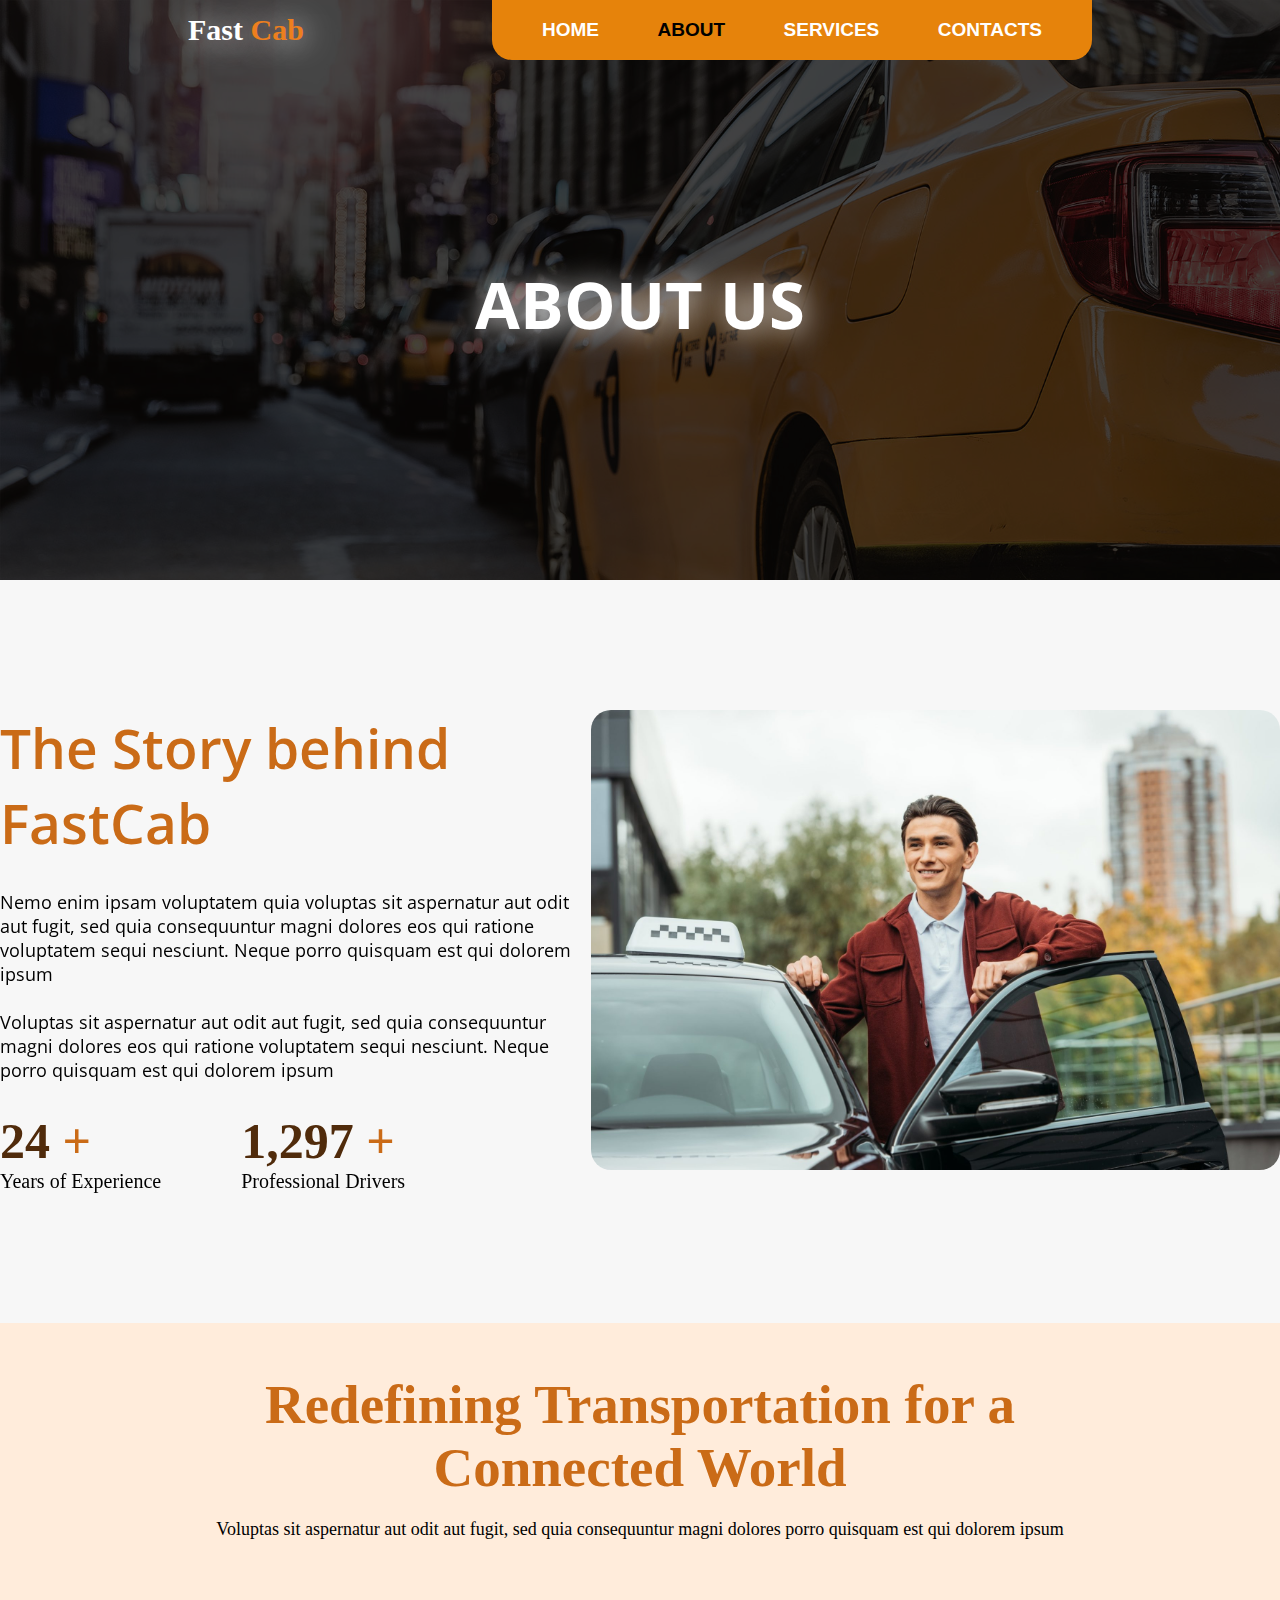
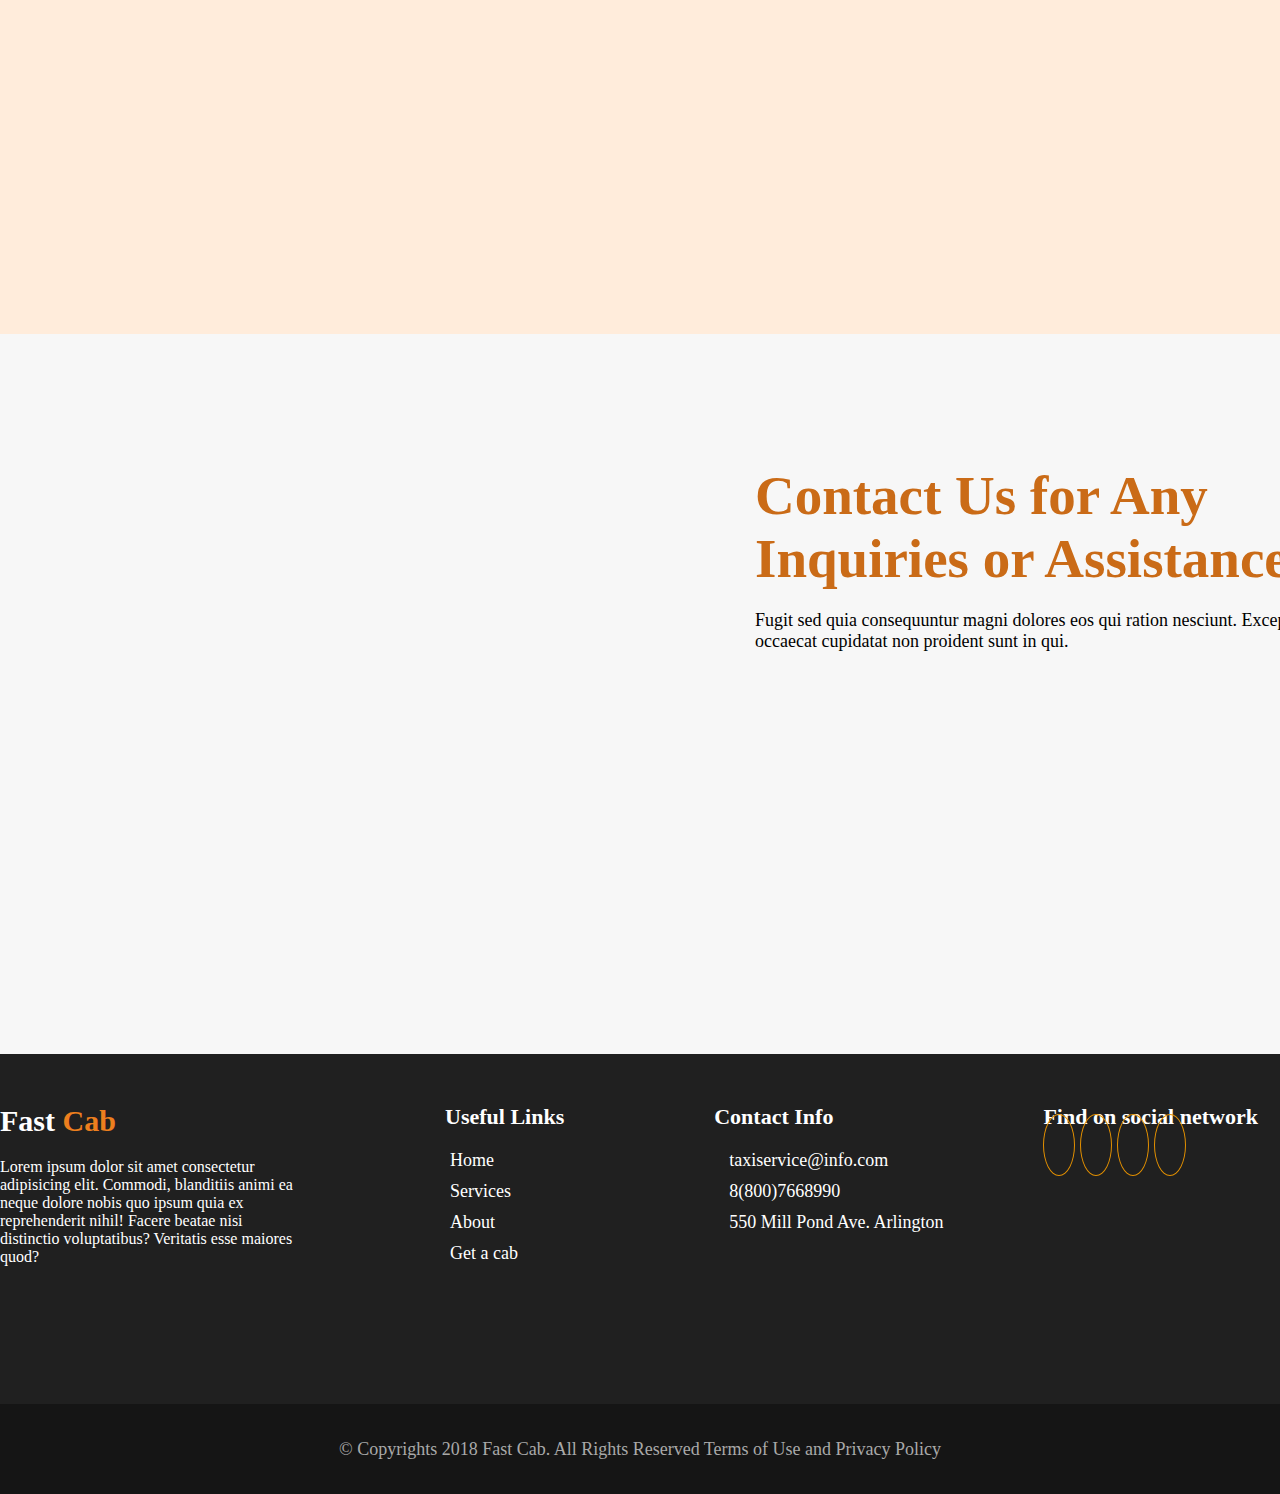
<file: about.html>
<!DOCTYPE html>
<html lang="en">
  <head>
    <meta charset="UTF-8" />
    <meta name="viewport" content="width=device-width, initial-scale=1.0" />
    <title>Fast Cab</title>
    <!-- jquery cdn link -->
    <script src="https://ajax.googleapis.com/ajax/libs/jquery/3.7.1/jquery.min.js"></script>
    <!-- Boostrap css link -->
    <link
      rel="stylesheet"
      href="https://cdn.jsdelivr.net/npm/bootstrap@4.6.2/dist/css/bootstrap.min.css"
      integrity="sha384-xOolHFLEh07PJGoPkLv1IbcEPTNtaed2xpHsD9ESMhqIYd0nLMwNLD69Npy4HI+N"
      crossorigin="anonymous"
    />
    <!-- Bootstrap js bundle link -->
    <script
      src="https://cdn.jsdelivr.net/npm/jquery@3.5.1/dist/jquery.slim.min.js"
      integrity="sha384-DfXdz2htPH0lsSSs5nCTpuj/zy4C+OGpamoFVy38MVBnE+IbbVYUew+OrCXaRkfj"
      crossorigin="anonymous"
    ></script>
    <script
      src="https://cdn.jsdelivr.net/npm/bootstrap@4.6.2/dist/js/bootstrap.bundle.min.js"
      integrity="sha384-Fy6S3B9q64WdZWQUiU+q4/2Lc9npb8tCaSX9FK7E8HnRr0Jz8D6OP9dO5Vg3Q9ct"
      crossorigin="anonymous"
    ></script>
    <!-- Font awesome cdn link -->
    <link
      rel="stylesheet"
      href="https://cdnjs.cloudflare.com/ajax/libs/font-awesome/6.5.2/css/all.min.css"
      integrity="sha512-SnH5WK+bZxgPHs44uWIX+LLJAJ9/2PkPKZ5QiAj6Ta86w+fsb2TkcmfRyVX3pBnMFcV7oQPJkl9QevSCWr3W6A=="
      crossorigin="anonymous"
      referrerpolicy="no-referrer"
    />
    <!-- Google fonts cdn link -->
    <link
      href="https://fonts.googleapis.com/css2?family=Noto+Sans:ital,wght@0,100..900;1,100..900&display=swap"
      rel="stylesheet"
    />
    <link
      href="https://fonts.googleapis.com/css2?family=Open+Sans:ital,wght@0,300..800;1,300..800&display=swap"
      rel="stylesheet"
    />
    <link
      href="https://fonts.googleapis.com/css2?family=Changa:wght@200..800&family=Open+Sans:ital,wght@0,300..800;1,300..800&display=swap"
      rel="stylesheet"
    />
    <link
      href="https://fonts.googleapis.com/css2?family=DM+Sans:ital,opsz,wght@0,9..40,100..1000;1,9..40,100..1000&display=swap"
      rel="stylesheet"
    />
    <!-- AOS css link -->
    <link href="https://unpkg.com/aos@2.3.1/dist/aos.css" rel="stylesheet">
    <!-- External css link -->
    <link rel="stylesheet" href="./about.css" />
  </head>
  <body>
    <!-- header starts -->
    <header class="banner">
      <!-- navbar starts -->
      <nav>
        <div class="main-nav">
          <div class="wrapper">
            <div class="main-nav-content">
              <a href="./index.html" class="company-logo-link">
                <div href="" class="company-logo">
                  <i class="fa-solid fa-taxi"></i>
                  <span class="logo-text"
                    >Fast <span class="logo-text-highlighted">Cab</span></span
                  >
                </div>
              </a>
              <ul class="navbar-navigation">
                <li class="nav-list">
                  <a href="./index.html" class="nav-link">HOME</a>
                </li>
                <li class="nav-list">
                  <a href="#" class="nav-link active-link">ABOUT</a>
                </li>
                <li class="nav-list">
                  <a href="./services.html" class="nav-link">SERVICES</a>
                </li>
                <li class="nav-list">
                  <a href="./contact.html" class="nav-link">CONTACTS</a>
                </li>
              </ul>
              <i class="fa-solid fa-bars navbar-bar-icon"></i>
            </div>
          </div>
        </div>
      </nav>
      <!-- navbar ends -->
      <!-- banner starts -->
      <div class="wrapper">
        <div class="banner-content">
          <h2>About Us</h2>
        </div>
      </div>

      <!-- banner ends -->
    </header>
    <!-- header ends -->

    <main>
      <!-- about story section starts -->
      <section>
        <div class="about-story-sec">
          <div class="wrapper">
            <div class="about-story-sec-content">
              <div class="about-story-sec-content-text" data-aos="fade-right"  data-aos-duration="1000">
                <h2>The Story behind FastCab</h2>
                <p>
                  Nemo enim ipsam voluptatem quia voluptas sit aspernatur aut
                  odit aut fugit, sed quia consequuntur magni dolores eos qui
                  ratione voluptatem sequi nesciunt. Neque porro quisquam est
                  qui dolorem ipsum <br /><br />
                  Voluptas sit aspernatur aut odit aut fugit, sed quia
                  consequuntur magni dolores eos qui ratione voluptatem sequi
                  nesciunt. Neque porro quisquam est qui dolorem ipsum
                </p>
                <div class="about-story-details">
                  <div class="about-story-experience">
                    <span class="about-story-experience-year"
                      >24 <span>+</span></span
                    >
                    <span class="about-story-experience-para"
                      >Years of Experience</span
                    >
                  </div>
                  <div class="about-story-drivers">
                    <span class="about-story-drivers-no"
                      >1,297 <span>+</span></span
                    >
                    <span class="about-story-drivers-para"
                      >Professional Drivers</span
                    >
                  </div>
                </div>
              </div>
              <img src="./about image.jpg" alt="about_story_image" data-aos="fade-up"  data-aos-duration="1000"/>
            </div>
          </div>
        </div>
      </section>
      <!-- about story section ends -->

      <!-- about transportation section starts -->
      <section>
        <div class="about-transportation-sec">
          <div class="wrapper">
            <div class="about-transportation-sec-content">
              <h2>Redefining Transportation for a Connected World</h2>
              <p>
                Voluptas sit aspernatur aut odit aut fugit, sed quia
                consequuntur magni dolores porro quisquam est qui dolorem ipsum
              </p>
              <div class="about-transportation-sec-row">
                <div class="about-transportation-sec-row-col" data-aos="flip-right" data-aos-duration="600">
                  <div><i class="fa-regular fa-compass"></i></div>
                  <h3>Our Vision</h3>
                  <p>
                    Sed adipisci velit, sed quia non numquam eius modi tempora
                    consequuntur magni
                  </p>
                </div>
                <div class="about-transportation-sec-row-col" data-aos="flip-right" data-aos-duration="1500">
                  <div><i class="fa-regular fa-flag"></i></div>
                  <h3>Our Misson</h3>
                  <p>
                    Sed adipisci velit, sed quia non numquam eius modi tempora
                    consequuntur magni
                  </p>
                </div>
                <div class="about-transportation-sec-row-col3" data-aos="zoom-in" data-aos-duration="800">
                  <div class="about-progress-content">
                    <span class="about-progress-name"> Safety Ride</span>
                    <div class="about-progress-bg">
                      <div class="about-progress1"></div>
                      <span>92%</span>
                    </div>
                  </div>
                  <div class="about-progress-content">
                    <span class="about-progress-name"> Quality Service</span>
                    <div class="about-progress-bg">
                      <div class="about-progress2"></div>
                      <span>89%</span>
                    </div>
                  </div>
                  <div class="about-progress-content">
                    <span class="about-progress-name">Happy Passenger</span>
                    <div class="about-progress-bg">
                      <div class="about-progress3"></div>
                      <span>95%</span>
                    </div>
                  </div>
                  <div class="about-progress-content">
                    <span class="about-progress-name">Affordable Pricing</span>
                    <div class="about-progress-bg">
                      <div class="about-progress4"></div>
                      <span>86%</span>
                    </div>
                  </div>
                </div>
              </div>
            </div>
          </div>
        </div>
      </section>
      <!-- about transportation section ends -->

      <!-- inquiries section starts -->
      <section>
        <div class="inquiries-sec">
          <div class="wrapper">
            <div class="inquiries-sec-content">
              <img
                src="./inquries section image.jpeg"
                alt="inquries-image"
                data-aos="fade-right"  data-aos-duration="1000"
              />
              <div>
                <h2>Contact Us for Any Inquiries or Assistance</h2>
                <p>
                  Fugit sed quia consequuntur magni dolores eos qui ration
                  nesciunt. Excepteur sint occaecat cupidatat non proident sunt
                  in qui.
                </p>
                <div class="inquiries-sec-card-content" data-aos="fade-up"  data-aos-duration="1000">
                  <div class="inquiries-sec-card">
                    <div><i class="fa-regular fa-building"></i></div>
                    <h3>Our Office</h3>
                    <p>550 Mill Pond Ave. Arlington</p>
                  </div>
                  <div class="inquiries-sec-card">
                    <div><i class="fa-solid fa-phone"></i></div>
                    <h3>Contact Info</h3>
                    <p>8(800)7668990</p>
                    <p>taxiservice@info.com</p>
                  </div>
                </div>
              </div>
            </div>
          </div>
        </div>
      </section>
      <!-- inquiries section ends -->
    </main>

    <!-- footer starts -->
    <footer>
      <div class="footer">
        <div class="wrapper">
          <div class="footer-content">
            <div class="footer-col1">
              <a href="./index.html" class="company-logo-link"
                ><div href="" class="footer-company-logo">
                  <i class="fa-solid fa-taxi"></i>
                  <span class="logo-text"
                    >Fast <span class="logo-text-highlighted">Cab</span></span
                  >
                </div></a
              >
              <p class="footer-col1-para">
                Lorem ipsum dolor sit amet consectetur adipisicing elit.
                Commodi, blanditiis animi ea neque dolore nobis quo ipsum quia
                ex reprehenderit nihil! Facere beatae nisi distinctio
                voluptatibus? Veritatis esse maiores quod?
              </p>
            </div>
            <ul class="footer-col2">
              <li class="footer-link-heading"><span>Useful Links</span></li>
              <li class="footer-link-list">
                <a href="./index.html" class="footer-col2-link">Home</a>
              </li>
              <li class="footer-link-list">
                <a href="./services.html" class="footer-col2-link">Services</a>
              </li>
              <li class="footer-link-list">
                <a href="./about.html" class="footer-col2-link">About</a>
              </li>
              <li class="footer-link-list">
                <a href="./cab_book.html" class="footer-col2-link">Get a cab</a>
              </li>
            </ul>
            <ul class="footer-col3">
              <li class="footer-link-heading"><span>Contact Info</span></li>
              <li class="footer-link-list">
                <a href="#" class="footer-col2-link"
                  ><i class="fa-solid fa-envelope footer-col2-link-icon"></i
                  >taxiservice@info.com</a
                >
              </li>
              <li class="footer-link-list">
                <a href="#" class="footer-col2-link"
                  ><i class="fa-solid fa-phone footer-col2-link-icon"></i
                  >8(800)7668990</a
                >
              </li>
              <li class="footer-link-list">
                <a href="#" class="footer-col2-link"
                  ><i class="fa-solid fa-location-dot footer-col2-link-icon"></i
                  >550 Mill Pond Ave. Arlington</a
                >
              </li>
            </ul>
            <div class="footer-col4">
              <span class="footer-link-heading">Find on social network</span>
              <div class="footer-col4-links-content">
                <a href="#"
                  ><i class="fa-brands fa-facebook footer-col4-link"></i
                ></a>
                <a href="#"
                  ><i class="fa-brands fa-instagram footer-col4-link"></i
                ></a>
                <a href="#"
                  ><i class="fa-brands fa-twitter footer-col4-link"></i
                ></a>
                <a href="#"
                  ><i class="fa-brands fa-pinterest footer-col4-link"></i
                ></a>
              </div>
            </div>
          </div>
        </div>
        <div class="footer-bottom-color">
          <div class="wrapper">
            <span class="footer-copyright">
              © Copyrights 2018 Fast Cab. All Rights Reserved Terms of Use and
              Privacy Policy
            </span>
          </div>
        </div>
      </div>
    </footer>
    <!-- footer ends -->

    <script src="script.js"></script>
    <!-- aos links -->
    <script src="https://unpkg.com/aos@2.3.1/dist/aos.js"></script>
    <script>
      AOS.init();
    </script>
  </body>
</html>
</file>
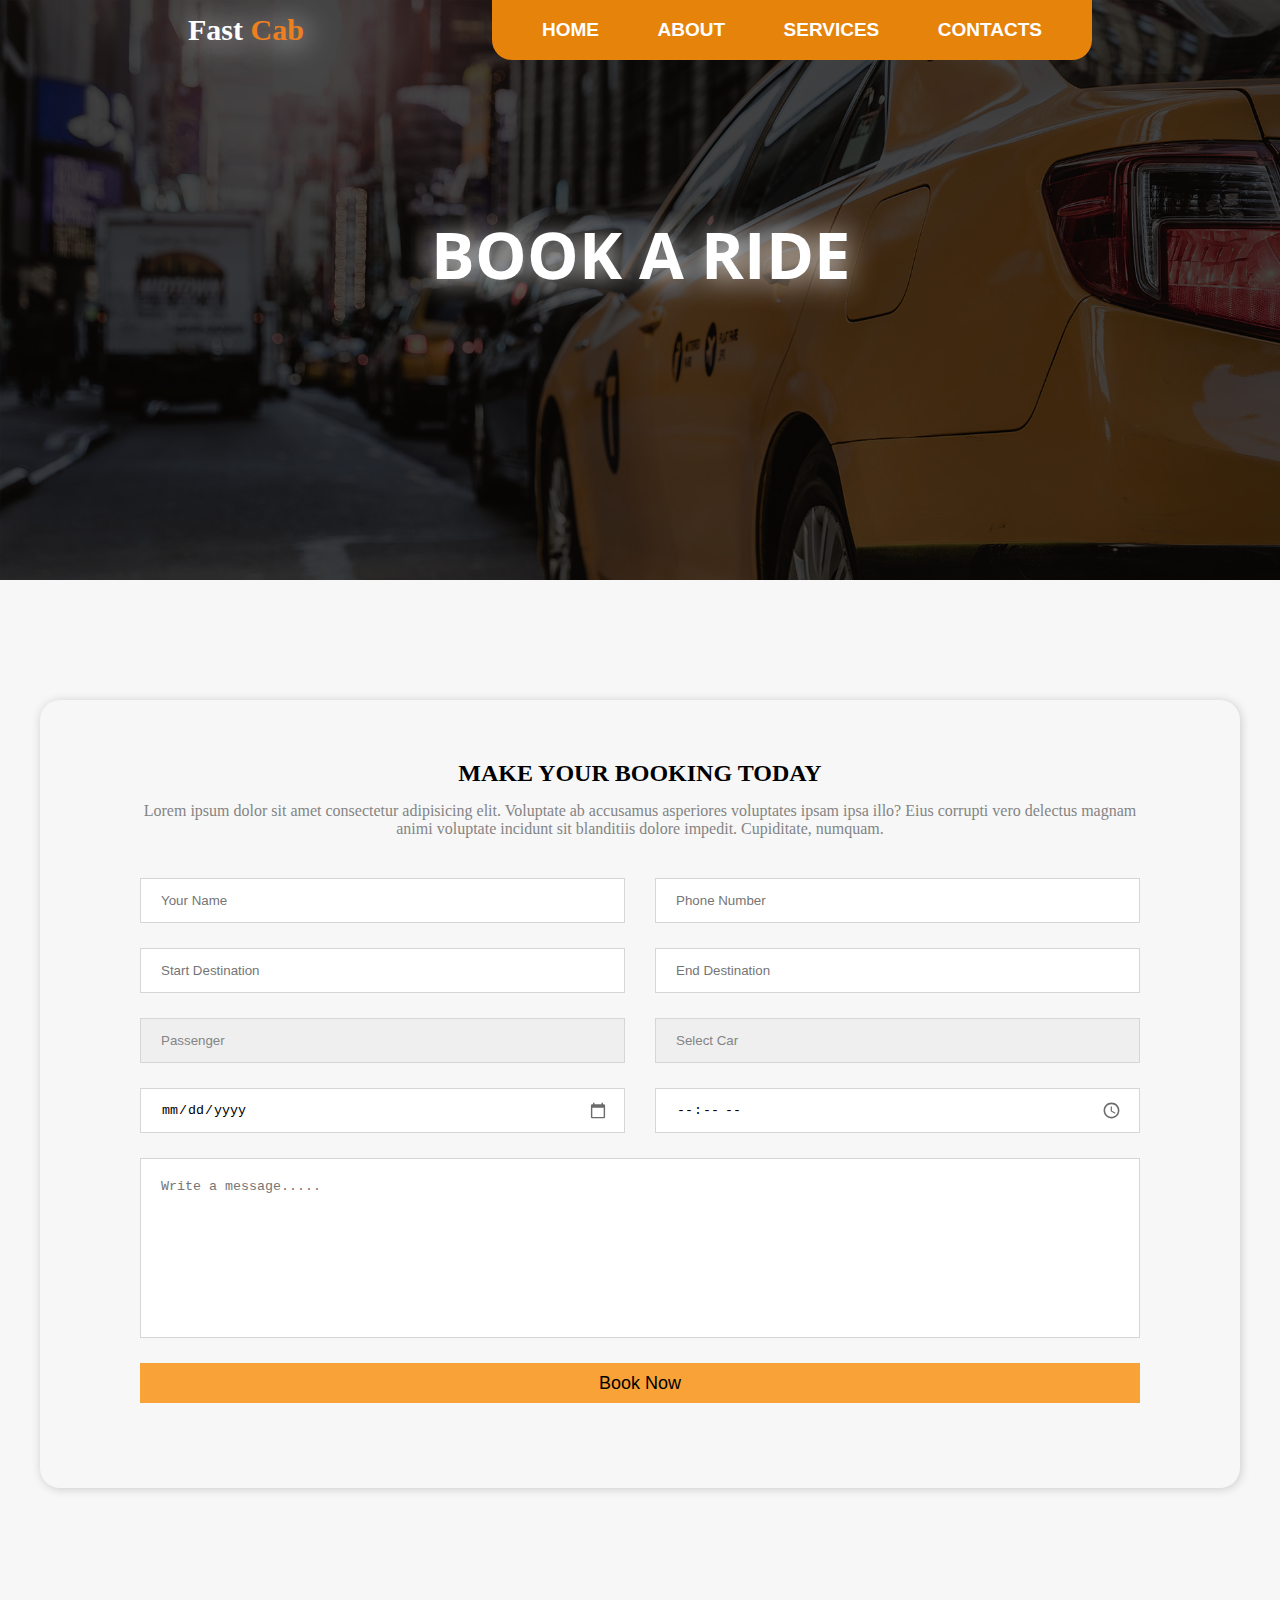
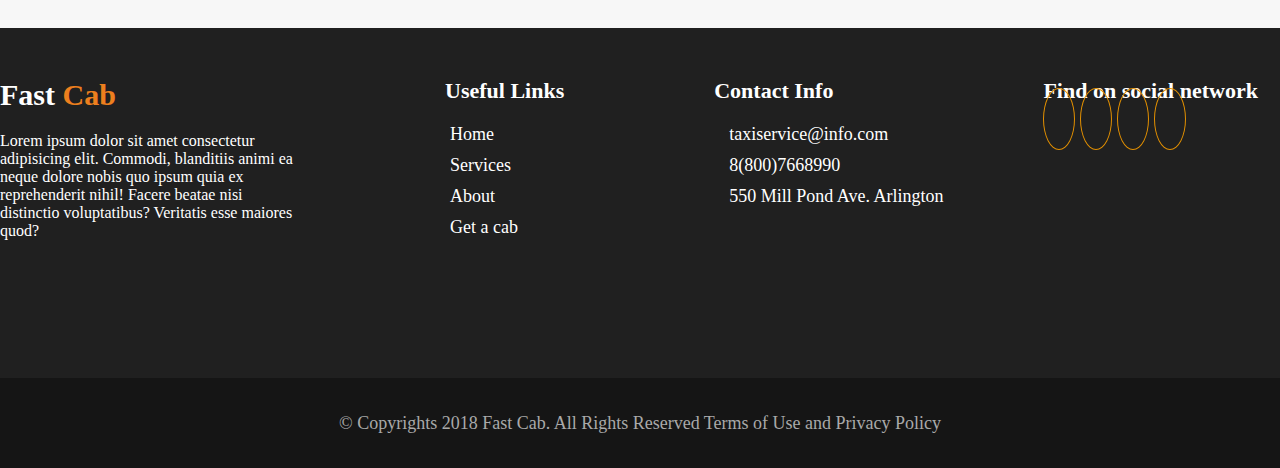
<file: cab_book.html>
<!DOCTYPE html>
<html lang="en">
  <head>
    <meta charset="UTF-8" />
    <meta name="viewport" content="width=device-width, initial-scale=1.0" />
    <title>Fast Cab / Cab Booking</title>
    <!-- jquery cdn link -->
    <script src="https://ajax.googleapis.com/ajax/libs/jquery/3.7.1/jquery.min.js"></script>
    <!-- Boostrap css link -->
    <link
      rel="stylesheet"
      href="https://cdn.jsdelivr.net/npm/bootstrap@4.6.2/dist/css/bootstrap.min.css"
      integrity="sha384-xOolHFLEh07PJGoPkLv1IbcEPTNtaed2xpHsD9ESMhqIYd0nLMwNLD69Npy4HI+N"
      crossorigin="anonymous"
    />
    <!-- Bootstrap js bundle link -->
    <script
      src="https://cdn.jsdelivr.net/npm/jquery@3.5.1/dist/jquery.slim.min.js"
      integrity="sha384-DfXdz2htPH0lsSSs5nCTpuj/zy4C+OGpamoFVy38MVBnE+IbbVYUew+OrCXaRkfj"
      crossorigin="anonymous"
    ></script>
    <script
      src="https://cdn.jsdelivr.net/npm/bootstrap@4.6.2/dist/js/bootstrap.bundle.min.js"
      integrity="sha384-Fy6S3B9q64WdZWQUiU+q4/2Lc9npb8tCaSX9FK7E8HnRr0Jz8D6OP9dO5Vg3Q9ct"
      crossorigin="anonymous"
    ></script>
    <!-- Font awesome cdn link -->
    <link
      rel="stylesheet"
      href="https://cdnjs.cloudflare.com/ajax/libs/font-awesome/6.5.2/css/all.min.css"
      integrity="sha512-SnH5WK+bZxgPHs44uWIX+LLJAJ9/2PkPKZ5QiAj6Ta86w+fsb2TkcmfRyVX3pBnMFcV7oQPJkl9QevSCWr3W6A=="
      crossorigin="anonymous"
      referrerpolicy="no-referrer"
    />
    <!-- Google fonts cdn link -->
    <link
      href="https://fonts.googleapis.com/css2?family=Noto+Sans:ital,wght@0,100..900;1,100..900&display=swap"
      rel="stylesheet"
    />
    <link
      href="https://fonts.googleapis.com/css2?family=Open+Sans:ital,wght@0,300..800;1,300..800&display=swap"
      rel="stylesheet"
    />
    <link
      href="https://fonts.googleapis.com/css2?family=Changa:wght@200..800&family=Open+Sans:ital,wght@0,300..800;1,300..800&display=swap"
      rel="stylesheet"
    />
    <link
      href="https://fonts.googleapis.com/css2?family=DM+Sans:ital,opsz,wght@0,9..40,100..1000;1,9..40,100..1000&display=swap"
      rel="stylesheet"
    />    
    <!-- AOS css link -->
    <link href="https://unpkg.com/aos@2.3.1/dist/aos.css" rel="stylesheet">
    <!-- External css link -->
    <link rel="stylesheet" href="./cab_book.css" />
  </head>
  <body>
    <!-- header starts -->
    <header class="banner">
      <!-- navbar starts -->
      <nav>
        <div class="main-nav">
          <div class="wrapper">
            <div class="main-nav-content">
              <a href="./index.html" class="company-logo-link">
                <div href="" class="company-logo">
                  <i class="fa-solid fa-taxi"></i>
                  <span class="logo-text"
                    >Fast <span class="logo-text-highlighted">Cab</span></span
                  >
                </div>
              </a>
              <ul class="navbar-navigation">
                <li class="nav-list">
                  <a href="./index.html" class="nav-link">HOME</a>
                </li>
                <li class="nav-list">
                  <a href="./about.html" class="nav-link">ABOUT</a>
                </li>
                <li class="nav-list">
                  <a href="./services.html" class="nav-link">SERVICES</a>
                </li>
                <li class="nav-list">
                  <a href="./contact.html" class="nav-link">CONTACTS</a>
                </li>
              </ul>
              <i class="fa-solid fa-bars navbar-bar-icon"></i>
            </div>
          </div>
        </div>
      </nav>
      <!-- navbar ends -->
      <!-- banner starts -->
      <div class="wrapper">
        <div class="banner-content">
          <h2>Book A Ride</h2>
        </div>
      </div>
      <!-- banner ends -->
    </header>
    <!-- header ends -->

    <main>
      <!-- booking section starts -->
      <section>
        <div class="cab-book-sec">
          <div class="wrapper">
            <div class="cab-book-sec-bg">
              <div class="cab-book-sec-content">
                <h2>MAKE YOUR BOOKING TODAY</h2>
                <p>
                  Lorem ipsum dolor sit amet consectetur adipisicing elit.
                  Voluptate ab accusamus asperiores voluptates ipsam ipsa illo?
                  Eius corrupti vero delectus magnam animi voluptate incidunt
                  sit blanditiis dolore impedit. Cupiditate, numquam.
                </p>
                <form action="#" method="post">
                  <div class="input-content-row">
                    <div class="input-content">
                      <input type="text" placeholder="Your Name" />
                      <i class="fa-solid fa-user"></i>
                    </div>
                    <div class="input-content">
                      <input type="number" placeholder="Phone Number" />
                      <i class="fa-solid fa-phone"></i>
                    </div>
                  </div>
                  <div class="input-content-row">
                    <div class="input-content">
                      <input type="text" placeholder="Start Destination" />
                      <i class="fa-solid fa-location-dot"></i>
                    </div>
                    <div class="input-content">
                      <input type="text" placeholder="End Destination" />
                      <i class="fa-solid fa-location-dot"></i>
                    </div>
                  </div>
                  <div class="input-content-row">
                    <div class="input-content">
                      <select name="" id="">
                        <optgroup label="Passenger">
                          <option value="" hidden selected>Passenger</option>
                          <option value="">Passenger 1</option>
                          <option value="">Passenger 2</option>
                          <option value="">Passenger 3</option>
                          <option value="">Passenger 4</option>
                        </optgroup>
                      </select>
                      <i class="fa-solid fa-angle-down"></i>
                    </div>
                    <div class="input-content">
                      <select name="" id="">
                        <optgroup label="Select Car">
                          <option value="" hidden selected>Select Car</option>
                          <option value="">AC</option>
                          <option value="">NON-AC</option>
                        </optgroup>
                      </select>
                      <i class="fa-solid fa-angle-down"></i>
                    </div>
                  </div>
                  <div class="input-content-row">
                    <div class="input-content">
                      <input type="date" placeholder="Select Date" />
                    </div>
                    <div class="input-content">
                      <input type="time" placeholder="Select Time" />
                    </div>
                  </div>
                  <textarea
                    name=""
                    id=""
                    cols="30"
                    rows="10"
                    placeholder="Write a message....."
                  ></textarea>
                  <input type="submit" value="Book Now" class="submit-btn" />
                </form>
              </div>
            </div>
          </div>
        </div>
      </section>
      <!-- booking section starts -->
    </main>

    <!-- footer starts -->
    <footer>
      <div class="footer">
        <div class="wrapper">
          <div class="footer-content">
            <div class="footer-col1">
              <a href="./index.html" class="company-logo-link"
                ><div href="" class="footer-company-logo">
                  <i class="fa-solid fa-taxi"></i>
                  <span class="logo-text"
                    >Fast <span class="logo-text-highlighted">Cab</span></span
                  >
                </div></a
              >
              <p class="footer-col1-para">
                Lorem ipsum dolor sit amet consectetur adipisicing elit.
                Commodi, blanditiis animi ea neque dolore nobis quo ipsum quia
                ex reprehenderit nihil! Facere beatae nisi distinctio
                voluptatibus? Veritatis esse maiores quod?
              </p>
            </div>
            <ul class="footer-col2">
              <li class="footer-link-heading"><span>Useful Links</span></li>
              <li class="footer-link-list">
                <a href="./index.html" class="footer-col2-link">Home</a>
              </li>
              <li class="footer-link-list">
                <a href="./services.html" class="footer-col2-link">Services</a>
              </li>
              <li class="footer-link-list">
                <a href="./about.html" class="footer-col2-link">About</a>
              </li>
              <li class="footer-link-list">
                <a href="./cab_book.html" class="footer-col2-link">Get a cab</a>
              </li>
            </ul>
            <ul class="footer-col3">
              <li class="footer-link-heading"><span>Contact Info</span></li>
              <li class="footer-link-list">
                <a href="#" class="footer-col2-link"
                  ><i class="fa-solid fa-envelope footer-col2-link-icon"></i
                  >taxiservice@info.com</a
                >
              </li>
              <li class="footer-link-list">
                <a href="#" class="footer-col2-link"
                  ><i class="fa-solid fa-phone footer-col2-link-icon"></i
                  >8(800)7668990</a
                >
              </li>
              <li class="footer-link-list">
                <a href="#" class="footer-col2-link"
                  ><i class="fa-solid fa-location-dot footer-col2-link-icon"></i
                  >550 Mill Pond Ave. Arlington</a
                >
              </li>
            </ul>
            <div class="footer-col4">
              <span class="footer-link-heading">Find on social network</span>
              <div class="footer-col4-links-content">
                <a href="#"
                  ><i class="fa-brands fa-facebook footer-col4-link"></i
                ></a>
                <a href="#"
                  ><i class="fa-brands fa-instagram footer-col4-link"></i
                ></a>
                <a href="#"
                  ><i class="fa-brands fa-twitter footer-col4-link"></i
                ></a>
                <a href="#"
                  ><i class="fa-brands fa-pinterest footer-col4-link"></i
                ></a>
              </div>
            </div>
          </div>
        </div>
        <div class="footer-bottom-color">
          <div class="wrapper">
            <span class="footer-copyright">
              © Copyrights 2018 Fast Cab. All Rights Reserved Terms of Use and
              Privacy Policy
            </span>
          </div>
        </div>
      </div>
    </footer>
    <!-- footer ends -->

    <script src="./script.js"></script>
    <!-- aos links -->
    <script src="https://unpkg.com/aos@2.3.1/dist/aos.js"></script>
    <script>
      AOS.init();
    </script>
  </body>
</html>
</file>
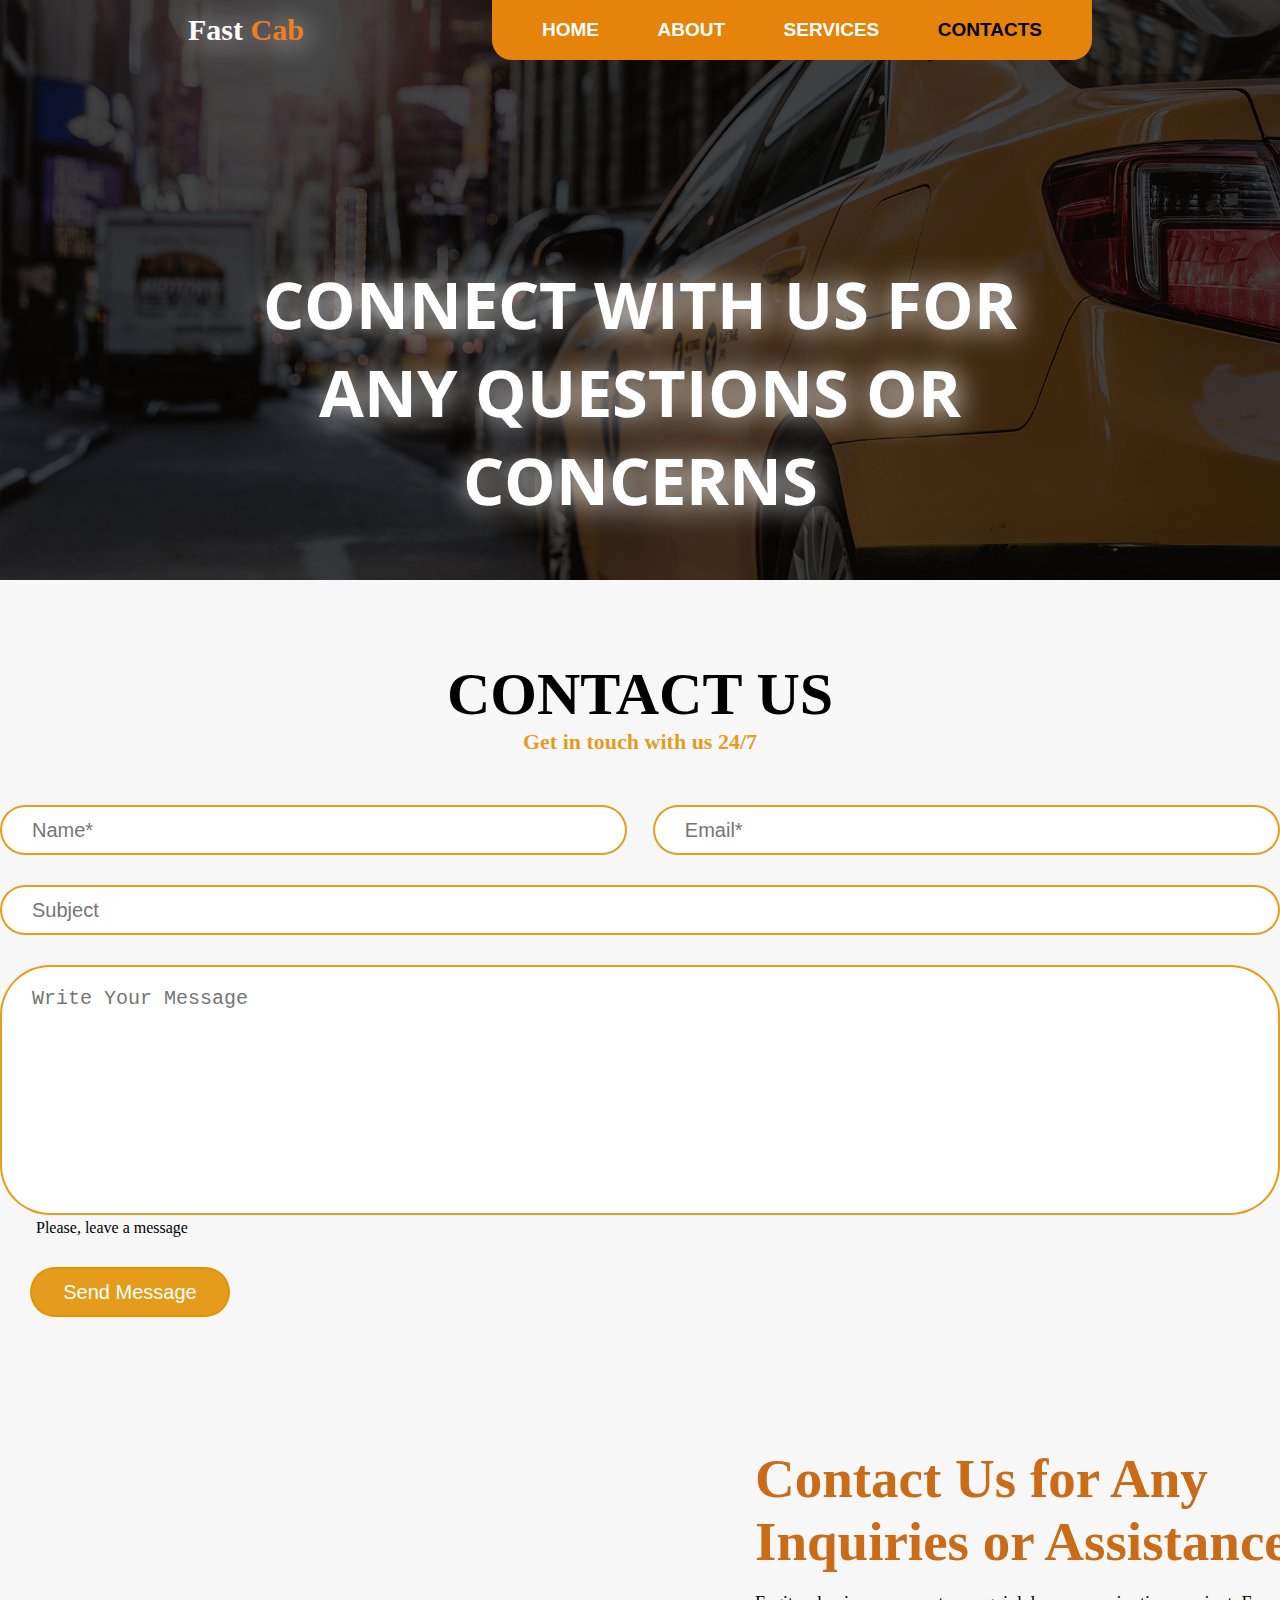
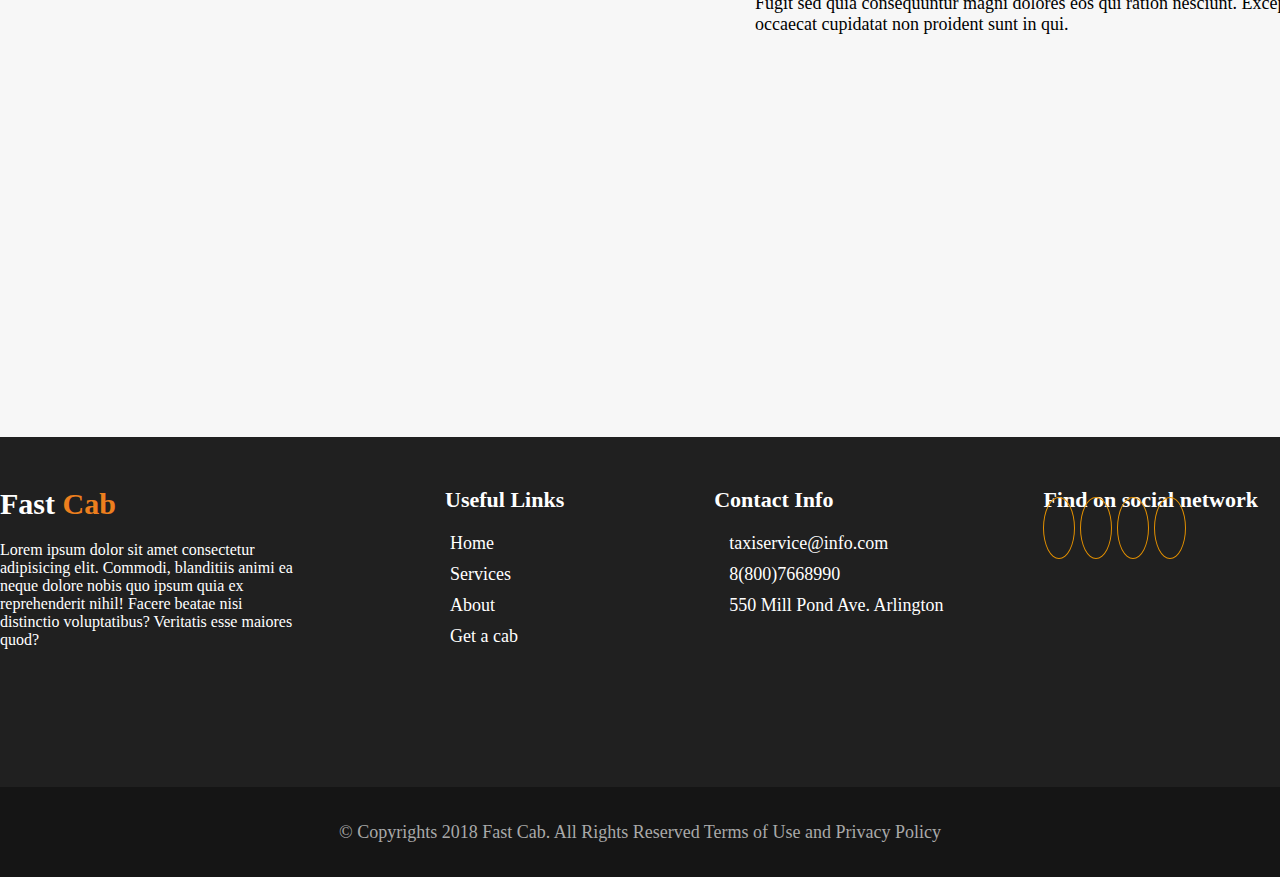
<file: contact.html>
<!DOCTYPE html>
<html lang="en">
  <head>
    <meta charset="UTF-8" />
    <meta name="viewport" content="width=device-width, initial-scale=1.0" />
    <title>FastCab - Contact</title>
    <!-- jquery cdn link -->
    <script src="https://ajax.googleapis.com/ajax/libs/jquery/3.7.1/jquery.min.js"></script>
    <!-- Boostrap css link -->
    <link
      rel="stylesheet"
      href="https://cdn.jsdelivr.net/npm/bootstrap@4.6.2/dist/css/bootstrap.min.css"
      integrity="sha384-xOolHFLEh07PJGoPkLv1IbcEPTNtaed2xpHsD9ESMhqIYd0nLMwNLD69Npy4HI+N"
      crossorigin="anonymous"
    />
    <!-- Bootstrap js bundle link -->
    <script
      src="https://cdn.jsdelivr.net/npm/jquery@3.5.1/dist/jquery.slim.min.js"
      integrity="sha384-DfXdz2htPH0lsSSs5nCTpuj/zy4C+OGpamoFVy38MVBnE+IbbVYUew+OrCXaRkfj"
      crossorigin="anonymous"
    ></script>
    <script
      src="https://cdn.jsdelivr.net/npm/bootstrap@4.6.2/dist/js/bootstrap.bundle.min.js"
      integrity="sha384-Fy6S3B9q64WdZWQUiU+q4/2Lc9npb8tCaSX9FK7E8HnRr0Jz8D6OP9dO5Vg3Q9ct"
      crossorigin="anonymous"
    ></script>
    <!-- Font awesome cdn link -->
    <link
      rel="stylesheet"
      href="https://cdnjs.cloudflare.com/ajax/libs/font-awesome/6.5.2/css/all.min.css"
      integrity="sha512-SnH5WK+bZxgPHs44uWIX+LLJAJ9/2PkPKZ5QiAj6Ta86w+fsb2TkcmfRyVX3pBnMFcV7oQPJkl9QevSCWr3W6A=="
      crossorigin="anonymous"
      referrerpolicy="no-referrer"
    />
    <!-- Google fonts cdn link -->
    <link
      href="https://fonts.googleapis.com/css2?family=Noto+Sans:ital,wght@0,100..900;1,100..900&display=swap"
      rel="stylesheet"
    />
    <link
      href="https://fonts.googleapis.com/css2?family=Open+Sans:ital,wght@0,300..800;1,300..800&display=swap"
      rel="stylesheet"
    />
    <link
      href="https://fonts.googleapis.com/css2?family=Changa:wght@200..800&family=Open+Sans:ital,wght@0,300..800;1,300..800&display=swap"
      rel="stylesheet"
    />
    <link
      href="https://fonts.googleapis.com/css2?family=DM+Sans:ital,opsz,wght@0,9..40,100..1000;1,9..40,100..1000&display=swap"
      rel="stylesheet"
    />
    <!-- AOS css link -->
    <link href="https://unpkg.com/aos@2.3.1/dist/aos.css" rel="stylesheet">
    <!-- External css link -->
    <link rel="stylesheet" href="./contact.css" />
  </head>
  <body>
    <!-- header starts -->
    <header class="banner">
      <!-- navbar starts -->
      <nav>
        <div class="main-nav">
          <div class="wrapper">
            <div class="main-nav-content">
              <a href="./index.html" class="company-logo-link">
                <div href="" class="company-logo">
                  <i class="fa-solid fa-taxi"></i>
                  <span class="logo-text"
                    >Fast <span class="logo-text-highlighted">Cab</span></span
                  >
                </div>
              </a>
              <ul class="navbar-navigation">
                <li class="nav-list">
                  <a href="index.html" class="nav-link">HOME</a>
                </li>
                <li class="nav-list">
                  <a href="./about.html" class="nav-link">ABOUT</a>
                </li>
                <li class="nav-list">
                  <a href="./services.html" class="nav-link">SERVICES</a>
                </li>
                <li class="nav-list">
                  <a href="#" class="nav-link active-link">CONTACTS</a>
                </li>
              </ul>
              <i class="fa-solid fa-bars navbar-bar-icon"></i>
            </div>
          </div>
        </div>
      </nav>
      <!-- navbar ends -->
      <!-- banner starts -->
      <div class="wrapper">
        <div class="banner-content">
          <h2>Connect with Us for Any Questions or Concerns</h2>
        </div>
      </div>
      <!-- banner ends -->
    </header>
    <!-- header ends -->

    <main>
      <!-- contact section starts -->
      <section>
        <div class="contact">
          <div class="wrapper">
            <div class="contact-content">
              <h2>CONTACT US</h2>
              <p>Get in touch with us 24/7</p>
              <form action="#" method="post" class="form">
                <div class="form-row1">
                  <input type="text" placeholder="Name*" class="form-name" />
                  <input type="email" placeholder="Email*" class="form-email" />
                </div>
                <input
                  type="text"
                  placeholder="Subject"
                  class="form-subject"
                /><br />
                <textarea
                  name=""
                  id=""
                  cols="30"
                  rows="10"
                  placeholder="Write Your Message"
                  class="form-message"
                ></textarea>
                <span class="form-request-para">Please, leave a message</span
                ><br />
                <input type="submit" value="Send Message" id="submit" />
              </form>
            </div>
          </div>
        </div>
      </section>
      <!-- contact section ends -->

      <!-- inquiries section starts -->
      <section>
        <div class="inquiries-sec">
          <div class="wrapper">
            <div class="inquiries-sec-content">
              <img src="./inquries section image.jpeg" alt="" data-aos="fade-right"  data-aos-duration="1000" />
              <div>
                <h2>Contact Us for Any Inquiries or Assistance</h2>
                <p>
                  Fugit sed quia consequuntur magni dolores eos qui ration
                  nesciunt. Excepteur sint occaecat cupidatat non proident sunt
                  in qui.
                </p>
                <div class="inquiries-sec-card-content" data-aos="fade-up"  data-aos-duration="1000">
                  <div class="inquiries-sec-card">
                    <div><i class="fa-regular fa-building"></i></div>
                    <h3>Our Office</h3>
                    <p>550 Mill Pond Ave. Arlington</p>
                  </div>
                  <div class="inquiries-sec-card">
                    <div><i class="fa-solid fa-phone"></i></div>
                    <h3>Contact Info</h3>
                    <p>8(800)7668990</p>
                    <p>taxiservice@info.com</p>
                  </div>
                </div>
              </div>
            </div>
          </div>
        </div>
      </section>
      <!-- inquiries section ends -->
    </main>

    <!-- footer starts -->
    <footer>
      <div class="footer">
        <div class="wrapper">
          <div class="footer-content">
            <div class="footer-col1">
              <a href="./index.html" class="company-logo-link"
                ><div href="" class="footer-company-logo">
                  <i class="fa-solid fa-taxi"></i>
                  <span class="logo-text"
                    >Fast <span class="logo-text-highlighted">Cab</span></span
                  >
                </div></a
              >
              <p class="footer-col1-para">
                Lorem ipsum dolor sit amet consectetur adipisicing elit.
                Commodi, blanditiis animi ea neque dolore nobis quo ipsum quia
                ex reprehenderit nihil! Facere beatae nisi distinctio
                voluptatibus? Veritatis esse maiores quod?
              </p>
            </div>
            <ul class="footer-col2">
              <li class="footer-link-heading"><span>Useful Links</span></li>
              <li class="footer-link-list">
                <a href="./index.html" class="footer-col2-link">Home</a>
              </li>
              <li class="footer-link-list">
                <a href="./services.html" class="footer-col2-link">Services</a>
              </li>
              <li class="footer-link-list">
                <a href="./about.html" class="footer-col2-link">About</a>
              </li>
              <li class="footer-link-list">
                <a href="./cab_book.html" class="footer-col2-link">Get a cab</a>
              </li>
            </ul>
            <ul class="footer-col3">
              <li class="footer-link-heading"><span>Contact Info</span></li>
              <li class="footer-link-list">
                <a href="#" class="footer-col2-link"
                  ><i class="fa-solid fa-envelope footer-col2-link-icon"></i
                  >taxiservice@info.com</a
                >
              </li>
              <li class="footer-link-list">
                <a href="#" class="footer-col2-link"
                  ><i class="fa-solid fa-phone footer-col2-link-icon"></i
                  >8(800)7668990</a
                >
              </li>
              <li class="footer-link-list">
                <a href="#" class="footer-col2-link"
                  ><i class="fa-solid fa-location-dot footer-col2-link-icon"></i
                  >550 Mill Pond Ave. Arlington</a
                >
              </li>
            </ul>
            <div class="footer-col4">
              <span class="footer-link-heading">Find on social network</span>
              <div class="footer-col4-links-content">
                <a href="#"
                  ><i class="fa-brands fa-facebook footer-col4-link"></i
                ></a>
                <a href="#"
                  ><i class="fa-brands fa-instagram footer-col4-link"></i
                ></a>
                <a href="#"
                  ><i class="fa-brands fa-twitter footer-col4-link"></i
                ></a>
                <a href="#"
                  ><i class="fa-brands fa-pinterest footer-col4-link"></i
                ></a>
              </div>
            </div>
          </div>
        </div>
        <div class="footer-bottom-color">
          <div class="wrapper">
            <span class="footer-copyright">
              © Copyrights 2018 Fast Cab. All Rights Reserved Terms of Use and
              Privacy Policy
            </span>
          </div>
        </div>
      </div>
    </footer>
    <!-- footer ends -->

    <script src="./script.js"></script>
    <!-- aos links -->
    <script src="https://unpkg.com/aos@2.3.1/dist/aos.js"></script>
    <script>
      AOS.init();
    </script>
  </body>
</html>
</file>
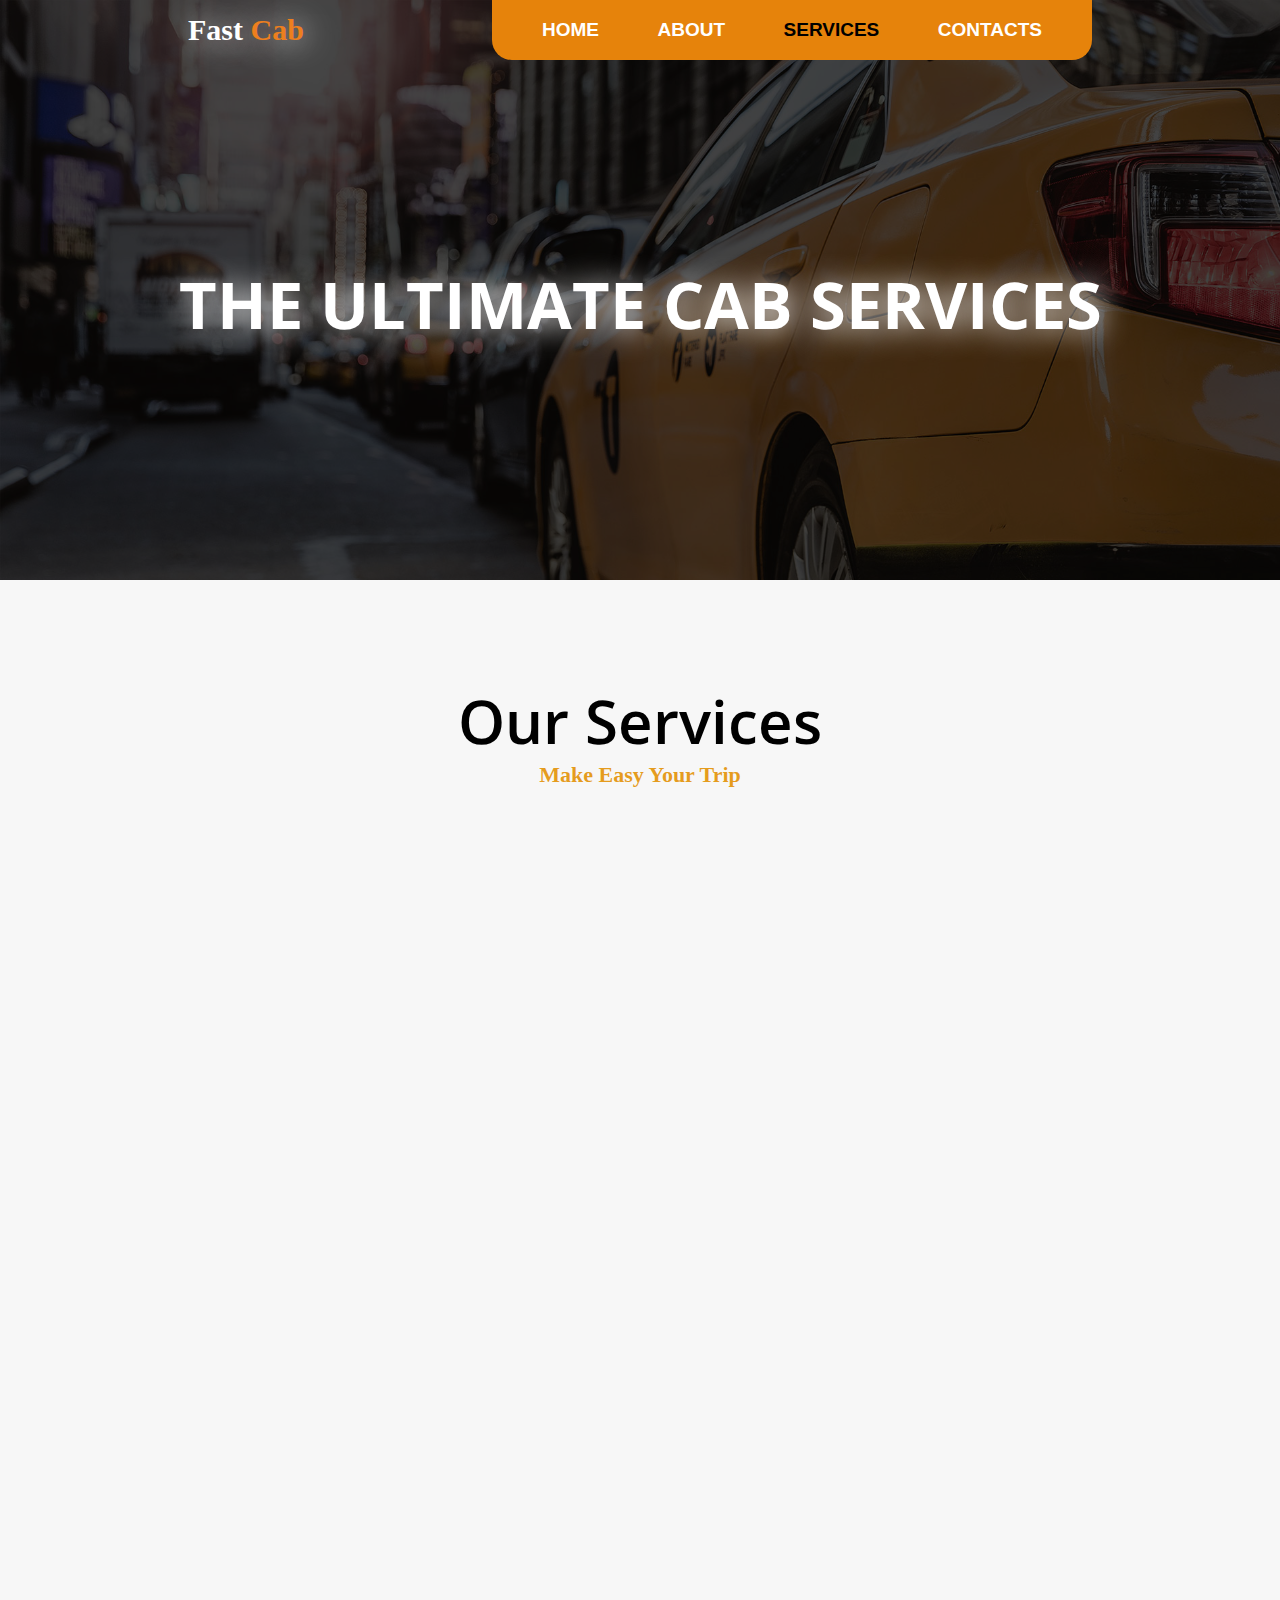
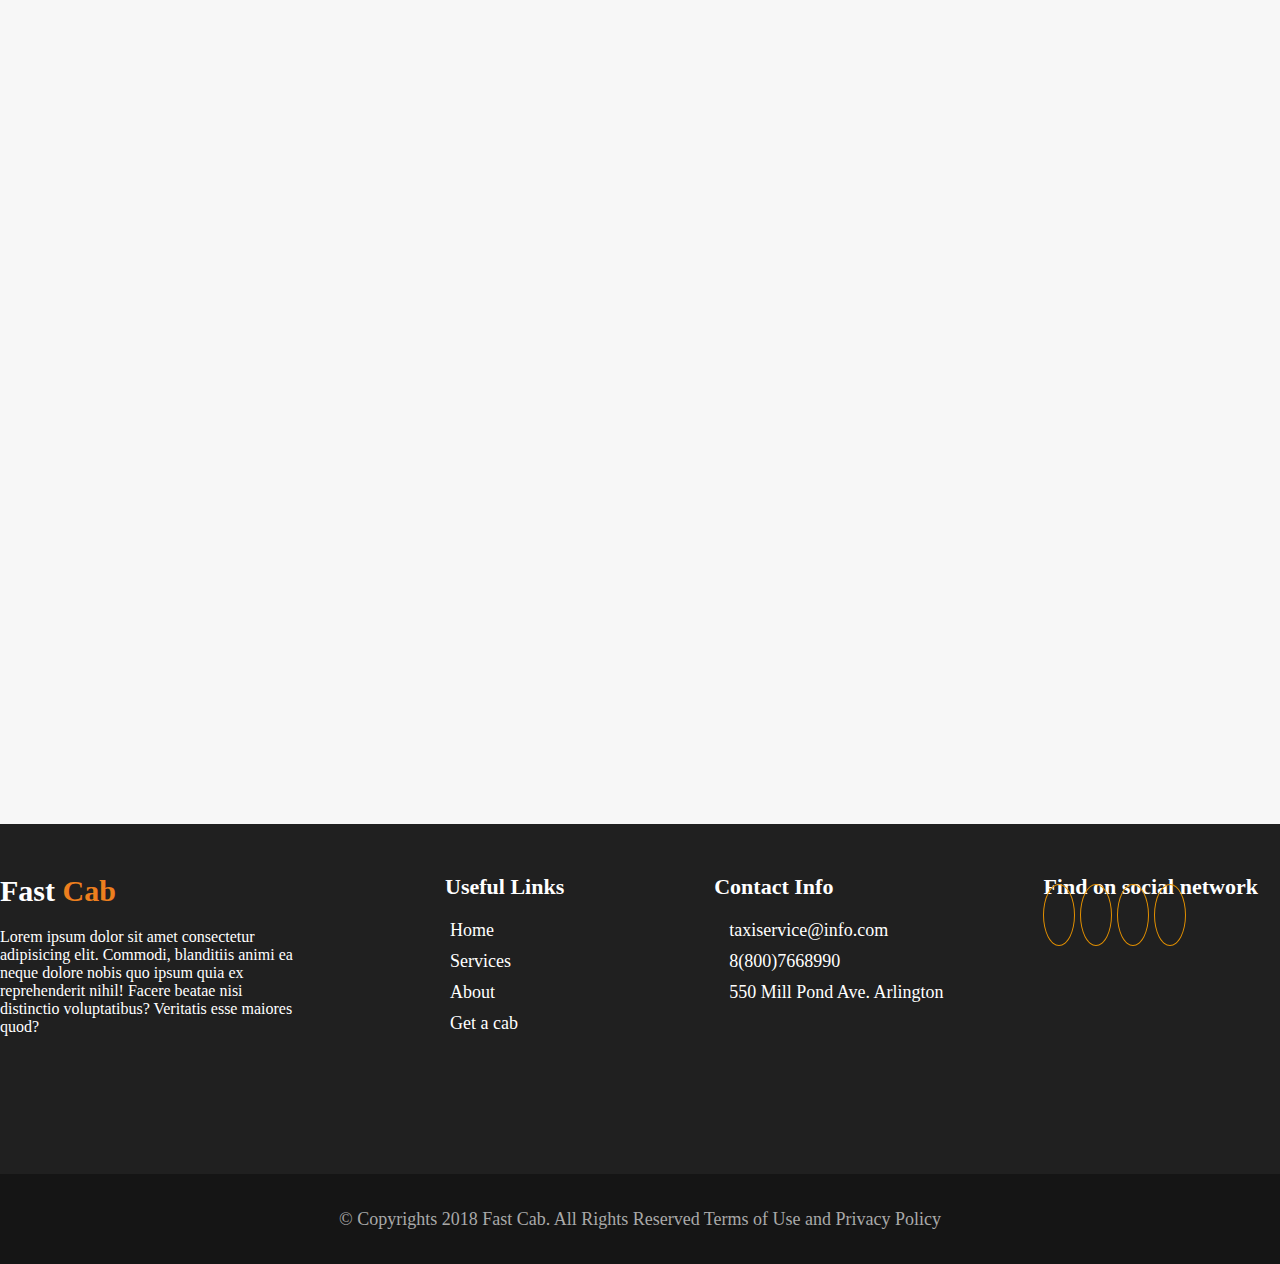
<file: services.html>
<!DOCTYPE html>
<html lang="en">
  <head>
    <meta charset="UTF-8" />
    <meta name="viewport" content="width=device-width, initial-scale=1.0" />
    <title>Fast Cab - Services</title>
    <!-- jquery cdn link -->
    <script src="https://ajax.googleapis.com/ajax/libs/jquery/3.7.1/jquery.min.js"></script>
    <!-- Boostrap css link -->
    <link
      rel="stylesheet"
      href="https://cdn.jsdelivr.net/npm/bootstrap@4.6.2/dist/css/bootstrap.min.css"
      integrity="sha384-xOolHFLEh07PJGoPkLv1IbcEPTNtaed2xpHsD9ESMhqIYd0nLMwNLD69Npy4HI+N"
      crossorigin="anonymous"
    />
    <!-- Bootstrap js bundle link -->
    <script
      src="https://cdn.jsdelivr.net/npm/jquery@3.5.1/dist/jquery.slim.min.js"
      integrity="sha384-DfXdz2htPH0lsSSs5nCTpuj/zy4C+OGpamoFVy38MVBnE+IbbVYUew+OrCXaRkfj"
      crossorigin="anonymous"
    ></script>
    <script
      src="https://cdn.jsdelivr.net/npm/bootstrap@4.6.2/dist/js/bootstrap.bundle.min.js"
      integrity="sha384-Fy6S3B9q64WdZWQUiU+q4/2Lc9npb8tCaSX9FK7E8HnRr0Jz8D6OP9dO5Vg3Q9ct"
      crossorigin="anonymous"
    ></script>
    <!-- Font awesome cdn link -->
    <link
      rel="stylesheet"
      href="https://cdnjs.cloudflare.com/ajax/libs/font-awesome/6.5.2/css/all.min.css"
      integrity="sha512-SnH5WK+bZxgPHs44uWIX+LLJAJ9/2PkPKZ5QiAj6Ta86w+fsb2TkcmfRyVX3pBnMFcV7oQPJkl9QevSCWr3W6A=="
      crossorigin="anonymous"
      referrerpolicy="no-referrer"
    />
    <!-- Google fonts cdn link -->
    <link
      href="https://fonts.googleapis.com/css2?family=Noto+Sans:ital,wght@0,100..900;1,100..900&display=swap"
      rel="stylesheet"
    />
    <link
      href="https://fonts.googleapis.com/css2?family=Open+Sans:ital,wght@0,300..800;1,300..800&display=swap"
      rel="stylesheet"
    />
    <link
      href="https://fonts.googleapis.com/css2?family=Changa:wght@200..800&family=Open+Sans:ital,wght@0,300..800;1,300..800&display=swap"
      rel="stylesheet"
    />
    <link
      href="https://fonts.googleapis.com/css2?family=DM+Sans:ital,opsz,wght@0,9..40,100..1000;1,9..40,100..1000&display=swap"
      rel="stylesheet"
    />
    <!-- AOS css link -->
    <link href="https://unpkg.com/aos@2.3.1/dist/aos.css" rel="stylesheet" />
    <!-- External css link -->
    <link rel="stylesheet" href="./services.css" />
  </head>

  <body>
    <!-- header starts -->
    <header class="banner">
      <!-- navbar starts -->
      <nav>
        <div class="main-nav">
          <div class="wrapper">
            <div class="main-nav-content">
              <a href="./index.html" class="company-logo-link">
                <div href="" class="company-logo">
                  <i class="fa-solid fa-taxi"></i>
                  <span class="logo-text"
                    >Fast <span class="logo-text-highlighted">Cab</span></span
                  >
                </div>
              </a>
              <ul class="navbar-navigation">
                <li class="nav-list">
                  <a href="./index.html" class="nav-link">HOME</a>
                </li>
                <li class="nav-list">
                  <a href="./about.html" class="nav-link">ABOUT</a>
                </li>
                <li class="nav-list">
                  <a href="./services.html" class="nav-link active-link"
                    >SERVICES</a
                  >
                </li>
                <li class="nav-list">
                  <a href="./contact.html" class="nav-link">CONTACTS</a>
                </li>
              </ul>
              <i class="fa-solid fa-bars navbar-bar-icon"></i>
            </div>
          </div>
        </div>
      </nav>
      <!-- navbar ends -->
      <!-- banner starts -->
      <div class="wrapper">
        <div class="banner-content">
          <h2>The Ultimate Cab Services</h2>
        </div>
      </div>

      <!-- banner ends -->
    </header>
    <!-- header ends -->

    <main>
      <!-- services section starts -->
      <section>
        <div class="services">
          <div class="wrapper">
            <div class="services-content">
              <h2>Our Services</h2>
              <h3 class="services-content-sub-heading">Make Easy Your Trip</h3>
              <div class="services-card-content">
                <div
                  class="services-card"
                  data-aos="flip-left"
                  data-aos-duration="400"
                >
                  <div class="services-card-icon-bg">
                    <i class="fa-solid fa-user services-card-icon"></i>
                  </div>
                  <h3>PRIVATE DRIVER</h3>
                  <p>
                    Enjoy the best customer service from our professional
                    drivers.
                  </p>
                </div>
                <div
                  class="services-card"
                  data-aos="flip-left"
                  data-aos-duration="800"
                >
                  <div class="services-card-icon-bg">
                    <i
                      class="fa-solid fa-plane services-card-icon services-card-icon2"
                    ></i>
                  </div>
                  <h3>AIRPORT TRANSFER</h3>
                  <p>
                    Comfortable transfer services from airport to any chosen
                    address.
                  </p>
                </div>
                <div
                  class="services-card"
                  data-aos="flip-left"
                  data-aos-duration="1200"
                >
                  <div class="services-card-icon-bg">
                    <i class="fa-solid fa-suitcase services-card-icon"></i>
                  </div>
                  <h3>BAGGAGE TRANSFER</h3>
                  <p>
                    If you need to collect your baggage, we are ready to help
                    you.
                  </p>
                </div>
                <div
                  class="services-card"
                  data-aos="flip-left"
                  data-aos-duration="400"
                >
                  <div class="services-card-icon-bg">
                    <i class="fa-regular fa-clock"></i>
                  </div>
                  <h3>HOURLY RENTALS</h3>
                  <p>
                    Enjoy the best customer service from our professional
                    drivers.
                  </p>
                </div>
                <div
                  class="services-card"
                  data-aos="flip-left"
                  data-aos-duration="800"
                >
                  <div class="services-card-icon-bg">
                    <i class="fa-solid fa-calendar-days"></i>
                  </div>
                  <h3>SCHEDULED RIDES</h3>
                  <p>
                    Comfortable transfer services from airport to any chosen
                    address.
                  </p>
                </div>
                <div
                  class="services-card"
                  data-aos="flip-left"
                  data-aos-duration="1200"
                >
                  <div class="services-card-icon-bg">
                    <i class="fa-solid fa-users"></i>
                  </div>
                  <h3>RIDE SHARING</h3>
                  <p>
                    If you need to collect your baggage, we are ready to help
                    you.
                  </p>
                </div>
              </div>
            </div>
          </div>
        </div>
      </section>
      <!-- services section ends -->

      <!-- trip section starts -->
      <section>
        <div class="trip-sec">
          <div class="wrapper">
            <div class="trip-sec-content">
              <div
                class="trip-sec-col"
                data-aos="fade-right"
                data-aos-duration="1200"
              >
                <h2>
                  Join the Ride Revolution Start Your Trip with FastCab Now
                </h2>
                <p>
                  Fugit sed quia consequuntur magni dolores eos qui ratione
                  voluptatem sequi nesciunt unde omnis iste
                </p>
                <div class="download-links">
                  <a href="#"><img src="./playstore.png" alt="" /></a>
                  <a href="#"><img src="./app store.png" alt="" /></a>
                </div>
              </div>
              <div>
                <div class="trip-sec-image-row">
                  <img
                    src="./trip short image 2.jpg"
                    alt=""
                    class="trip-sec-image-row-image"
                    data-aos="zoom-in"
                    data-aos-duration="1200"
                  />
                  <img
                    src="./trip short image.jpg"
                    alt=""
                    class="trip-sec-image-row-image"
                    data-aos="zoom-in"
                    data-aos-duration="1200"
                  />
                </div>
                <img
                  src="./trip big image.png"
                  alt=""
                  class="trip-sec-big-image"
                  data-aos="zoom-in"
                  data-aos-duration="1200"
                />
              </div>
            </div>
          </div>
        </div>
      </section>
      <!-- trip section ends -->
    </main>

    <!-- footer starts -->
    <footer>
      <div class="footer">
        <div class="wrapper">
          <div class="footer-content">
            <div class="footer-col1">
              <a href="./index.html" class="company-logo-link"
                ><div href="" class="footer-company-logo">
                  <i class="fa-solid fa-taxi"></i>
                  <span class="logo-text"
                    >Fast <span class="logo-text-highlighted">Cab</span></span
                  >
                </div></a
              >
              <p class="footer-col1-para">
                Lorem ipsum dolor sit amet consectetur adipisicing elit.
                Commodi, blanditiis animi ea neque dolore nobis quo ipsum quia
                ex reprehenderit nihil! Facere beatae nisi distinctio
                voluptatibus? Veritatis esse maiores quod?
              </p>
            </div>
            <ul class="footer-col2">
              <li class="footer-link-heading"><span>Useful Links</span></li>
              <li class="footer-link-list">
                <a href="./index.html" class="footer-col2-link">Home</a>
              </li>
              <li class="footer-link-list">
                <a href="./services.html" class="footer-col2-link">Services</a>
              </li>
              <li class="footer-link-list">
                <a href="./about.html" class="footer-col2-link">About</a>
              </li>
              <li class="footer-link-list">
                <a href="./cab_book.html" class="footer-col2-link">Get a cab</a>
              </li>
            </ul>
            <ul class="footer-col3">
              <li class="footer-link-heading"><span>Contact Info</span></li>
              <li class="footer-link-list">
                <a href="#" class="footer-col2-link"
                  ><i class="fa-solid fa-envelope footer-col2-link-icon"></i
                  >taxiservice@info.com</a
                >
              </li>
              <li class="footer-link-list">
                <a href="#" class="footer-col2-link"
                  ><i class="fa-solid fa-phone footer-col2-link-icon"></i
                  >8(800)7668990</a
                >
              </li>
              <li class="footer-link-list">
                <a href="#" class="footer-col2-link"
                  ><i class="fa-solid fa-location-dot footer-col2-link-icon"></i
                  >550 Mill Pond Ave. Arlington</a
                >
              </li>
            </ul>
            <div class="footer-col4">
              <span class="footer-link-heading">Find on social network</span>
              <div class="footer-col4-links-content">
                <a href="#"
                  ><i class="fa-brands fa-facebook footer-col4-link"></i
                ></a>
                <a href="#"
                  ><i class="fa-brands fa-instagram footer-col4-link"></i
                ></a>
                <a href="#"
                  ><i class="fa-brands fa-twitter footer-col4-link"></i
                ></a>
                <a href="#"
                  ><i class="fa-brands fa-pinterest footer-col4-link"></i
                ></a>
              </div>
            </div>
          </div>
        </div>
        <div class="footer-bottom-color">
          <div class="wrapper">
            <span class="footer-copyright">
              © Copyrights 2018 Fast Cab. All Rights Reserved Terms of Use and
              Privacy Policy
            </span>
          </div>
        </div>
      </div>
    </footer>
    <!-- footer ends -->

    <script src="./script.js"></script>
    <!-- aos links -->
    <script src="https://unpkg.com/aos@2.3.1/dist/aos.js"></script>
    <script>
      AOS.init();
    </script>
  </body>
</html>
</file>
<file: about.css>
*{
    margin: 0;
    padding: 0;
    list-style: none;
    text-decoration: none;
    box-sizing: border-box;
    
}
.active-link{
    color: black!important;
}
body{
    overflow-x: hidden;
    background-color: rgb(247, 247, 247);
}
.wrapper{
    max-width: 1440px;
    margin: 0 auto;
}
/* header starts */
.banner{
    height: 580px;
    width: 100%;
    background-image: url(./other\ page\ bg.jpg);
    background-attachment: fixed;
    background-color: rgba(0, 0, 0, 0.729);
    background-blend-mode: multiply;
    background-size: cover;
    background-position: 0px 0px;
    background-repeat: no-repeat;
}
/* navbar starts */
.main-nav-content{
    display: flex;
    align-items: center;
    justify-content: space-evenly;
    height: 60px;
}
.company-logo{
    font-size: 30px;
    font-weight: 700;
    color: white;
    text-shadow: 2px 2px 30px white;
}
.logo-text-highlighted{
    color: rgb(237, 127, 30);
}
.company-logo-link:hover{
    text-decoration: none;
}
.navbar-navigation{
    padding: 0px 50px;
    border-radius: 0px 0px 20px 20px;
    height: 60px;
    width: 600px;
    display: flex;
    align-items: center;
    justify-content: space-between;
    margin-bottom: 0px;
    background-color:rgb(230, 131, 11);
}
.nav-link{
    color: white;
    font-size: 19px;
    font-family: Arial, Helvetica, sans-serif;
    /* transform: skewX(45deg); */
    font-weight: 600;
}
.nav-link:hover{
    color: black;
}
.navbar-bar-icon{
    display: none;
}

/* navbar ends */

/* banner starts */
.banner-content{
    width: 100%;
    display: flex;
    justify-content: center;
}
.banner-content h2{
    text-align: center;
    margin: 200px 0px 35px 0px;
    color: white;
    font-family: "Open Sans", sans-serif;
    font-size: 65px;
    width: 480px;
    text-transform: uppercase;
    text-shadow: 2px 2px 30px white;
}

/* banner ends */
/* header ends */



/* about story section starts */
.about-story-sec{
    margin-top: 130px;
}
.about-story-sec-content{
    display: flex;
    justify-content: space-between;
}
.about-story-sec-content img{
    height: 460px;
    border-radius: 20px;
}
.about-story-sec-content h2{
    font-size: 55px;
    font-family: "Open Sans", sans-serif;
    color: rgb(202, 107, 23);
    font-weight: 600;
}
.about-story-sec-content p{
    width: 580px;
    margin: 30px 0px;
    font-size: 18px;
    font-family: "Open Sans", sans-serif;
}
.about-story-details{
    display: flex;
}
.about-story-experience, .about-story-drivers{
    display: flex;
    flex-direction: column;
    margin-right: 80px;
}
.about-story-experience-year, .about-story-drivers-no{
    font-size: 50px;
    font-weight: 600;
    color: rgb(80, 43, 11);
}
.about-story-experience-year span, .about-story-drivers-no span{
    color: rgb(202, 107, 23);
}
.about-story-experience-para, .about-story-drivers-para{
    font-size: 20px;
}
/* about story section ends */



/* about transportation section starts*/
.about-transportation-sec{
    margin-top: 130px;
    background-color: rgb(255, 236, 219);
}
.about-transportation-sec-content{
    padding: 50px 0px;
    display: flex;
    flex-direction: column;
    align-items: center;
}
.about-transportation-sec-content h2{
    font-size: 55px;
    width: 770px;
    text-align: center;
    color: rgb(202, 107, 23);
}
.about-transportation-sec-content p{
    margin: 20px 0px 60px 0px;
    width: auto;
    font-size: 18px;
}
.about-transportation-sec-row{
    display: flex;
}
.about-transportation-sec-row-col{
    margin-right: 60px;
    padding: 30px;
    border-radius: 20px;
    height: 280px;
    width: 400px;
    border: 1px solid rgb(237, 127, 30);
}
.about-transportation-sec-row-col:hover{
    background-color: rgb(237, 127, 30);
    color: white;
    transition: 0.2s!important;
}
.about-transportation-sec-row-col div{
    margin-bottom: 20px;
    height: 60px;
    width: 60px;
    border-radius: 50%;
    background-color: white;
    display: flex;
    flex-direction: column;
    justify-content: center;
    align-items: center;
}
.about-transportation-sec-row-col i{
    font-size: 20px;
    color: rgb(202, 107, 23);
}
.about-progress-content{
    margin-bottom: 40px;
}
.about-progress-name{
    font-size: 18px;
    font-weight: 600;
}
.about-progress-bg{
    margin-top: 5px;
    height: 5px;
    width: 300px;
    background-color: white;
    border-radius: 5px;
    position: relative;
}
.about-progress1{
    background-color: rgb(237, 127, 30);
    width: 92%;
    height: 100%;
    border-radius: 5px 0px 0px 5px;
}
.about-progress2{
    background-color: rgb(237, 127, 30);
    width: 89%;
    height: 100%;
    border-radius: 5px 0px 0px 5px;
}
.about-progress3{
    background-color: rgb(237, 127, 30);
    width: 95%;
    height: 100%;
    border-radius: 5px 0px 0px 5px;
}
.about-progress4{
    background-color: rgb(237, 127, 30);
    width: 86%;
    height: 100%;
    border-radius: 5px 0px 0px 5px;
}
.about-progress-bg span{
    position: absolute;
    top: -9.5px;
    right: -50px;
    font-size: 18px;
    font-weight: 400;
}
/* about transportation section ends*/



/* inquiries section starts*/
.inquiries-sec{
 margin-top: 130px;   
}
.inquiries-sec-content{
    display: flex;
}
.inquiries-sec-content img{
    height: 450px;
    margin-right: 80px;
    width: auto;
    border-radius: 20px;
}
.inquiries-sec-content h2{
    font-size: 55px;
    width: 600px;
    text-align: left;
    color: rgb(202, 107, 23);
}
.inquiries-sec-content p{
    margin: 20px 0px 40px 0px;
    width: auto;
    font-size: 18px;
}
.inquiries-sec-card-content{
    display: flex;
}
.inquiries-sec-card{
    margin-right: 100px;
}
.inquiries-sec-card div{
    height: 60px;
    width: 60px;
    display: flex;
    justify-content: center;
    align-items: center;
    border-radius: 50%;
    background-color: rgb(255, 236, 219);
    color: rgb(202, 107, 23);
    margin-bottom: 10px;
}
.inquiries-sec-card h3{
    margin-bottom: 20px;
}
.inquiries-sec-card p{
    margin: 5px 0px;
}
/* inquiries section ends*/


/* footer section starts */
.footer{
    margin-top: 140px;
    height: 440px;
    background-color: rgb(32, 32, 32);
    position: relative;
}
.footer-content{
    display: flex;
}
.footer-link-heading{
    font-size: 22px;
    color: white;
    font-weight: 600;
    transform: translateX(-5px);
    padding-bottom: 20px;
}
.footer-bottom-color{
    height: 90px;
    width: 100%;
    background-color: rgba(21, 21, 21);
    bottom: 0px;
    position: absolute;
}
.footer-company-logo{
    padding-top: 50px;
    font-size: 30px;
    font-weight: 700;
    color: white;
}
.footer-col1-para{
    padding-top: 20px;
    color: white;
    width: 300px;
}
.footer-col2{
    margin-left: 150px;
    padding-top: 50px;
    display: flex;
    flex-direction: column;
    color: white;
}
.footer-col2-links-content{
    padding-top: 20px;
    display: flex;
    flex-direction: column;
}
.footer-link-list{
    margin-bottom: 10px;
}
.footer-col2-link{
    color: white;
    margin-bottom: 10px;
    font-size: 18px;
}
.footer-col2-link:hover{
    color: rgba(227, 144, 0);
    text-decoration: none;
}
.footer-col3{
    margin-left: 150px;
    padding-top: 50px;
}
.footer-col2-link-icon{
    color: rgba(227, 144, 0);
    margin-right: 10px;
}
.footer-col4{
    padding-top: 50px;
    margin-left: 100px;
}
.footer-col4-link:hover{
    margin-top: 20px;
    border: 1px solid transparent;
    color: white;
    background-color: rgba(227, 144, 0);
    padding: 15px;
    font-size: 27px;
    border-radius: 50%;
    margin-right: 5px;
}
.footer-col4-link{
    margin-top: 20px;
    color:  rgba(227, 144, 0);
    background-color: transparent;
    border: 1px solid rgba(227, 144, 0);
    padding: 15px;
    font-size: 27px;
    border-radius: 50%;
    margin-right: 5px;
}
.footer-copyright{
    height: 90px;
    display: flex;
    justify-content: center;
    align-items: center;
    color: rgb(169, 169, 169);
    font-size: 18px;
}
/* footer section ends */



/* media quries */
/* xs screen starts */
@media (max-width: 576.98px){
    .wrapper{
        max-width: 100%;
        margin: 0 auto;
    }
    /* header starts */
    .banner{
        height: auto;
        padding: 0px 0px 40px 0px;
        background-image: url(./other\ page\ bg.jpg);
        background-color: rgba(0, 0, 0, 0.712);
        background-blend-mode: multiply;
        background-size: 100% 100%;
        background-position: 0px 0px;
        background-repeat: no-repeat;
    }
    /* navbar starts */
    .main-nav-content{
        display: flex;
        flex-direction: column;
        align-items: center;
        justify-content: space-evenly;
        height: auto;
        position: relative;
    }
    .company-logo{
        position: absolute;
        transform: translateX(0px);
        font-size: 25px;
        font-weight: 700;
        color: white;
        text-shadow: 2px 2px 30px white;
        top: 10px;
        left: 30px;
    }
    .logo-text-highlighted{
        color: rgb(237, 127, 30);
    
    }
    .navbar-navigation{
        z-index: 1;
        transition: 0.3s;
        left: -100vw;
        position: absolute;
        top: 0px;
        padding: 0px 0px;
        border-radius: 0px 0px 0px 0px;
        height: 100vh;
        width: 100%;
        display: flex;
        flex-direction: column;
        align-items: center;
        justify-content: space-evenly;
        margin-bottom: 0px;
        background-color:rgb(230, 131, 11);
        
    }
    .navbar-navigation-toggle{
        transition: 0.3s;
        left: 0vw;        
    }
    .nav-link{
        color: white;
        font-size: 19px;
        font-family: Arial, Helvetica, sans-serif;
        /* transform: skewX(45deg); */
        font-weight: 600;
        margin-top: 30px;
    }
    .nav-link:hover{
        color: black;
    }
    .navbar-bar-icon{
        z-index: 5;
        top: 15px;
        right: 20px;
        font-size: 25px;
        color: white;
        display: block;
        position: absolute;
    }
    /* navbar ends */
    
    /* banner starts */
    .banner-content{
        width: 100%;
        display: flex;
        justify-content: center;
    }
    .banner-content h2{
        text-align: center;
        margin: 200px 0px 35px 0px;
        color: white;
        font-family: "Open Sans", sans-serif;
        font-size: 55px;
        width: 480px;
        text-transform: uppercase;
        text-shadow: 2px 2px 30px white;
    }

    /* banner ends */
    /* header ends */



    /* about story section starts */

    .about-story-sec{
        margin: 0px;
        padding: 60px 0px 40px 0px;
    }
    .about-story-sec-content{
        padding: 0px 20px;
        display: flex;
        flex-direction: column;
        justify-content: space-between;
    }
    .about-story-sec-content img{
        margin-top: 50px;
        height: 250px;
        border-radius: 20px;
    }
    .about-story-sec-content h2{
        font-size: 44px;
        font-family: "Open Sans", sans-serif;
        color: rgb(202, 107, 23);
        font-weight: 600;
    }
    .about-story-sec-content p{
        width: auto;
        margin: 30px 0px;
        font-size: 18px;
        font-family: "Open Sans", sans-serif;
    }
    .about-story-details{
        display: flex;
    }
    .about-story-experience, .about-story-drivers{
        display: flex;
        flex-direction: column;
        margin-right: 80px;
    }
    .about-story-experience-year, .about-story-drivers-no{
        font-size: 32px;
        font-weight: 600;
        color: rgb(80, 43, 11);
    }
    .about-story-experience-year span, .about-story-drivers-no span{
        color: rgb(202, 107, 23);
    }
    .about-story-experience-para, .about-story-drivers-para{
        font-size: 20px;
    }
    /* about story section ends */



    /* about transportation section starts*/
    .about-transportation-sec{
        margin-top: 13px;
        margin: 0px;
        background-color: rgb(255, 236, 219);
        
    }
    .about-transportation-sec-content{
        padding: 50px 20px 0px 20px;
        display: flex;
        flex-direction: column;
        align-items: center;
    }
    .about-transportation-sec-content h2{
        font-size: 44px;
        width: auto;
        text-align: center;
        color: rgb(202, 107, 23);
    }
    .about-transportation-sec-content p{
        margin: 20px 0px 0px 0px;
        width: auto;
        text-align: center;
        font-size: 18px;
    }
    .about-transportation-sec-row{
        margin: 0px;
        padding: 40px 0px;
        display: flex;
        flex-direction: column;
    }
    .about-transportation-sec-row-col{
        margin: 20px 0px;
        padding: 30px;
        border-radius: 20px;
        height: 280px;
        width: 100%;
        border: 1px solid rgb(237, 127, 30);
    }
    .about-transportation-sec-row-col p{
        text-align: left;
    }
    .about-transportation-sec-row-col3{
        margin-top: 40px;
    }
    .about-transportation-sec-row-col:hover{
        background-color: rgb(237, 127, 30);
        color: white;
        transition: 0.2s;
    }
    .about-transportation-sec-row-col div{
        margin-bottom: 20px;
        height: 60px;
        width: 60px;
        border-radius: 50%;
        background-color: white;
        display: flex;
        flex-direction: column;
        justify-content: center;
        align-items: center;
    }
    .about-transportation-sec-row-col i{
        font-size: 20px;
        color: rgb(202, 107, 23);
    }
    .about-progress-content{
        margin-bottom: 40px;
    }
    .about-progress-name{
        font-size: 18px;
        font-weight: 600;
    }
    .about-progress-bg{
        margin-top: 5px;
        height: 5px;
        width: 84%;
        background-color: white;
        border-radius: 5px;
        position: relative;
    }
    .about-progress1{
        background-color: rgb(237, 127, 30);
        width: 92%;
        height: 100%;
        border-radius: 5px 0px 0px 5px;
    }
    .about-progress2{
        background-color: rgb(237, 127, 30);
        width: 89%;
        height: 100%;
        border-radius: 5px 0px 0px 5px;
    }
    .about-progress3{
        background-color: rgb(237, 127, 30);
        width: 95%;
        height: 100%;
        border-radius: 5px 0px 0px 5px;
    }
    .about-progress4{
        background-color: rgb(237, 127, 30);
        width: 86%;
        height: 100%;
        border-radius: 5px 0px 0px 5px;
    }
    .about-progress-bg span{
        position: absolute;
        top: -9.5px;
        right: -50px;
        font-size: 18px;
        font-weight: 400;
    }
    /* about transportation section ends*/



    /* inquiries section starts*/
    .inquiries-sec{
     margin-top: 50px;   
    }
    .inquiries-sec-content{
        padding: 0px 20px;
        display: flex;
        flex-direction: column-reverse;
    }
    .inquiries-sec-content img{
        height: 280px;
        margin-right: 0px;
        width: auto;
        border-radius: 20px;
    }
    .inquiries-sec-content h2{
        font-size: 44px;
        width: auto;
        text-align: center;
        color: rgb(202, 107, 23);
    }
    .inquiries-sec-content p{
        margin: 20px 0px 40px 0px;
        width: auto;
        text-align: center;
        font-size: 18px;
    }
    .inquiries-sec-card-content{
        display: flex;
        justify-content: space-between;
    }
    .inquiries-sec-card{
        margin-bottom: 50px;
        margin-right: 0px;
        display: flex;
        flex-direction: column;
        align-items: center;
    }
    .inquiries-sec-card div{
        height: 60px;
        width: 60px;
        display: flex;
        justify-content: center;
        align-items: center;
        border-radius: 50%;
        background-color: rgb(255, 236, 219);
        color: rgb(202, 107, 23);
        margin-bottom: 10px;
    }
    .inquiries-sec-card h3{
        margin-bottom: 10px;
        font-size: 20px;
    }
    .inquiries-sec-card p{
        margin: 0px 0px;
        font-size: 15px;
    }
    /* inquiries section ends*/
    
    /* footer section starts */
    .footer{
        margin-top: 60px;
        height: auto;
        background-color: rgb(32, 32, 32);
        position: relative;
    }
    .footer-content{
        display: flex;
        flex-direction: column;
        align-items: center;
    }
    .footer-content h3{
        color: white;
        transform: translateX(0px);
    }
    .footer-bottom-color{
        height: 90px;
        width: 100%;
        background-color: rgba(21, 21, 21);
        bottom: 0px;
        position: absolute;
    }
    .footer-company-logo{
        padding-top: 50px;
        font-size: 30px;
        font-weight: 700;
        color: white;
    }
    .footer-col1-para{
        padding-top: 20px;
        color: white;
        width: 300px;
        text-align: center;
    }
    .footer-col2{
        margin-left: 0px;
        padding-top: 50px;
        display: flex;
        flex-direction: column;
        color: white;
        align-items: center;
    }
    .footer-col2-links-content{
        padding-top: 20px;
        display: flex;
        flex-direction: column;
        align-items: center;
    }
    .footer-col2-link{
        color: white;
        margin-bottom: 10px;
        font-size: 18px;
    }
    .footer-col2-link:hover{
        color: rgba(227, 144, 0);
        text-decoration: none;
    }
    .footer-col3{
        display: flex;
        flex-direction: column;
        align-items: center;
        margin-left: 0px;
        padding-top: 50px;
    }
    .footer-col2-link-icon{
        color: rgba(227, 144, 0);
        margin-right: 10px;
    }
    .footer-col4{
        padding-top: 50px;
        padding-bottom: 120px;
        margin-left: 0px;
        display: flex;
        flex-direction: column;
        align-items: center;
    }
    .footer-col4-link{
        margin-top: 20px;
        color: white;
        background-color: rgba(227, 144, 0);
        padding: 15px;
        font-size: 27px;
        border-radius: 50%;
        margin-right: 5px;
    }
    .footer-copyright{
        height: 90px;
        padding: 0px 20px;
        display: flex;
        justify-content: center;
        align-items: center;
        color: rgb(169, 169, 169);
        font-size: 14px;
    }
    .footer-term{
        color: rgb(114, 114, 114);
        margin: 0px 5px;
    }
    .footer-term:hover{
        color: rgba(227, 144, 0);
        margin: 0px 5px;
        text-decoration: none;
    }
    /* footer section ends */
}
/* xs screen ends */


/* sm screen starts */
@media (min-width: 576px) and (max-width: 767.98px){
    .wrapper{
        max-width: 540px;
        margin: 0 auto;
    }
    /* header starts */
    .banner{
        height: auto;
        padding: 0px 0px 40px 0px;
        background-image: url(./other\ page\ bg.jpg);
        background-color: rgba(0, 0, 0, 0.712);
        background-blend-mode: multiply;
        background-size: 100% 100%;
        background-position: 0px 0px;
        background-repeat: no-repeat;
    }
    /* navbar starts */
    .main-nav{
        position: relative;
    }
    .main-nav-content{
        display: flex;
        flex-direction: column;
        align-items: center;
        justify-content: space-evenly;
        height: auto;
    }
    .company-logo{
        position: absolute;
        transform: translateX(0px);
        font-size: 25px;
        font-weight: 700;
        color: white;
        text-shadow: 2px 2px 30px white;
        top: 10px;
        left: 30px;
    }
    .logo-text-highlighted{
        color: rgb(237, 127, 30);
    
    }
    .navbar-navigation{
        z-index: 1;
        transition: 0.3s;
        left: -100vw;
        position: absolute;
        top: 0px;
        padding: 0px 0px;
        border-radius: 0px 0px 0px 0px;
        height: 100vh;
        width: 100%;
        display: flex;
        flex-direction: column;
        align-items: center;
        justify-content: space-evenly;
        margin-bottom: 0px;
        background-color:rgb(230, 131, 11);
        
    }
    .navbar-navigation-toggle{
        transition: 0.3s;
        left: 0vw;        
    }
    .nav-link{
        color: white;
        font-size: 19px;
        font-family: Arial, Helvetica, sans-serif;
        /* transform: skewX(45deg); */
        font-weight: 600;
        margin-top: 30px;
    }
    .nav-link:hover{
        color: black;
    }
    .navbar-bar-icon{
        z-index: 5;
        top: 15px;
        right: 20px;
        font-size: 25px;
        color: white;
        display: block;
        position: absolute;
    }
    /* navbar ends */
    
    /* banner starts */
    .banner-content{
        width: 100%;
        display: flex;
        justify-content: center;
    }
    .banner-content h2{
        text-align: center;
        margin: 200px 0px 35px 0px;
        color: white;
        font-family: "Open Sans", sans-serif;
        font-size: 65px;
        width: 480px;
        text-transform: uppercase;
        text-shadow: 2px 2px 30px white;
    }

    /* banner ends */
    /* header ends */


    /* about story section starts */
    .about-story-sec{
        margin: 0px;
        padding: 60px 0px 40px 0px;
    }
    .about-story-sec-content{
        padding: 0px 20px;
        display: flex;
        flex-direction: column;
        justify-content: space-between;
    }
    .about-story-sec-content img{
        margin-top: 50px;
        height: 340px;
        border-radius: 20px;
    }
    .about-story-sec-content h2{
        font-size: 44px;
        font-family: "Open Sans", sans-serif;
        color: rgb(202, 107, 23);
        font-weight: 600;
    }
    .about-story-sec-content p{
        width: auto;
        margin: 30px 0px;
        font-size: 18px;
        font-family: "Open Sans", sans-serif;
    }
    .about-story-details{
        display: flex;
    }
    .about-story-experience, .about-story-drivers{
        display: flex;
        flex-direction: column;
        margin-right: 80px;
    }
    .about-story-experience-year, .about-story-drivers-no{
        font-size: 40px;
        font-weight: 600;
        color: rgb(80, 43, 11);
    }
    .about-story-experience-year span, .about-story-drivers-no span{
        color: rgb(202, 107, 23);
    }
    .about-story-experience-para, .about-story-drivers-para{
        font-size: 20px;
    }
    /* about story section ends */



    /* about transportation section starts*/
    .about-transportation-sec{
        margin-top: 13px;
        margin: 0px;
        background-color: rgb(255, 236, 219);
        
    }
    .about-transportation-sec-content{
        padding: 50px 20px 0px 20px;
        display: flex;
        flex-direction: column;
        align-items: center;
    }
    .about-transportation-sec-content h2{
        font-size: 44px;
        width: auto;
        text-align: center;
        color: rgb(202, 107, 23);
    }
    .about-transportation-sec-content p{
        margin: 20px 0px 0px 0px;
        width: auto;
        text-align: center;
        font-size: 18px;
    }
    .about-transportation-sec-row{
        margin: 0px;
        padding: 40px 0px;
        display: flex;
        flex-direction: column;
    }
    .about-transportation-sec-row-col{
        margin: 20px 0px;
        padding: 30px;
        border-radius: 20px;
        height: 320px;
        width: 100%;
        border: 1px solid rgb(237, 127, 30);
    }
    .about-transportation-sec-row-col p{
        text-align: left;
        font-size: 23px;
    }
    .about-transportation-sec-row-col3{
        margin-top: 40px;
    }
    .about-transportation-sec-row-col:hover{
        background-color: rgb(237, 127, 30);
        color: white;
        transition: 0.2s;
    }
    .about-transportation-sec-row-col div{
        margin-bottom: 20px;
        height: 60px;
        width: 60px;
        border-radius: 50%;
        background-color: white;
        display: flex;
        flex-direction: column;
        justify-content: center;
        align-items: center;
    }
    .about-transportation-sec-row-col i{
        font-size: 20px;
        color: rgb(202, 107, 23);
    }
    .about-progress-content{
        margin-bottom: 40px;
    }
    .about-progress-name{
        font-size: 18px;
        font-weight: 600;
    }
    .about-progress-bg{
        margin-top: 5px;
        height: 5px;
        width: 84%;
        background-color: white;
        border-radius: 5px;
        position: relative;
    }
    .about-progress1{
        background-color: rgb(237, 127, 30);
        width: 92%;
        height: 100%;
        border-radius: 5px 0px 0px 5px;
    }
    .about-progress2{
        background-color: rgb(237, 127, 30);
        width: 89%;
        height: 100%;
        border-radius: 5px 0px 0px 5px;
    }
    .about-progress3{
        background-color: rgb(237, 127, 30);
        width: 95%;
        height: 100%;
        border-radius: 5px 0px 0px 5px;
    }
    .about-progress4{
        background-color: rgb(237, 127, 30);
        width: 86%;
        height: 100%;
        border-radius: 5px 0px 0px 5px;
    }
    .about-progress-bg span{
        position: absolute;
        top: -9.5px;
        right: -50px;
        font-size: 18px;
        font-weight: 400;
    }
    /* about transportation section ends*/



    /* inquiries section starts*/
    .inquiries-sec{
     margin-top: 50px;   
    }
    .inquiries-sec-content{
        padding: 0px 20px;
        display: flex;
        flex-direction: column-reverse;
    }
    .inquiries-sec-content img{
        height: 350px;
        margin-right: 0px;
        width: auto;
        border-radius: 20px;
    }
    .inquiries-sec-content h2{
        font-size: 44px;
        width: auto;
        text-align: center;
        color: rgb(202, 107, 23);
    }
    .inquiries-sec-content p{
        margin: 20px 0px 40px 0px;
        width: auto;
        text-align: center;
        font-size: 18px;
    }
    .inquiries-sec-card-content{
        display: flex;
        justify-content: space-between;
    }
    .inquiries-sec-card{
        margin-bottom: 50px;
        margin-right: 0px;
        display: flex;
        flex-direction: column;
        align-items: center;
    }
    .inquiries-sec-card div{
        height: 60px;
        width: 60px;
        display: flex;
        justify-content: center;
        align-items: center;
        border-radius: 50%;
        background-color: rgb(255, 236, 219);
        color: rgb(202, 107, 23);
        margin-bottom: 10px;
    }
    .inquiries-sec-card h3{
        margin-bottom: 10px;
        font-size: 25px;
    }
    .inquiries-sec-card p{
        margin: 0px 0px;
        font-size: 18px;
    }
    /* inquiries section ends*/
    
    /* footer section starts */
    .footer{
        margin-top: 60px;
        height: auto;
        background-color: rgb(32, 32, 32);
        position: relative;
    }
    .footer-content{
        display: flex;
        flex-direction: column;
        align-items: center;
    }
    .footer-content h3{
        color: white;
        transform: translateX(0px);
    }
    .footer-bottom-color{
        height: 90px;
        width: 100%;
        background-color: rgba(21, 21, 21);
        bottom: 0px;
        position: absolute;
    }
    .footer-company-logo{
        padding-top: 50px;
        font-size: 30px;
        font-weight: 700;
        color: white;
    }
    .footer-col1-para{
        padding-top: 20px;
        color: white;
        width: 300px;
        text-align: center;
    }
    .footer-col2{
        margin-left: 0px;
        padding-top: 50px;
        display: flex;
        flex-direction: column;
        color: white;
        align-items: center;
    }
    .footer-col2-links-content{
        padding-top: 20px;
        display: flex;
        flex-direction: column;
        align-items: center;
    }
    .footer-col2-link{
        color: white;
        margin-bottom: 10px;
        font-size: 18px;
    }
    .footer-col2-link:hover{
        color: rgba(227, 144, 0);
        text-decoration: none;
    }
    .footer-col3{
        display: flex;
        flex-direction: column;
        align-items: center;
        margin-left: 0px;
        padding-top: 50px;
    }
    .footer-col2-link-icon{
        color: rgba(227, 144, 0);
        margin-right: 10px;
    }
    .footer-col4{
        padding-top: 50px;
        padding-bottom: 120px;
        margin-left: 0px;
        display: flex;
        flex-direction: column;
        align-items: center;
    }
    .footer-col4-link{
        margin-top: 20px;
        color: white;
        background-color: rgba(227, 144, 0);
        padding: 15px;
        font-size: 27px;
        border-radius: 50%;
        margin-right: 5px;
    }
    .footer-copyright{
        height: 90px;
        padding: 0px 20px;
        display: flex;
        justify-content: center;
        align-items: center;
        color: rgb(169, 169, 169);
        font-size: 14px;
    }
    .footer-term{
        color: rgb(114, 114, 114);
        margin: 0px 5px;
    }
    .footer-term:hover{
        color: rgba(227, 144, 0);
        margin: 0px 5px;
        text-decoration: none;
    }
    /* footer section ends */
}
/* sm screen ends */


/* md screen starts */
@media (min-width: 768px) and (max-width: 991.98px){
    .wrapper{
        max-width: 720px;
        margin: 0 auto;
    }
    /* header starts */
    .banner{
        height: auto;
        padding: 0px 0px 40px 0px;
        background-image: url(./other\ page\ bg.jpg);
        background-color: rgba(0, 0, 0, 0.712);
        background-blend-mode: multiply;
        background-size: 100% 100%;
        background-position: 0px 0px;
        background-repeat: no-repeat;
    }
    /* navbar starts */
    .main-nav{
        position: relative;
    }
    .main-nav-content{
        display: flex;
        flex-direction: column;
        align-items: center;
        justify-content: space-evenly;
        height: auto;
    }
    .company-logo{
        position: absolute;
        transform: translateX(0px);
        font-size: 25px;
        font-weight: 700;
        color: white;
        text-shadow: 2px 2px 30px white;
        top: 10px;
        left: 30px;
    }
    .logo-text-highlighted{
        color: rgb(237, 127, 30);
    
    }
    .navbar-navigation{
        z-index: 1;
        transition: 0.3s;
        left: -100vw;
        position: absolute;
        top: 0px;
        padding: 0px 0px;
        border-radius: 0px 0px 0px 0px;
        height: 100vh;
        width: 100%;
        display: flex;
        flex-direction: column;
        align-items: center;
        justify-content: space-evenly;
        margin-bottom: 0px;
        background-color:rgb(230, 131, 11);
        
    }
    .navbar-navigation-toggle{
        transition: 0.3s;
        left: 0vw;        
    }
    .nav-link{
        color: white;
        font-size: 19px;
        font-family: Arial, Helvetica, sans-serif;
        /* transform: skewX(45deg); */
        font-weight: 600;
        margin-top: 30px;
    }
    .nav-link:hover{
        color: black;
    }
    .navbar-bar-icon{
        z-index: 5;
        top: 15px;
        right: 20px;
        font-size: 25px;
        color: white;
        display: block;
        position: absolute;
    }
    /* navbar ends */
    
    /* banner starts */
    .banner-content{
        width: 100%;
        display: flex;
        justify-content: center;
    }
    .banner-content h2{
        text-align: center;
        margin: 200px 0px 35px 0px;
        color: white;
        font-family: "Open Sans", sans-serif;
        font-size: 65px;
        width: 480px;
        text-transform: uppercase;
        text-shadow: 2px 2px 30px white;
    }

    /* banner ends */
    /* header ends */


    /* about story section starts */
    .about-story-sec{
        margin: 0px;
        padding: 60px 0px 40px 0px;
    }
    .about-story-sec-content{
        padding: 0px 20px;
        display: flex;
        flex-direction: column;
        justify-content: space-between;
    }
    .about-story-sec-content img{
        margin-top: 50px;
        height: 450px;
        border-radius: 20px;
    }
    .about-story-sec-content h2{
        font-size: 44px;
        font-family: "Open Sans", sans-serif;
        color: rgb(202, 107, 23);
        font-weight: 600;
    }
    .about-story-sec-content p{
        width: auto;
        margin: 30px 0px;
        font-size: 18px;
        font-family: "Open Sans", sans-serif;
    }
    .about-story-details{
        display: flex;
    }
    .about-story-experience, .about-story-drivers{
        display: flex;
        flex-direction: column;
        margin-right: 80px;
    }
    .about-story-experience-year, .about-story-drivers-no{
        font-size: 40px;
        font-weight: 600;
        color: rgb(80, 43, 11);
    }
    .about-story-experience-year span, .about-story-drivers-no span{
        color: rgb(202, 107, 23);
    }
    .about-story-experience-para, .about-story-drivers-para{
        font-size: 20px;
    }
    /* about story section ends */



    /* about transportation section starts*/
    .about-transportation-sec{
        margin-top: 13px;
        margin: 0px;
        background-color: rgb(255, 236, 219);
        
    }
    .about-transportation-sec-content{
        padding: 50px 20px 0px 20px;
        display: flex;
        flex-direction: column;
        align-items: center;
    }
    .about-transportation-sec-content h2{
        font-size: 50px;
        width: auto;
        text-align: center;
        color: rgb(202, 107, 23);
    }
    .about-transportation-sec-content p{
        margin: 20px 0px 0px 0px;
        width: auto;
        text-align: center;
        font-size: 18px;
    }
    .about-transportation-sec-row{
        margin: 0px;
        padding: 40px 0px;
        display: flex;
        flex-direction: column;
    }
    .about-transportation-sec-row-col{
        margin: 20px 0px;
        padding: 30px;
        border-radius: 20px;
        height: 400px;
        width: 100%;
        border: 1px solid rgb(237, 127, 30);
    }
    .about-transportation-sec-row-col h3{
        font-size: 40px;
    }
    .about-transportation-sec-row-col p{
        text-align: left;
        font-size: 25px;
    }
    .about-transportation-sec-row-col3{
        margin-top: 40px;
    }
    .about-transportation-sec-row-col:hover{
        background-color: rgb(237, 127, 30);
        color: white;
        transition: 0.2s;
    }
    .about-transportation-sec-row-col div{
        margin-bottom: 20px;
        height: 60px;
        width: 60px;
        border-radius: 50%;
        background-color: white;
        display: flex;
        flex-direction: column;
        justify-content: center;
        align-items: center;
    }
    .about-transportation-sec-row-col i{
        font-size: 20px;
        color: rgb(202, 107, 23);
    }
    .about-progress-content{
        margin-bottom: 40px;
    }
    .about-progress-name{
        font-size: 18px;
        font-weight: 600;
    }
    .about-progress-bg{
        margin-top: 5px;
        height: 5px;
        width: 93%;
        background-color: white;
        border-radius: 5px;
        position: relative;
    }
    .about-progress1{
        background-color: rgb(237, 127, 30);
        width: 92%;
        height: 100%;
        border-radius: 5px 0px 0px 5px;
    }
    .about-progress2{
        background-color: rgb(237, 127, 30);
        width: 89%;
        height: 100%;
        border-radius: 5px 0px 0px 5px;
    }
    .about-progress3{
        background-color: rgb(237, 127, 30);
        width: 95%;
        height: 100%;
        border-radius: 5px 0px 0px 5px;
    }
    .about-progress4{
        background-color: rgb(237, 127, 30);
        width: 86%;
        height: 100%;
        border-radius: 5px 0px 0px 5px;
    }
    .about-progress-bg span{
        position: absolute;
        top: -9.5px;
        right: -50px;
        font-size: 18px;
        font-weight: 400;
    }
    /* about transportation section ends*/



    /* inquiries section starts*/
    .inquiries-sec{
     margin-top: 50px;   
    }
    .inquiries-sec-content{
        padding: 0px 20px;
        display: flex;
        flex-direction: column-reverse;
    }
    .inquiries-sec-content img{
        height: 450px;
        margin-right: 0px;
        width: auto;
        border-radius: 20px;
    }
    .inquiries-sec-content h2{
        font-size: 44px;
        width: auto;
        text-align: center;
        color: rgb(202, 107, 23);
    }
    .inquiries-sec-content p{
        margin: 20px 0px 40px 0px;
        width: auto;
        text-align: center;
        font-size: 18px;
    }
    .inquiries-sec-card-content{
        display: flex;
        justify-content: space-between;
    }
    .inquiries-sec-card{
        margin-bottom: 50px;
        margin-right: 0px;
        display: flex;
        flex-direction: column;
        align-items: center;
    }
    .inquiries-sec-card div{
        height: 60px;
        width: 60px;
        display: flex;
        justify-content: center;
        align-items: center;
        border-radius: 50%;
        background-color: rgb(255, 236, 219);
        color: rgb(202, 107, 23);
        margin-bottom: 10px;
    }
    .inquiries-sec-card h3{
        margin-bottom: 10px;
        font-size: 25px;
    }
    .inquiries-sec-card p{
        margin: 0px 0px;
        font-size: 18px;
    }
    /* inquiries section ends*/
    
    /* footer section starts */
    .footer{
        margin-top: 60px;
        height: auto;
        background-color: rgb(32, 32, 32);
        position: relative;
    }
    .footer-content{
        display: flex;
        flex-direction: column;
        align-items: center;
    }
    .footer-content h3{
        color: white;
        transform: translateX(0px);
    }
    .footer-bottom-color{
        height: 90px;
        width: 100%;
        background-color: rgba(21, 21, 21);
        bottom: 0px;
        position: absolute;
    }
    .footer-col1{
        display: flex;
        flex-direction: column;
        align-items: center;
    }
    .footer-company-logo{
        padding-top: 50px;
        font-size: 30px;
        font-weight: 700;
        color: white;
    }
    .footer-col1-para{
        padding-top: 20px;
        color: white;
        width: 300px;
        text-align: center;
    }
    .footer-col2{
        margin-left: 0px;
        padding-top: 50px;
        display: flex;
        flex-direction: column;
        color: white;
        align-items: center;
    }
    .footer-col2-links-content{
        padding-top: 20px;
        display: flex;
        flex-direction: column;
        align-items: center;
    }
    .footer-col2-link{
        color: white;
        margin-bottom: 10px;
        font-size: 18px;
    }
    .footer-col2-link:hover{
        color: rgba(227, 144, 0);
        text-decoration: none;
    }
    .footer-col3{
        display: flex;
        flex-direction: column;
        align-items: center;
        margin-left: 0px;
        padding-top: 50px;
    }
    .footer-col2-link-icon{
        color: rgba(227, 144, 0);
        margin-right: 10px;
    }
    .footer-col4{
        padding-top: 50px;
        padding-bottom: 120px;
        margin-left: 0px;
        display: flex;
        flex-direction: column;
        align-items: center;
    }
    .footer-col4-link{
        margin-top: 20px;
        color: white;
        background-color: rgba(227, 144, 0);
        padding: 15px;
        font-size: 27px;
        border-radius: 50%;
        margin-right: 5px;
    }
    .footer-copyright{
        height: 90px;
        padding: 0px 20px;
        display: flex;
        justify-content: center;
        align-items: center;
        color: rgb(169, 169, 169);
        font-size: 14px;
    }
    .footer-term{
        color: rgb(114, 114, 114);
        margin: 0px 5px;
    }
    .footer-term:hover{
        color: rgba(227, 144, 0);
        margin: 0px 5px;
        text-decoration: none;
    }
    /* footer section ends */
}
/* md screen ends */


/* lg screen starts */
@media (min-width: 992px) and (max-width: 1199.98px){
    .wrapper{
        max-width: 960px;
        margin: 0 auto;
    }
    /* header starts */
    .banner{
        height: 500px;
        background-image: url(./other\ page\ bg.jpg);
        background-blend-mode: multiply;
        background-size: cover;
        background-position: 0px -80px;
        background-repeat: no-repeat;
        position: relative;
    }
    /* navbar starts */
    .main-nav-content{
        display: flex;
        align-items: center;
        justify-content: space-evenly;
        height: 60px;
    }
    .company-logo{
        font-size: 30px;
        font-weight: 700;
        color: white;
        text-shadow: 2px 2px 30px white;
    }
    .logo-text-highlighted{
        color: rgb(237, 127, 30);
    
    }
    .navbar-navigation{
        padding: 0px 50px;
        border-radius: 0px 0px 20px 20px;
        height: 60px;
        width: 600px;
        display: flex;
        align-items: center;
        justify-content: space-between;
        margin-bottom: 0px;
        background-color:rgb(230, 131, 11);
        /* transform: skewX(-45deg); */
    }
    .nav-link{
        color: white;
        font-size: 19px;
        font-family: Arial, Helvetica, sans-serif;
        /* transform: skewX(45deg); */
        font-weight: 600;
    }
    .nav-link:hover{
        color: black;
    }
    .navbar-bar-icon{
        display: none;
    }
    /* navbar ends */
    
    /* banner starts */
    .banner-content{
        width: 100%;
        display: flex;
        justify-content: center;
    }
    .banner-content h2{
        text-align: center;
        margin: 200px 0px 35px 0px;
        color: white;
        font-family: "Open Sans", sans-serif;
        font-size: 65px;
        width: 480px;
        text-transform: uppercase;
        text-shadow: 2px 2px 30px white;
    }
    /* banner ends */
    /* header ends */


    /* about story section starts */
    .about-story-sec{
        margin-top: 130px;
    }
    .about-story-sec-content{
        padding: 0px 20px;
        display: flex;
        flex-direction: column;
        align-items: center;
        text-align: center;
        justify-content: space-between;
    }
    .about-story-sec-content-text{
        display: flex;
        flex-direction: column;
        align-items: center;
    }
    .about-story-sec-content img{
        margin-top: 80px;
        height: auto;
        width: 100%;
        border-radius: 20px;
    }
    .about-story-sec-content h2{
        font-size: 55px;
        font-family: "Open Sans", sans-serif;
        color: rgb(202, 107, 23);
        font-weight: 600;
    }
    .about-story-sec-content p{
        width: 100%;
        margin: 30px 0px;
        font-size: 20px;
        font-family: "Open Sans", sans-serif;
    }
    .about-story-details{
        display: flex;
    }
    .about-story-experience, .about-story-drivers{
        display: flex;
        flex-direction: column;
        margin: 0px 60px;
    }
    .about-story-experience-year, .about-story-drivers-no{
        font-size: 50px;
        font-weight: 600;
        color: rgb(80, 43, 11);
    }
    .about-story-experience-year span, .about-story-drivers-no span{
        color: rgb(202, 107, 23);
    }
    .about-story-experience-para, .about-story-drivers-para{
        font-size: 20px;
    }
    /* about story section ends */



    /* about transportation section starts*/
    .about-transportation-sec{
        margin-top: 130px;
        background-color: rgb(255, 236, 219);
    }
    .about-transportation-sec-content{
        padding: 50px 0px;
        display: flex;
        flex-direction: column;
        align-items: center;
    }
    .about-transportation-sec-content h2{
        font-size: 55px;
        width: 770px;
        text-align: center;
        color: rgb(202, 107, 23);
    }
    .about-transportation-sec-content p{
        margin: 20px 0px 60px 0px;
        width: auto;
        font-size: 18px;
    }
    .about-transportation-sec-row{
        width: 100%;
        display: flex;
        justify-content: start;
    }
    .about-transportation-sec-row-col{
        margin-right: 40px;
        padding: 14px;
        border-radius: 20px;
        height: 260px;
        width: 310px;
        border: 1px solid rgb(237, 127, 30);
    }
    .about-transportation-sec-row-col:hover{
        background-color: rgb(237, 127, 30);
        color: white;
        transition: 0.2s;
    }
    .about-transportation-sec-row-col div{
        margin-bottom: 20px;
        height: 60px;
        width: 60px;
        border-radius: 50%;
        background-color: white;
        display: flex;
        flex-direction: column;
        justify-content: center;
        align-items: center;
    }
    .about-transportation-sec-row-col i{
        font-size: 20px;
        color: rgb(202, 107, 23);
    }
    .about-transportation-sec-row-col3{
        width: auto;
    }
    .about-progress-content{
        margin-bottom: 30px;
    }
    .about-progress-name{
        font-size: 18px;
        font-weight: 600;
    }
    .about-progress-bg{
        margin-top: 5px;
        height: 5px;
        width: 200px;
        background-color: white;
        border-radius: 5px;
        position: relative;
    }
    .about-progress1{
        background-color: rgb(237, 127, 30);
        width: 92%;
        height: 100%;
        border-radius: 5px 0px 0px 5px;
    }
    .about-progress2{
        background-color: rgb(237, 127, 30);
        width: 89%;
        height: 100%;
        border-radius: 5px 0px 0px 5px;
    }
    .about-progress3{
        background-color: rgb(237, 127, 30);
        width: 95%;
        height: 100%;
        border-radius: 5px 0px 0px 5px;
    }
    .about-progress4{
        background-color: rgb(237, 127, 30);
        width: 86%;
        height: 100%;
        border-radius: 5px 0px 0px 5px;
    }
    .about-progress-bg span{
        position: absolute;
        top: -9.5px;
        right: -50px;
        font-size: 18px;
        font-weight: 400;
    }
    /* about transportation section ends*/



    /* inquiries section starts*/
    .inquiries-sec{
    margin-top: 130px;   
    }
    .inquiries-sec-content{
        padding: 0px 20px;
        display: flex;
        flex-direction: column-reverse;
        align-items: center;
    }
    .inquiries-sec-content img{
        margin-top: 70px;
        height: auto;
        margin-right: 0px;
        width: 100%;
        border-radius: 20px;
    }
    .inquiries-sec-content h2{
        font-size: 55px;
        width: auto;
        text-align: center;
        color: rgb(202, 107, 23);
    }
    .inquiries-sec-content p{
        margin: 20px 0px 40px 0px;
        width: auto;
        text-align: center;
        font-size: 20px;
    }
    .inquiries-sec-card-content{
        display: flex;
        justify-content: center;
    }
    .inquiries-sec-card{
        margin-right: 100px;
        display: flex;
        flex-direction: column;
        align-items: center;
    }
    .inquiries-sec-card div{
        height: 60px;
        width: 60px;
        display: flex;
        justify-content: center;
        align-items: center;
        border-radius: 50%;
        background-color: rgb(255, 236, 219);
        color: rgb(202, 107, 23);
        margin-bottom: 10px;
    }
    .inquiries-sec-card h3{
        margin-bottom: 20px;
    }
    .inquiries-sec-card p{
        margin: 5px 0px;
    }
    /* inquiries section ends*/


    /* footer section starts */
    .footer{
        margin-top: 140px;
        height: 440px;
        background-color: rgb(32, 32, 32);
        position: relative;
    }
    .footer-content{
        display: flex;
    }
    .footer-link-heading{
        font-size: 22px;
        color: white;
        font-weight: 600;
        transform: translateX(-5px);
        padding-bottom: 20px;
    }
    .footer-bottom-color{
        height: 90px;
        width: 100%;
        background-color: rgba(21, 21, 21);
        bottom: 0px;
        position: absolute;
    }
    .footer-company-logo{
        padding-top: 50px;
        font-size: 30px;
        font-weight: 700;
        color: white;
    }
    .footer-col1-para{
        padding-top: 20px;
        color: white;
        font-size: 14px;
        width: 200px;
    }
    .footer-col2{
        margin-left: 60px;
        padding-top: 50px;
        width: 200px;
        display: flex;
        flex-direction: column;
        color: white;
    }
    .footer-col2-links-content{
        padding-top: 20px;
        display: flex;
        flex-direction: column;
    }
    .footer-link-list{
        margin-bottom: 10px;
    }
    .footer-col2-link{
        color: white;
        margin-bottom: 10px;
        font-size: 18px;
    }
    .footer-col2-link:hover{
        color: rgba(227, 144, 0);
        text-decoration: none;
    }
    .footer-col3{
        width: 350px;
        margin-left: 40px;
        padding-top: 50px;
    }
    .footer-col2-link-icon{
        color: rgba(227, 144, 0);
        margin-right: 10px;
    }
    .footer-col4{
        padding-top: 50px;
        margin-left: 50px;
    }
    .footer-col4-link:hover{
        margin-top: 20px;
        border: 1px solid transparent;
        color: white;
        background-color: rgba(227, 144, 0);
    }
    .footer-col4-link{
        margin-top: 20px;
        color:  rgba(227, 144, 0);
        background-color: transparent;
        border: 1px solid rgba(227, 144, 0);
        padding: 7px;
        font-size: 20px;
        border-radius: 50%;
        margin-right: 5px;
    }
    .footer-copyright{
        height: 90px;
        display: flex;
        justify-content: center;
        align-items: center;
        color: rgb(169, 169, 169);
        font-size: 18px;
    }
    /* footer section ends */
}
/* lg screen ends */
</file>
<file: cab_book.css>
*{
    margin: 0;
    padding: 0;
    list-style: none;
    text-decoration: none;
    box-sizing: border-box;
    
}
body{
    overflow-x: hidden;
    background-color: rgb(247, 247, 247);
}
.wrapper{
    max-width: 1440px;
    margin: 0 auto;
}
/* header starts */
.banner{
    height: 580px;
    background-image: url(./other\ page\ bg.jpg);
    background-attachment: fixed;
    background-color: rgba(0, 0, 0, 0.729);
    background-blend-mode: multiply;
    background-size: cover;
    background-position: 0px 0px;
    background-repeat: no-repeat;
}
/* navbar starts */
/* .main-nav{
    border-radius: 0px 0px 60px 60px;
    background-image: linear-gradient(to right, rgb(237, 183, 30), rgb(207, 135, 14));
    background-color: white;
} */
.main-nav-content{
    display: flex;
    align-items: center;
    justify-content: space-evenly;
    height: 60px;
}
.company-logo{
    font-size: 30px;
    font-weight: 700;
    color: white;
    text-shadow: 2px 2px 30px white;
}
.logo-text-highlighted{
    color: rgb(237, 127, 30);
}
.company-logo-link:hover{
    text-decoration: none;
}
.navbar-navigation{
    padding: 0px 50px;
    border-radius: 0px 0px 20px 20px;
    height: 60px;
    width: 600px;
    display: flex;
    align-items: center;
    justify-content: space-between;
    margin-bottom: 0px;
    background-color:rgb(230, 131, 11);
    /* transform: skewX(-45deg); */
}
.nav-link{
    color: white;
    font-size: 19px;
    font-family: Arial, Helvetica, sans-serif;
    /* transform: skewX(45deg); */
    font-weight: 600;
}
.nav-link:hover{
    color: black;
}
.navbar-bar-icon{
    display: none;
}
/* navbar ends */

/* banner starts */
.banner-content h2{
    text-align:  center;
    margin: 150px 0px 35px 0px;
    color: white;
    font-family: "Open Sans", sans-serif;
    font-size: 65px;
    text-transform: uppercase;
    text-shadow: 2px 2px 30px white;

}
/* banner ends */
/* header ends */


/* booking section starts */
.cab-book-sec{
    margin-top: 100px;
    height: auto;
}
.cab-book-sec-bg{
    width: 100%;
    display: flex;
    justify-content: center;
}
.cab-book-sec-content{
    margin: 20px 0px 0px 0px;
    padding: 60px 0px;
    width: 1200px;
    text-align: center;
    display: flex;
    flex-direction: column;
    align-items: center;
    box-shadow: 1px 1px 10px rgb(202, 202, 202);
    border-radius: 20px;
}
.cab-book-sec-content p{
    margin: 15px 0px 40px 0px;
    width: 1000px;
    text-align: center;
    color: rgb(132, 132, 132);
}
form{
    display: flex;
    flex-direction: column;
    align-items: center;
}
.input-content-row{
    margin-bottom: 25px;
    display: flex;
    justify-content: space-between;
    width: 1000px;
}
.input-content{
    display: flex;
    align-items: center;
    width: 48.5%;
    position: relative;
}
.input-content input,.input-content select{
    padding-left: 20px;
    height: 45px;
    width: 100%;
    border: 1px solid rgb(214, 214, 214);   
}
select{
    appearance: none;
    color: rgb(132, 132, 132);
}
.input-content input::-webkit-inner-spin-button{
    appearance: none;    
}
.input-content input::-webkit-calendar-picker-indicator{
    transform: translateX(-15px);
    font-size: 18px;
    filter: opacity(58%);
}
.input-content i{
    right: 20px;
    position: absolute;
    color: rgb(132, 132, 132);
}
textarea{
    padding: 20px;
    width: 1000px;
    height: 180px;
    border: 1px solid rgb(214, 214, 214);   
    resize: none;
}
.submit-btn{
    transition: 0.2s;
    margin: 25px 0px;
    width: 1000px;
    height: 40px;
    background-color:rgb(249, 162, 56);
    border-style: none;
    font-size: 18px;
}
.submit-btn:hover{
    transition: 0.2s;
    background-color: rgb(47, 47, 47);
    color: white;
}
/* booking section ends */


/* footer section starts */
.footer{
    margin-top: 140px;
    height: 440px;
    background-color: rgb(32, 32, 32);
    position: relative;
}
.footer-content{
    display: flex;
}
.footer-link-heading{
    font-size: 22px;
    color: white;
    font-weight: 600;
    transform: translateX(-5px);
    padding-bottom: 20px;
}
.footer-bottom-color{
    height: 90px;
    width: 100%;
    background-color: rgba(21, 21, 21);
    bottom: 0px;
    position: absolute;
}
.footer-company-logo{
    padding-top: 50px;
    font-size: 30px;
    font-weight: 700;
    color: white;
}
.footer-col1-para{
    padding-top: 20px;
    color: white;
    width: 300px;
}
.footer-col2{
    margin-left: 150px;
    padding-top: 50px;
    display: flex;
    flex-direction: column;
    color: white;
}
.footer-col2-links-content{
    padding-top: 20px;
    display: flex;
    flex-direction: column;
}
.footer-link-list{
    margin-bottom: 10px;
}
.footer-col2-link{
    color: white;
    margin-bottom: 10px;
    font-size: 18px;
}
.footer-col2-link:hover{
    color: rgba(227, 144, 0);
    text-decoration: none;
}
.footer-col3{
    margin-left: 150px;
    padding-top: 50px;
}
.footer-col2-link-icon{
    color: rgba(227, 144, 0);
    margin-right: 10px;
}
.footer-col4{
    padding-top: 50px;
    margin-left: 100px;
}
.footer-col4-link:hover{
    margin-top: 20px;
    border: 1px solid transparent;
    color: white;
    background-color: rgba(227, 144, 0);
    padding: 15px;
    font-size: 27px;
    border-radius: 50%;
    margin-right: 5px;
}
.footer-col4-link{
    margin-top: 20px;
    color:  rgba(227, 144, 0);
    background-color: transparent;
    border: 1px solid rgba(227, 144, 0);
    padding: 15px;
    font-size: 27px;
    border-radius: 50%;
    margin-right: 5px;
}
.footer-copyright{
    height: 90px;
    display: flex;
    justify-content: center;
    align-items: center;
    color: rgb(169, 169, 169);
    font-size: 18px;
}
/* footer section ends */



/* media quries */
/* xs screen starts */
@media (max-width: 576.98px){
    .wrapper{
        max-width: 100%;
        margin: 0 auto;
    }
    /* header starts */
    .banner{
        height: auto;
        padding: 0px 0px 40px 0px;
        background-image: url(./other\ page\ bg.jpg);
        background-color: rgba(0, 0, 0, 0.712);
        background-blend-mode: multiply;
        background-size: 100% 100%;
        background-position: -0px -0px;
        background-repeat: no-repeat;
    }
    /* navbar starts */
    .main-nav{
        position: relative;
    }
    .main-nav-content{
        display: flex;
        flex-direction: column;
        align-items: center;
        justify-content: space-evenly;
        height: auto;
    }
    .company-logo{
        position: absolute;
        transform: translateX(0px);
        font-size: 25px;
        font-weight: 700;
        color: white;
        text-shadow: 2px 2px 30px white;
        top: 10px;
        left: 30px;
    }
    .logo-text-highlighted{
        color: rgb(237, 127, 30);
    
    }
    .navbar-navigation{
        z-index: 1;
        transition: 0.3s;
        left: -100vw;
        position: absolute;
        top: 0px;
        padding: 0px 0px;
        border-radius: 0px 0px 0px 0px;
        height: 100vh;
        width: 100%;
        display: flex;
        flex-direction: column;
        align-items: center;
        justify-content: space-evenly;
        margin-bottom: 0px;
        background-color:rgb(230, 131, 11);
        
    }
    .navbar-navigation-toggle{
        transition: 0.3s;
        left: 0vw;        
    }
    .nav-link{
        color: white;
        font-size: 19px;
        font-family: Arial, Helvetica, sans-serif;
        /* transform: skewX(45deg); */
        font-weight: 600;
        margin-top: 30px;
    }
    .nav-link:hover{
        color: black;
    }
    .navbar-bar-icon{
        z-index: 5;
        top: 15px;
        right: 20px;
        font-size: 25px;
        color: white;
        display: block;
        position: absolute;
    }
    /* navbar ends */
    
    /* banner starts */
    .banner-content{
        width: 100%;
        display: flex;
        justify-content: center;
    }
    .banner-content h2{
        text-align: center;
        margin: 200px 0px 35px 0px;
        color: white;
        font-family: "Open Sans", sans-serif;
        font-size: 55px;
        width: 480px;
        text-transform: uppercase;
        text-shadow: 2px 2px 30px white;
    }
    /* banner ends */
    /* header ends */


    /* booking section starts */
    .cab-book-sec{
        margin-top: 50px;
        height: auto;
    }
    .cab-book-sec-bg{
        width: 100%;
        display: flex;
        justify-content: center;
    }
    .cab-book-sec-content{
        margin: 20px 20px 0px 20px;
        padding: 60px 10px;
        width: auto;
        text-align: center;
        display: flex;
        flex-direction: column;
        align-items: center;
        box-shadow: 1px 1px 10px rgb(202, 202, 202);
        border-radius: 20px;
    }
    .cab-book-sec-content p{
        margin: 15px 0px 40px 0px;
        width: 100%;
        text-align: center;
        color: rgb(132, 132, 132);
    }
    form{
        width: 95%;
        display: flex;
        flex-direction: column;
        align-items: center;
    }
    .input-content-row{
        margin-bottom: 0px;
        display: flex;
        flex-direction: column;
        justify-content: space-between;
        width:100%;
    }
    .input-content{
        margin-bottom: 25px;
        display: flex;
        align-items: center;
        width: 100%;
        position: relative;
    }
    .input-content input,.input-content select{
        padding-left: 20px;
        height: 45px;
        width: 100%;
        border: 1px solid rgb(214, 214, 214);   
    }
    select{
        appearance: none;
        color: rgb(132, 132, 132);
    }
    .input-content input::-webkit-inner-spin-button{
        appearance: none;    
    }
    .input-content input::-webkit-calendar-picker-indicator{
        transform: translateX(-15px);
        font-size: 18px;
        filter: opacity(58%);
    }
    .input-content i{
        right: 20px;
        position: absolute;
        color: rgb(132, 132, 132);
    }
    textarea{
        padding: 20px;
        width: 100%;
        height: 180px;
        border: 1px solid rgb(214, 214, 214);   
        resize: none;
    }
    .submit-btn{
        margin: 25px 0px;
        width: 100%;
        height: 40px;
        background-color:rgb(249, 162, 56);
        border-style: none;
        font-size: 18px;
    }
    .submit-btn:hover{
        transition: 0.2s;
        background-color: rgb(47, 47, 47);
        color: white;
    }
    /* booking section ends */


    
    /* footer section starts */
    .footer{
        margin-top: 60px;
        height: auto;
        background-color: rgb(32, 32, 32);
        position: relative;
    }
    .footer-content{
        display: flex;
        flex-direction: column;
        align-items: center;
    }
    .footer-content h3{
        color: white;
        transform: translateX(0px);
    }
    .footer-bottom-color{
        height: 90px;
        width: 100%;
        background-color: rgba(21, 21, 21);
        bottom: 0px;
        position: absolute;
    }
    .footer-company-logo{
        padding-top: 50px;
        font-size: 30px;
        font-weight: 700;
        color: white;
    }
    .footer-col1-para{
        padding-top: 20px;
        color: white;
        width: 300px;
        text-align: center;
    }
    .footer-col2{
        margin-left: 0px;
        padding-top: 50px;
        display: flex;
        flex-direction: column;
        color: white;
        align-items: center;
    }
    .footer-col2-links-content{
        padding-top: 20px;
        display: flex;
        flex-direction: column;
        align-items: center;
    }
    .footer-col2-link{
        color: white;
        margin-bottom: 10px;
        font-size: 18px;
    }
    .footer-col2-link:hover{
        color: rgba(227, 144, 0);
        text-decoration: none;
    }
    .footer-col3{
        display: flex;
        flex-direction: column;
        align-items: center;
        margin-left: 0px;
        padding-top: 50px;
    }
    .footer-col2-link-icon{
        color: rgba(227, 144, 0);
        margin-right: 10px;
    }
    .footer-col4{
        padding-top: 50px;
        padding-bottom: 120px;
        margin-left: 0px;
        display: flex;
        flex-direction: column;
        align-items: center;
    }
    .footer-col4-link{
        margin-top: 20px;
        color: white;
        background-color: rgba(227, 144, 0);
        padding: 15px;
        font-size: 27px;
        border-radius: 50%;
        margin-right: 5px;
    }
    .footer-copyright{
        height: 90px;
        padding: 0px 20px;
        display: flex;
        justify-content: center;
        align-items: center;
        color: rgb(169, 169, 169);
        font-size: 14px;
    }
    .footer-term{
        color: rgb(114, 114, 114);
        margin: 0px 5px;
    }
    .footer-term:hover{
        color: rgba(227, 144, 0);
        margin: 0px 5px;
        text-decoration: none;
    }
    /* footer section ends */
}
/* xs screen ends */


/* sm screen starts */
@media (min-width: 576px) and (max-width: 767.98px){
    .wrapper{
        max-width: 540px;
        margin: 0 auto;
    }
    /* header starts */
    .banner{
        height: auto;
        padding: 0px 0px 40px 0px;
        background-image: url(./other\ page\ bg.jpg);
        background-color: rgba(0, 0, 0, 0.712);
        background-blend-mode: multiply;
        background-size: 100% 100%;
        background-position: 0px 0px;
        background-repeat: no-repeat;
    }
    /* navbar starts */
    .main-nav{
        position: relative;
    }
    .main-nav-content{
        display: flex;
        flex-direction: column;
        align-items: center;
        justify-content: space-evenly;
        height: auto;
    }
    .company-logo{
        position: absolute;
        transform: translateX(0px);
        font-size: 25px;
        font-weight: 700;
        color: white;
        text-shadow: 2px 2px 30px white;
        top: 10px;
        left: 30px;
    }
    .logo-text-highlighted{
        color: rgb(237, 127, 30);
    
    }
    .navbar-navigation{
        z-index: 1;
        transition: 0.3s;
        left: -100vw;
        position: absolute;
        top: 0px;
        padding: 0px 0px;
        border-radius: 0px 0px 0px 0px;
        height: 100vh;
        width: 100%;
        display: flex;
        flex-direction: column;
        align-items: center;
        justify-content: space-evenly;
        margin-bottom: 0px;
        background-color:rgb(230, 131, 11);
        
    }
    .navbar-navigation-toggle{
        transition: 0.3s;
        left: 0vw;        
    }
    .nav-link{
        color: white;
        font-size: 19px;
        font-family: Arial, Helvetica, sans-serif;
        /* transform: skewX(45deg); */
        font-weight: 600;
        margin-top: 30px;
    }
    .nav-link:hover{
        color: black;
    }
    .navbar-bar-icon{
        z-index: 5;
        top: 15px;
        right: 20px;
        font-size: 25px;
        color: white;
        display: block;
        position: absolute;
    }
    /* navbar ends */
    
    /* banner starts */
    .banner-content{
        width: 100%;
        display: flex;
        justify-content: center;
    }
    .banner-content h2{
        text-align: center;
        margin: 200px 0px 35px 0px;
        color: white;
        font-family: "Open Sans", sans-serif;
        font-size: 55px;
        width: 480px;
        text-transform: uppercase;
        text-shadow: 2px 2px 30px white;
    }
    /* banner ends */
    /* header ends */


    /* booking section starts */
    .cab-book-sec{
        margin-top: 50px;
        height: auto;
    }
    .cab-book-sec-bg{
        width: 100%;
        display: flex;
        justify-content: center;
    }
    .cab-book-sec-content{
        margin: 20px 20px 0px 20px;
        padding: 60px 10px;
        width: auto;
        text-align: center;
        display: flex;
        flex-direction: column;
        align-items: center;
        box-shadow: 1px 1px 10px rgb(202, 202, 202);
        border-radius: 20px;
    }
    .cab-book-sec-content p{
        margin: 15px 0px 40px 0px;
        width: 100%;
        text-align: center;
        color: rgb(132, 132, 132);
    }
    form{
        width: 95%;
        display: flex;
        flex-direction: column;
        align-items: center;
    }
    .input-content-row{
        margin-bottom: 0px;
        display: flex;
        flex-direction: column;
        justify-content: space-between;
        width:100%;
    }
    .input-content{
        margin-bottom: 25px;
        display: flex;
        align-items: center;
        width: 100%;
        position: relative;
    }
    .input-content input,.input-content select{
        padding-left: 20px;
        height: 45px;
        width: 100%;
        border: 1px solid rgb(214, 214, 214);   
    }
    select{
        appearance: none;
        color: rgb(132, 132, 132);
    }
    .input-content input::-webkit-inner-spin-button{
        appearance: none;    
    }
    .input-content input::-webkit-calendar-picker-indicator{
        transform: translateX(-15px);
        font-size: 18px;
        filter: opacity(58%);
    }
    .input-content i{
        right: 20px;
        position: absolute;
        color: rgb(132, 132, 132);
    }
    textarea{
        padding: 20px;
        width: 100%;
        height: 180px;
        border: 1px solid rgb(214, 214, 214);   
        resize: none;
    }
    .submit-btn{
        margin: 25px 0px;
        width: 100%;
        height: 40px;
        background-color:rgb(249, 162, 56);
        border-style: none;
        font-size: 18px;
    }
    .submit-btn:hover{
        transition: 0.2s;
        background-color: rgb(47, 47, 47);
        color: white;
    }
    /* booking section ends */
    
    /* footer section starts */
    .footer{
        margin-top: 60px;
        height: auto;
        background-color: rgb(32, 32, 32);
        position: relative;
    }
    .footer-content{
        display: flex;
        flex-direction: column;
        align-items: center;
    }
    .footer-content h3{
        color: white;
        transform: translateX(0px);
    }
    .footer-bottom-color{
        height: 90px;
        width: 100%;
        background-color: rgba(21, 21, 21);
        bottom: 0px;
        position: absolute;
    }
    .footer-company-logo{
        padding-top: 50px;
        font-size: 30px;
        font-weight: 700;
        color: white;
    }
    .footer-col1-para{
        padding-top: 20px;
        color: white;
        width: 300px;
        text-align: center;
    }
    .footer-col2{
        margin-left: 0px;
        padding-top: 50px;
        display: flex;
        flex-direction: column;
        color: white;
        align-items: center;
    }
    .footer-col2-links-content{
        padding-top: 20px;
        display: flex;
        flex-direction: column;
        align-items: center;
    }
    .footer-col2-link{
        color: white;
        margin-bottom: 10px;
        font-size: 18px;
    }
    .footer-col2-link:hover{
        color: rgba(227, 144, 0);
        text-decoration: none;
    }
    .footer-col3{
        display: flex;
        flex-direction: column;
        align-items: center;
        margin-left: 0px;
        padding-top: 50px;
    }
    .footer-col2-link-icon{
        color: rgba(227, 144, 0);
        margin-right: 10px;
    }
    .footer-col4{
        padding-top: 50px;
        padding-bottom: 120px;
        margin-left: 0px;
        display: flex;
        flex-direction: column;
        align-items: center;
    }
    .footer-col4-link{
        margin-top: 20px;
        color: white;
        background-color: rgba(227, 144, 0);
        padding: 15px;
        font-size: 27px;
        border-radius: 50%;
        margin-right: 5px;
    }
    .footer-copyright{
        height: 90px;
        padding: 0px 20px;
        display: flex;
        justify-content: center;
        align-items: center;
        color: rgb(169, 169, 169);
        font-size: 14px;
    }
    .footer-term{
        color: rgb(114, 114, 114);
        margin: 0px 5px;
    }
    .footer-term:hover{
        color: rgba(227, 144, 0);
        margin: 0px 5px;
        text-decoration: none;
    }
    /* footer section ends */
}
/* sm screen ends */


/* md screen starts */
@media (min-width: 768px) and (max-width: 991.98px){
    .wrapper{
        max-width: 720px;
        margin: 0 auto;
    }
    /* header starts */
    .banner{
        height: auto;
        padding: 0px 0px 40px 0px;
        background-image: url(./other\ page\ bg.jpg);
        background-color: rgba(0, 0, 0, 0.712);
        background-blend-mode: multiply;
        background-size: 100% 100%;
        background-position: 0px 0px;
        background-repeat: no-repeat;
    }
    /* navbar starts */
    .main-nav{
        position: relative;
    }
    .main-nav-content{
        display: flex;
        flex-direction: column;
        align-items: center;
        justify-content: space-evenly;
        height: auto;
    }
    .company-logo{
        position: absolute;
        transform: translateX(0px);
        font-size: 25px;
        font-weight: 700;
        color: white;
        text-shadow: 2px 2px 30px white;
        top: 10px;
        left: 30px;
    }
    .logo-text-highlighted{
        color: rgb(237, 127, 30);
    
    }
    .navbar-navigation{
        z-index: 1;
        transition: 0.3s;
        left: -100vw;
        position: absolute;
        top: 0px;
        padding: 0px 0px;
        border-radius: 0px 0px 0px 0px;
        height: 100vh;
        width: 100%;
        display: flex;
        flex-direction: column;
        align-items: center;
        justify-content: space-evenly;
        margin-bottom: 0px;
        background-color:rgb(230, 131, 11);
        
    }
    .navbar-navigation-toggle{
        transition: 0.3s;
        left: 0vw;        
    }
    .nav-link{
        color: white;
        font-size: 19px;
        font-family: Arial, Helvetica, sans-serif;
        /* transform: skewX(45deg); */
        font-weight: 600;
        margin-top: 30px;
    }
    .nav-link:hover{
        color: black;
    }
    .navbar-bar-icon{
        z-index: 5;
        top: 15px;
        right: 20px;
        font-size: 25px;
        color: white;
        display: block;
        position: absolute;
    }
    /* navbar ends */
    
    /* banner starts */
    .banner-content{
        width: 100%;
        display: flex;
        justify-content: center;
    }
    .banner-content h2{
        text-align: center;
        margin: 200px 0px 35px 0px;
        color: white;
        font-family: "Open Sans", sans-serif;
        font-size: 55px;
        width: 480px;
        text-transform: uppercase;
        text-shadow: 2px 2px 30px white;
    }
    /* banner ends */
    /* header ends */


    /* booking section starts */
    .cab-book-sec{
        margin-top: 50px;
        height: auto;
    }
    .cab-book-sec-bg{
        width: 100%;
        display: flex;
        justify-content: center;
    }
    .cab-book-sec-content{
        margin: 20px 20px 0px 20px;
        padding: 60px 10px;
        width: auto;
        text-align: center;
        display: flex;
        flex-direction: column;
        align-items: center;
        box-shadow: 1px 1px 10px rgb(202, 202, 202);
        border-radius: 20px;
    }
    .cab-book-sec-content p{
        margin: 15px 0px 40px 0px;
        width: 100%;
        text-align: center;
        color: rgb(132, 132, 132);
    }
    form{
        width: 95%;
        display: flex;
        flex-direction: column;
        align-items: center;
    }
    .input-content-row{
        margin-bottom: 0px;
        display: flex;
        flex-direction: column;
        justify-content: space-between;
        width:100%;
    }
    .input-content{
        margin-bottom: 25px;
        display: flex;
        align-items: center;
        width: 100%;
        position: relative;
    }
    .input-content input,.input-content select{
        padding-left: 20px;
        height: 45px;
        width: 100%;
        border: 1px solid rgb(214, 214, 214);   
    }
    select{
        appearance: none;
        color: rgb(132, 132, 132);
    }
    .input-content input::-webkit-inner-spin-button{
        appearance: none;    
    }
    .input-content input::-webkit-calendar-picker-indicator{
        transform: translateX(-15px);
        font-size: 18px;
        filter: opacity(58%);
    }
    .input-content i{
        right: 20px;
        position: absolute;
        color: rgb(132, 132, 132);
    }
    textarea{
        padding: 20px;
        width: 100%;
        height: 180px;
        border: 1px solid rgb(214, 214, 214);   
        resize: none;
    }
    .submit-btn{
        margin: 25px 0px;
        width: 100%;
        height: 40px;
        background-color:rgb(249, 162, 56);
        border-style: none;
        font-size: 18px;
    }
    .submit-btn:hover{
        transition: 0.2s;
        background-color: rgb(47, 47, 47);
        color: white;
    }
    /* booking section ends */
    
    /* footer section starts */
    .footer{
        margin-top: 60px;
        height: auto;
        background-color: rgb(32, 32, 32);
        position: relative;
    }
    .footer-content{
        display: flex;
        flex-direction: column;
        align-items: center;
    }
    .footer-content h3{
        color: white;
        transform: translateX(0px);
    }
    .footer-bottom-color{
        height: 90px;
        width: 100%;
        background-color: rgba(21, 21, 21);
        bottom: 0px;
        position: absolute;
    }
    .footer-company-logo{
        padding-top: 50px;
        font-size: 30px;
        font-weight: 700;
        color: white;
    }
    .footer-col1-para{
        padding-top: 20px;
        color: white;
        width: 300px;
        text-align: center;
    }
    .footer-col2{
        margin-left: 0px;
        padding-top: 50px;
        display: flex;
        flex-direction: column;
        color: white;
        align-items: center;
    }
    .footer-col2-links-content{
        padding-top: 20px;
        display: flex;
        flex-direction: column;
        align-items: center;
    }
    .footer-col2-link{
        color: white;
        margin-bottom: 10px;
        font-size: 18px;
    }
    .footer-col2-link:hover{
        color: rgba(227, 144, 0);
        text-decoration: none;
    }
    .footer-col3{
        display: flex;
        flex-direction: column;
        align-items: center;
        margin-left: 0px;
        padding-top: 50px;
    }
    .footer-col2-link-icon{
        color: rgba(227, 144, 0);
        margin-right: 10px;
    }
    .footer-col4{
        padding-top: 50px;
        padding-bottom: 120px;
        margin-left: 0px;
        display: flex;
        flex-direction: column;
        align-items: center;
    }
    .footer-col4-link{
        margin-top: 20px;
        color: white;
        background-color: rgba(227, 144, 0);
        padding: 15px;
        font-size: 27px;
        border-radius: 50%;
        margin-right: 5px;
    }
    .footer-copyright{
        height: 90px;
        padding: 0px 20px;
        display: flex;
        justify-content: center;
        align-items: center;
        color: rgb(169, 169, 169);
        font-size: 14px;
    }
    .footer-term{
        color: rgb(114, 114, 114);
        margin: 0px 5px;
    }
    .footer-term:hover{
        color: rgba(227, 144, 0);
        margin: 0px 5px;
        text-decoration: none;
    }
    /* footer section ends */
}
/* md screen ends */


/* lg screen starts */
@media (min-width: 992px) and (max-width: 1199.98px){
    .wrapper{
        max-width: 960px;
        margin: 0 auto;
    }
    /* header starts */
    .banner{
        height: 500px;
        background-image: url(./other\ page\ bg.jpg);
        background-blend-mode: multiply;
        background-size: 100% 100%;
        background-position: 0px 0px;
        background-repeat: no-repeat;
        position: relative;
    }
    /* navbar starts */
    .main-nav-content{
        display: flex;
        align-items: center;
        justify-content: space-evenly;
        height: 60px;
    }
    .company-logo{
        font-size: 30px;
        font-weight: 700;
        color: white;
        text-shadow: 2px 2px 30px white;
    }
    .logo-text-highlighted{
        color: rgb(237, 127, 30);
    
    }
    .navbar-navigation{
        padding: 0px 50px;
        border-radius: 0px 0px 20px 20px;
        height: 60px;
        width: 600px;
        display: flex;
        align-items: center;
        justify-content: space-between;
        margin-bottom: 0px;
        background-color:rgb(230, 131, 11);
        /* transform: skewX(-45deg); */
    }
    .nav-link{
        color: white;
        font-size: 19px;
        font-family: Arial, Helvetica, sans-serif;
        /* transform: skewX(45deg); */
        font-weight: 600;
    }
    .nav-link:hover{
        color: black;
    }
    /* navbar ends */
    
    /* banner starts */
    .banner-content{
        width: 100%;
        display: flex;
        justify-content: center;
    }
    .banner-content h2{
        text-align: center;
        margin: 200px 0px 35px 0px;
        color: white;
        font-family: "Open Sans", sans-serif;
        font-size: 65px;
        width: auto;
        text-transform: uppercase;
        text-shadow: 2px 2px 30px white;
    }
    /* banner ends */
    /* header ends */
    
    /* booking section starts */
    .cab-book-sec{
        margin-top: 100px;
        height: auto;
    }
    .cab-book-sec-bg{
        width: 100%;
        display: flex;
        justify-content: center;
    }
    .cab-book-sec-content{
        margin: 20px 20px 0px 20px;
        padding: 60px 20px;
        width: 100%;
        text-align: center;
        display: flex;
        flex-direction: column;
        align-items: center;
        box-shadow: 1px 1px 10px rgb(202, 202, 202);
        border-radius: 20px;
    }
    .cab-book-sec-content p{
        margin: 15px 0px 40px 0px;
        width: 100%;
        text-align: center;
        color: rgb(132, 132, 132);
    }
    form{
        width: 100%;
        display: flex;
        flex-direction: column;
        align-items: center;
    }
    .input-content-row{
        margin-bottom: 25px;
        display: flex;
        justify-content: space-between;
        width: 100%;
    }
    .input-content{
        display: flex;
        align-items: center;
        width: 48.5%;
        position: relative;
    }
    .input-content input,.input-content select{
        padding-left: 20px;
        height: 45px;
        width: 100%;
        border: 1px solid rgb(214, 214, 214);   
    }
    select{
        appearance: none;
        color: rgb(132, 132, 132);
    }
    .input-content input::-webkit-inner-spin-button{
        appearance: none;    
    }
    .input-content input::-webkit-calendar-picker-indicator{
        transform: translateX(-15px);
        font-size: 18px;
        filter: opacity(58%);
    }
    .input-content i{
        right: 20px;
        position: absolute;
        color: rgb(132, 132, 132);
    }
    textarea{
        padding: 20px;
        width: 100%;
        height: 180px;
        border: 1px solid rgb(214, 214, 214);   
        resize: none;
    }
    .submit-btn{
        margin: 25px 0px;
        width: 100%;
        height: 40px;
        background-color:rgb(249, 162, 56);
        border-style: none;
        font-size: 18px;
    }
    .submit-btn:hover{
        transition: 0.2s;
        background-color: rgb(47, 47, 47);
        color: white;
    }
    /* booking section ends */
    
    
   /* footer section starts */
   .footer{
        margin-top: 140px;
        height: 440px;
        background-color: rgb(32, 32, 32);
        position: relative;
    }
    .footer-content{
        display: flex;
    }
    .footer-link-heading{
        font-size: 22px;
        color: white;
        font-weight: 600;
        transform: translateX(-5px);
        padding-bottom: 20px;
    }
    .footer-bottom-color{
        height: 90px;
        width: 100%;
        background-color: rgba(21, 21, 21);
        bottom: 0px;
        position: absolute;
    }
    .footer-company-logo{
        padding-top: 50px;
        font-size: 30px;
        font-weight: 700;
        color: white;
    }
    .footer-col1-para{
        padding-top: 20px;
        color: white;
        font-size: 14px;
        width: 200px;
    }
    .footer-col2{
        margin-left: 60px;
        padding-top: 50px;
        width: 200px;
        display: flex;
        flex-direction: column;
        color: white;
    }
    .footer-col2-links-content{
        padding-top: 20px;
        display: flex;
        flex-direction: column;
    }
    .footer-link-list{
        margin-bottom: 10px;
    }
    .footer-col2-link{
        color: white;
        margin-bottom: 10px;
        font-size: 18px;
    }
    .footer-col2-link:hover{
        color: rgba(227, 144, 0);
        text-decoration: none;
    }
    .footer-col3{
        width: 350px;
        margin-left: 40px;
        padding-top: 50px;
    }
    .footer-col2-link-icon{
        color: rgba(227, 144, 0);
        margin-right: 10px;
    }
    .footer-col4{
        padding-top: 50px;
        margin-left: 50px;
    }
    .footer-col4-link:hover{
        margin-top: 20px;
        border: 1px solid transparent;
        color: white;
        background-color: rgba(227, 144, 0);
    }
    .footer-col4-link{
        margin-top: 20px;
        color:  rgba(227, 144, 0);
        background-color: transparent;
        border: 1px solid rgba(227, 144, 0);
        padding: 7px;
        font-size: 20px;
        border-radius: 50%;
        margin-right: 5px;
    }
    .footer-copyright{
        height: 90px;
        display: flex;
        justify-content: center;
        align-items: center;
        color: rgb(169, 169, 169);
        font-size: 18px;
    }
    /* footer section ends */
}
/* lg screen ends */
</file>
<file: contact.css>
*{
    margin: 0;
    padding: 0;
    list-style: none;
    text-decoration: none;
    box-sizing: border-box;
    
}
body{
    overflow-x: hidden;
    background-color: rgb(247, 247, 247);
}
.active-link{
    color: black!important;
}
.wrapper{
    max-width: 1440px;
    margin: 0 auto;
}

/* header starts */
.banner{
    height: 580px;
    background-image: url(./other\ page\ bg.jpg);
    background-attachment: fixed;
    background-color: rgba(0, 0, 0, 0.729);
    background-blend-mode: multiply;
    background-size: cover;
    background-position: 0px 0px;
    background-repeat: no-repeat;
}
/* navbar starts */
/* .main-nav{
    border-radius: 0px 0px 60px 60px;
    background-image: linear-gradient(to right, rgb(237, 183, 30), rgb(207, 135, 14));
    background-color: white;
} */
.main-nav-content{
    display: flex;
    align-items: center;
    justify-content: space-evenly;
    height: 60px;
}
.company-logo{
    font-size: 30px;
    font-weight: 700;
    color: white;
    text-shadow: 2px 2px 30px white;
}
.logo-text-highlighted{
    color: rgb(237, 127, 30);
}
.company-logo-link:hover{
    text-decoration: none;
}
.navbar-navigation{
    padding: 0px 50px;
    border-radius: 0px 0px 20px 20px;
    height: 60px;
    width: 600px;
    display: flex;
    align-items: center;
    justify-content: space-between;
    margin-bottom: 0px;
    background-color:rgb(230, 131, 11);
    /* transform: skewX(-45deg); */
}
.nav-link{
    color: white;
    font-size: 19px;
    font-family: Arial, Helvetica, sans-serif;
    /* transform: skewX(45deg); */
    font-weight: 600;
}
.nav-link:hover{
    color: black;
}
.navbar-bar-icon{
    display: none;
}
/* navbar ends */

/* banner starts */
.banner-content{
    width: 100%;
    display: flex;
    justify-content: center;
}
.banner-content h2{
    text-align: center;
    margin: 200px 0px 35px 0px;
    color: white;
    font-family: "Open Sans", sans-serif;
    font-size: 65px;
    width: 900px;
    text-transform: uppercase;
    text-shadow: 2px 2px 30px white;
}

/* banner ends */
/* header ends */


/* contact section starts */
.contact-content{
    height: auto;
    margin-top: 80px;
    display: flex;
    flex-direction: column;
    align-items: center;
}
.contact-content h2{
    font-size: 60px;
}
.contact-content p{
    margin-bottom: 50px;
    color: rgba(227, 144, 0, 0.888);
    text-align: center;
    font-size: 22px;
    font-weight: 600;
}
.form{
    width: 100%;
}
.form-row1{
    width: 100%;
    display: flex;
    justify-content: space-between;
}
.form-name{
    height: 50px;
    width: 49%;
    border-radius: 50px;
}
.form-email{
    height: 50px;
    width: 49%;
    border-radius: 50px;
}
.form-subject{
    margin-top: 30px;
    height: 50px;
    width: 100%;
    border-radius: 50px;
}
.form-message{
    margin-top: 30px;
    width: 100%;
    height: 250px;
    border-radius: 50px;
}
.form input{
    border: 2px solid rgba(227, 144, 0, 0.888);
    border-radius: 50px;
    padding-left: 30px;
    font-size: 20px;
}
.form input::placeholder{
    font-size: 20px;
}
.form textarea{
    border: 2px solid rgba(227, 144, 0, 0.888);
    resize: none;
    padding-top: 10px;
    padding-left: 30px;
    font-size: 20px;
    padding-top: 20px;
}
.form-request-para{
    margin-left: 36px;
}
#submit{
    padding-left: 0px;
    margin-left: 30px;
    margin-top: 30px;
    height: 50px;
    width: 200px;
    background-color: rgba(227, 144, 0, 0.888);
    color: white;
}
#submit:hover{
    background-image: linear-gradient(to top,rgb(226, 151, 11),rgb(230, 110, 11) );
}
/* contact section ends */


/* inquiries section starts*/
.inquiries-sec{
    margin-top: 130px;   
}
.inquiries-sec-content{
    display: flex;
}
.inquiries-sec-content img{
    height: 450px;
    margin-right: 80px;
    width: auto;
    border-radius: 20px;
}
.inquiries-sec-content h2{
    font-size: 55px;
    width: 600px;
    text-align: left;
    color: rgb(202, 107, 23);
}
.inquiries-sec-content p{
    margin: 20px 0px 40px 0px;
    width: auto;
    font-size: 18px;
}
.inquiries-sec-card-content{
    display: flex;
}
.inquiries-sec-card{
    margin-right: 100px;
}
.inquiries-sec-card div{
    height: 60px;
    width: 60px;
    display: flex;
    justify-content: center;
    align-items: center;
    border-radius: 50%;
    background-color: rgb(255, 236, 219);
    color: rgb(202, 107, 23);
    margin-bottom: 10px;
}
.inquiries-sec-card h3{
    margin-bottom: 20px;
}
.inquiries-sec-card p{
    margin: 5px 0px;
}
/* inquiries section ends*/   

/* footer section starts */
.footer{
    margin-top: 140px;
    height: 440px;
    background-color: rgb(32, 32, 32);
    position: relative;
}
.footer-content{
    display: flex;
}
.footer-link-heading{
    font-size: 22px;
    color: white;
    font-weight: 600;
    transform: translateX(-5px);
    padding-bottom: 20px;
}
.footer-bottom-color{
    height: 90px;
    width: 100%;
    background-color: rgba(21, 21, 21);
    bottom: 0px;
    position: absolute;
}
.footer-company-logo{
    padding-top: 50px;
    font-size: 30px;
    font-weight: 700;
    color: white;
}
.footer-col1-para{
    padding-top: 20px;
    color: white;
    width: 300px;
}
.footer-col2{
    margin-left: 150px;
    padding-top: 50px;
    display: flex;
    flex-direction: column;
    color: white;
}
.footer-col2-links-content{
    padding-top: 20px;
    display: flex;
    flex-direction: column;
}
.footer-link-list{
    margin-bottom: 10px;
}
.footer-col2-link{
    color: white;
    margin-bottom: 10px;
    font-size: 18px;
}
.footer-col2-link:hover{
    color: rgba(227, 144, 0);
    text-decoration: none;
}
.footer-col3{
    margin-left: 150px;
    padding-top: 50px;
}
.footer-col2-link-icon{
    color: rgba(227, 144, 0);
    margin-right: 10px;
}
.footer-col4{
    padding-top: 50px;
    margin-left: 100px;
}
.footer-col4-link:hover{
    margin-top: 20px;
    border: 1px solid transparent;
    color: white;
    background-color: rgba(227, 144, 0);
    padding: 15px;
    font-size: 27px;
    border-radius: 50%;
    margin-right: 5px;
}
.footer-col4-link{
    margin-top: 20px;
    color:  rgba(227, 144, 0);
    background-color: transparent;
    border: 1px solid rgba(227, 144, 0);
    padding: 15px;
    font-size: 27px;
    border-radius: 50%;
    margin-right: 5px;
}
.footer-copyright{
    height: 90px;
    display: flex;
    justify-content: center;
    align-items: center;
    color: rgb(169, 169, 169);
    font-size: 18px;
}
/* footer section ends */


/* media quries */
/* xs screen starts */
@media (max-width: 576.98px){
    .wrapper{
        max-width: 100%;
        margin: 0 auto;
    }
    /* header starts */
    .banner{
        height: auto;
        padding: 0px 0px 40px 0px;
        background-image: url(./other\ page\ bg.jpg);
        background-color: rgba(0, 0, 0, 0.712);
        background-blend-mode: multiply;
        background-size: 100% 100%;
        background-position: 0px 0px;
        background-repeat: no-repeat;
    }
    /* navbar starts */
    .main-nav-content{
        display: flex;
        flex-direction: column;
        align-items: center;
        justify-content: space-evenly;
        height: auto;
        position: relative;
    }
    .company-logo{
        position: absolute;
        transform: translateX(0px);
        font-size: 25px;
        font-weight: 700;
        color: white;
        text-shadow: 2px 2px 30px white;
        top: 10px;
        left: 30px;
    }
    .logo-text-highlighted{
        color: rgb(237, 127, 30);
    
    }
    .navbar-navigation{
        z-index: 1;
        transition: 0.3s;
        left: -100vw;
        position: absolute;
        top: 0px;
        padding: 0px 0px;
        border-radius: 0px 0px 0px 0px;
        height: 100vh;
        width: 100%;
        display: flex;
        flex-direction: column;
        align-items: center;
        justify-content: space-evenly;
        margin-bottom: 0px;
        background-color:rgb(230, 131, 11);  
    }
    .navbar-navigation-toggle{
        transition: 0.3s;
        left: 0vw;        
    }
    .nav-link{
        color: white;
        font-size: 19px;
        font-family: Arial, Helvetica, sans-serif;
        /* transform: skewX(45deg); */
        font-weight: 600;
        margin-top: 30px;
    }
    .nav-link:hover{
        color: black;
    }
    .navbar-bar-icon{
        z-index: 5;
        top: 15px;
        right: 20px;
        font-size: 25px;
        color: white;
        display: block;
        position: absolute;
    }
    /* navbar ends */
    
    /* banner starts */
    .banner-content{
        width: 100%;
        display: flex;
        justify-content: center;
        padding: 0px 20px;
    }
    .banner-content h2{
        text-align: center;
        margin: 200px 0px 35px 0px;
        color: white;
        font-family: "Open Sans", sans-serif;
        font-size: 46px;
        width: 480px;
        text-transform: uppercase;
        text-shadow: 2px 2px 30px white;
    }

    /* banner ends */
    /* header ends */

    /* contact section starts */
    .contact-content{
        padding: 0px 20px;
        height: auto;
        margin-top: 80px;
        display: flex;
        flex-direction: column;
        align-items: center;
    }
    .contact-content h2{
        font-size: 46px;
    }
    .contact-content p{
        margin-bottom: 50px;
        color: rgba(227, 144, 0, 0.888);
        text-align: center;
        font-size: 22px;
        font-weight: 600;
    }
    .form{
        width: 100%;
    }
    .form-row1{
        width: 100%;
        display: flex;
        flex-direction: column;
        justify-content: space-between;
    }
    .form-name{
        height: 50px;
        width: 100%;
        border-radius: 50px;
    }
    .form-email{
        margin-top: 30px;
        height: 50px;
        width: 100%;
        border-radius: 50px;
    }
    .form-subject{
        margin-top: 30px;
        height: 50px;
        width: 100%;
        border-radius: 50px;
    }
    .form-message{
        margin-top: 30px;
        width: 100%;
        height: 250px;
        border-radius: 50px;
    }
    .form input{
        border: 2px solid rgba(227, 144, 0, 0.888);
        border-radius: 50px;
        padding-left: 30px;
        font-size: 20px;
    }
    .form input::placeholder{
        font-size: 20px;
    }
    .form textarea{
        border: 2px solid rgba(227, 144, 0, 0.888);
        resize: none;
        padding-top: 10px;
        padding-left: 30px;
        font-size: 20px;
        padding-top: 20px;
    }
    .form-request-para{
        margin-left: 36px;
    }
    #submit{
        padding-left: 0px;
        margin-left: 30px;
        margin-top: 30px;
        height: 50px;
        width: 200px;
        background-color: rgba(227, 144, 0, 0.888);
        color: white;
    }
    #submit:hover{
        background-image: linear-gradient(to top,rgb(226, 151, 11),rgb(230, 110, 11) );
    }
    /* contact section ends */

    /* inquiries section starts*/
    .inquiries-sec{
        margin-top: 50px;   
    }
    .inquiries-sec-content{
        padding: 0px 20px;
        display: flex;
        flex-direction: column-reverse;
    }
    .inquiries-sec-content img{
        height: 280px;
        margin-right: 0px;
        width: auto;
        border-radius: 20px;
    }
    .inquiries-sec-content h2{
        font-size: 44px;
        width: auto;
        text-align: center;
        color: rgb(202, 107, 23);
    }
    .inquiries-sec-content p{
        margin: 20px 0px 40px 0px;
        width: auto;
        text-align: center;
        font-size: 18px;
    }
    .inquiries-sec-card-content{
        display: flex;
        justify-content: space-between;
    }
    .inquiries-sec-card{
        margin-bottom: 50px;
        margin-right: 0px;
        display: flex;
        flex-direction: column;
        align-items: center;
    }
    .inquiries-sec-card div{
        height: 60px;
        width: 60px;
        display: flex;
        justify-content: center;
        align-items: center;
        border-radius: 50%;
        background-color: rgb(255, 236, 219);
        color: rgb(202, 107, 23);
        margin-bottom: 10px;
    }
    .inquiries-sec-card h3{
        margin-bottom: 10px;
        font-size: 20px;
    }
    .inquiries-sec-card p{
        margin: 0px 0px;
        font-size: 15px;
    }
    /* inquiries section ends*/
    
    /* footer section starts */
    .footer{
        margin-top: 60px;
        height: auto;
        background-color: rgb(32, 32, 32);
        position: relative;
    }
    .footer-content{
        display: flex;
        flex-direction: column;
        align-items: center;
    }
    .footer-content h3{
        color: white;
        transform: translateX(0px);
    }
    .footer-bottom-color{
        height: 90px;
        width: 100%;
        background-color: rgba(21, 21, 21);
        bottom: 0px;
        position: absolute;
    }
    .footer-company-logo{
        padding-top: 50px;
        font-size: 30px;
        font-weight: 700;
        color: white;
    }
    .footer-col1-para{
        padding-top: 20px;
        color: white;
        width: 300px;
        text-align: center;
    }
    .footer-col2{
        margin-left: 0px;
        padding-top: 50px;
        display: flex;
        flex-direction: column;
        color: white;
        align-items: center;
    }
    .footer-col2-links-content{
        padding-top: 20px;
        display: flex;
        flex-direction: column;
        align-items: center;
    }
    .footer-col2-link{
        color: white;
        margin-bottom: 10px;
        font-size: 18px;
    }
    .footer-col2-link:hover{
        color: rgba(227, 144, 0);
        text-decoration: none;
    }
    .footer-col3{
        display: flex;
        flex-direction: column;
        align-items: center;
        margin-left: 0px;
        padding-top: 50px;
    }
    .footer-col2-link-icon{
        color: rgba(227, 144, 0);
        margin-right: 10px;
    }
    .footer-col4{
        padding-top: 50px;
        padding-bottom: 120px;
        margin-left: 0px;
        display: flex;
        flex-direction: column;
        align-items: center;
    }
    .footer-col4-link{
        margin-top: 20px;
        color: white;
        background-color: rgba(227, 144, 0);
        padding: 15px;
        font-size: 27px;
        border-radius: 50%;
        margin-right: 5px;
    }
    .footer-copyright{
        height: 90px;
        padding: 0px 20px;
        display: flex;
        justify-content: center;
        align-items: center;
        color: rgb(169, 169, 169);
        font-size: 14px;
    }
    .footer-term{
        color: rgb(114, 114, 114);
        margin: 0px 5px;
    }
    .footer-term:hover{
        color: rgba(227, 144, 0);
        margin: 0px 5px;
        text-decoration: none;
    }
    /* footer section ends */
}
/* xs screen ends */


/* sm screen starts */
@media (min-width: 576px) and (max-width: 767.98px){
    .wrapper{
        max-width: 540px;
        margin: 0 auto;
    }
    /* header starts */
    .banner{
        height: auto;
        padding: 0px 0px 40px 0px;
        background-image: url(./other\ page\ bg.jpg);
        background-color: rgba(0, 0, 0, 0.712);
        background-blend-mode: multiply;
        background-size: 100% 100%;
        background-position: 0px 0px;
        background-repeat: no-repeat;
    }
    /* navbar starts */
    .main-nav{
        position: relative;
    }
    .main-nav-content{
        display: flex;
        flex-direction: column;
        align-items: center;
        justify-content: space-evenly;
        height: auto;
    }
    .company-logo{
        position: absolute;
        transform: translateX(0px);
        font-size: 25px;
        font-weight: 700;
        color: white;
        text-shadow: 2px 2px 30px white;
        top: 10px;
        left: 30px;
    }
    .logo-text-highlighted{
        color: rgb(237, 127, 30);
    
    }
    .navbar-navigation{
        z-index: 1;
        transition: 0.3s;
        left: -100vw;
        position: absolute;
        top: 0px;
        padding: 0px 0px;
        border-radius: 0px 0px 0px 0px;
        height: 100vh;
        width: 100%;
        display: flex;
        flex-direction: column;
        align-items: center;
        justify-content: space-evenly;
        margin-bottom: 0px;
        background-color:rgb(230, 131, 11);
        
    }
    .navbar-navigation-toggle{
        transition: 0.3s;
        left: 0vw;        
    }
    .nav-link{
        color: white;
        font-size: 19px;
        font-family: Arial, Helvetica, sans-serif;
        /* transform: skewX(45deg); */
        font-weight: 600;
        margin-top: 30px;
    }
    .nav-link:hover{
        color: black;
    }
    .navbar-bar-icon{
        z-index: 5;
        top: 15px;
        right: 20px;
        font-size: 25px;
        color: white;
        display: block;
        position: absolute;
    }
    /* navbar ends */
    
    /* banner starts */
    .banner-content{
        width: 100%;
        display: flex;
        justify-content: center;
    }
    .banner-content h2{
        text-align: center;
        margin: 200px 0px 35px 0px;
        color: white;
        font-family: "Open Sans", sans-serif;
        font-size: 65px;
        width: 480px;
        text-transform: uppercase;
        text-shadow: 2px 2px 30px white;
    }

    /* banner ends */
    /* header ends */


    /* contact section starts */
    .contact-content{
        padding: 0px 20px;
        height: auto;
        margin-top: 80px;
        display: flex;
        flex-direction: column;
        align-items: center;
    }
    .contact-content h2{
        font-size: 60px;
    }
    .contact-content p{
        margin-bottom: 50px;
        color: rgba(227, 144, 0, 0.888);
        text-align: center;
        font-size: 22px;
        font-weight: 600;
    }
    .form{
        width: 100%;
    }
    .form-row1{
        width: 100%;
        display: flex;
        flex-direction: column;
        justify-content: space-between;
    }
    .form-name{
        height: 50px;
        width: 100%;
        border-radius: 50px;
    }
    .form-email{
        margin-top: 30px;
        height: 50px;
        width: 100%;
        border-radius: 50px;
    }
    .form-subject{
        margin-top: 30px;
        height: 50px;
        width: 100%;
        border-radius: 50px;
    }
    .form-message{
        margin-top: 30px;
        width: 100%;
        height: 250px;
        border-radius: 50px;
    }
    .form input{
        border: 2px solid rgba(227, 144, 0, 0.888);
        border-radius: 50px;
        padding-left: 30px;
        font-size: 20px;
    }
    .form input::placeholder{
        font-size: 20px;
    }
    .form textarea{
        border: 2px solid rgba(227, 144, 0, 0.888);
        resize: none;
        padding-top: 10px;
        padding-left: 30px;
        font-size: 20px;
        padding-top: 20px;
    }
    .form-request-para{
        margin-left: 36px;
    }
    #submit{
        padding-left: 0px;
        margin-left: 30px;
        margin-top: 30px;
        height: 50px;
        width: 200px;
        background-color: rgba(227, 144, 0, 0.888);
        color: white;
    }
    #submit:hover{
        background-image: linear-gradient(to top,rgb(226, 151, 11),rgb(230, 110, 11) );
    }
    /* contact section ends */


    /* inquiries section starts*/
    .inquiries-sec{
     margin-top: 50px;   
    }
    .inquiries-sec-content{
        padding: 0px 20px;
        display: flex;
        flex-direction: column-reverse;
    }
    .inquiries-sec-content img{
        height: 350px;
        margin-right: 0px;
        width: auto;
        border-radius: 20px;
    }
    .inquiries-sec-content h2{
        font-size: 44px;
        width: auto;
        text-align: center;
        color: rgb(202, 107, 23);
    }
    .inquiries-sec-content p{
        margin: 20px 0px 40px 0px;
        width: auto;
        text-align: center;
        font-size: 18px;
    }
    .inquiries-sec-card-content{
        display: flex;
        justify-content: space-between;
    }
    .inquiries-sec-card{
        margin-bottom: 50px;
        margin-right: 0px;
        display: flex;
        flex-direction: column;
        align-items: center;
    }
    .inquiries-sec-card div{
        height: 60px;
        width: 60px;
        display: flex;
        justify-content: center;
        align-items: center;
        border-radius: 50%;
        background-color: rgb(255, 236, 219);
        color: rgb(202, 107, 23);
        margin-bottom: 10px;
    }
    .inquiries-sec-card h3{
        margin-bottom: 10px;
        font-size: 25px;
    }
    .inquiries-sec-card p{
        margin: 0px 0px;
        font-size: 18px;
    }
    /* inquiries section ends*/
    
    /* footer section starts */
    .footer{
        margin-top: 60px;
        height: auto;
        background-color: rgb(32, 32, 32);
        position: relative;
    }
    .footer-content{
        display: flex;
        flex-direction: column;
        align-items: center;
    }
    .footer-content h3{
        color: white;
        transform: translateX(0px);
    }
    .footer-bottom-color{
        height: 90px;
        width: 100%;
        background-color: rgba(21, 21, 21);
        bottom: 0px;
        position: absolute;
    }
    .footer-company-logo{
        padding-top: 50px;
        font-size: 30px;
        font-weight: 700;
        color: white;
    }
    .footer-col1-para{
        padding-top: 20px;
        color: white;
        width: 300px;
        text-align: center;
    }
    .footer-col2{
        margin-left: 0px;
        padding-top: 50px;
        display: flex;
        flex-direction: column;
        color: white;
        align-items: center;
    }
    .footer-col2-links-content{
        padding-top: 20px;
        display: flex;
        flex-direction: column;
        align-items: center;
    }
    .footer-col2-link{
        color: white;
        margin-bottom: 10px;
        font-size: 18px;
    }
    .footer-col2-link:hover{
        color: rgba(227, 144, 0);
        text-decoration: none;
    }
    .footer-col3{
        display: flex;
        flex-direction: column;
        align-items: center;
        margin-left: 0px;
        padding-top: 50px;
    }
    .footer-col2-link-icon{
        color: rgba(227, 144, 0);
        margin-right: 10px;
    }
    .footer-col4{
        padding-top: 50px;
        padding-bottom: 120px;
        margin-left: 0px;
        display: flex;
        flex-direction: column;
        align-items: center;
    }
    .footer-col4-link{
        margin-top: 20px;
        color: white;
        background-color: rgba(227, 144, 0);
        padding: 15px;
        font-size: 27px;
        border-radius: 50%;
        margin-right: 5px;
    }
    .footer-copyright{
        height: 90px;
        padding: 0px 20px;
        display: flex;
        justify-content: center;
        align-items: center;
        color: rgb(169, 169, 169);
        font-size: 14px;
    }
    .footer-term{
        color: rgb(114, 114, 114);
        margin: 0px 5px;
    }
    .footer-term:hover{
        color: rgba(227, 144, 0);
        margin: 0px 5px;
        text-decoration: none;
    }
    /* footer section ends */
}
/* sm screen ends */


/* md screen starts */
@media (min-width: 768px) and (max-width: 991.98px){
    .wrapper{
        max-width: 720px;
        margin: 0 auto;
    }
    /* header starts */
    .banner{
        height: auto;
        padding: 0px 0px 40px 0px;
        background-image: url(./other\ page\ bg.jpg);
        background-color: rgba(0, 0, 0, 0.712);
        background-blend-mode: multiply;
        background-size: 100% 100%;
        background-position: 0px 0px;
        background-repeat: no-repeat;
    }
    /* navbar starts */
    .main-nav{
        position: relative;
    }
    .main-nav-content{
        display: flex;
        flex-direction: column;
        align-items: center;
        justify-content: space-evenly;
        height: auto;
    }
    .company-logo{
        position: absolute;
        transform: translateX(0px);
        font-size: 25px;
        font-weight: 700;
        color: white;
        text-shadow: 2px 2px 30px white;
        top: 10px;
        left: 30px;
    }
    .logo-text-highlighted{
        color: rgb(237, 127, 30);
    
    }
    .navbar-navigation{
        z-index: 1;
        transition: 0.3s;
        left: -100vw;
        position: absolute;
        top: 0px;
        padding: 0px 0px;
        border-radius: 0px 0px 0px 0px;
        height: 100vh;
        width: 100%;
        display: flex;
        flex-direction: column;
        align-items: center;
        justify-content: space-evenly;
        margin-bottom: 0px;
        background-color:rgb(230, 131, 11);
        
    }
    .navbar-navigation-toggle{
        transition: 0.3s;
        left: 0vw;        
    }
    .nav-link{
        color: white;
        font-size: 19px;
        font-family: Arial, Helvetica, sans-serif;
        /* transform: skewX(45deg); */
        font-weight: 600;
        margin-top: 30px;
    }
    .nav-link:hover{
        color: black;
    }
    .navbar-bar-icon{
        z-index: 5;
        top: 15px;
        right: 20px;
        font-size: 25px;
        color: white;
        display: block;
        position: absolute;
    }
    /* navbar ends */
    
    /* banner starts */
    .banner-content{
        width: 100%;
        display: flex;
        justify-content: center;
    }
    .banner-content h2{
        text-align: center;
        margin: 200px 0px 35px 0px;
        color: white;
        font-family: "Open Sans", sans-serif;
        font-size: 65px;
        width: 480px;
        text-transform: uppercase;
        text-shadow: 2px 2px 30px white;
    }

    /* banner ends */
    /* header ends */


    /* contact section starts */
    .contact-content{
        padding: 0px 20px;
        height: auto;
        margin-top: 80px;
        display: flex;
        flex-direction: column;
        align-items: center;
    }
    .contact-content h2{
        font-size: 60px;
    }
    .contact-content p{
        margin-bottom: 50px;
        color: rgba(227, 144, 0, 0.888);
        text-align: center;
        font-size: 22px;
        font-weight: 600;
    }
    .form{
        width: 100%;
    }
    .form-row1{
        width: 100%;
        display: flex;
        justify-content: space-between;
    }
    .form-name{
        height: 50px;
        width: 49%;
        border-radius: 50px;
    }
    .form-email{
        height: 50px;
        width: 49%;
        border-radius: 50px;
    }
    .form-subject{
        margin-top: 30px;
        height: 50px;
        width: 100%;
        border-radius: 50px;
    }
    .form-message{
        margin-top: 30px;
        width: 100%;
        height: 250px;
        border-radius: 50px;
    }
    .form input{
        border: 2px solid rgba(227, 144, 0, 0.888);
        border-radius: 50px;
        padding-left: 30px;
        font-size: 20px;
    }
    .form input::placeholder{
        font-size: 20px;
    }
    .form textarea{
        border: 2px solid rgba(227, 144, 0, 0.888);
        resize: none;
        padding-top: 10px;
        padding-left: 30px;
        font-size: 20px;
        padding-top: 20px;
    }
    .form-request-para{
        margin-left: 36px;
    }
    #submit{
        padding-left: 0px;
        margin-left: 30px;
        margin-top: 30px;
        height: 50px;
        width: 200px;
        background-color: rgba(227, 144, 0, 0.888);
        color: white;
    }
    #submit:hover{
        background-image: linear-gradient(to top,rgb(226, 151, 11),rgb(230, 110, 11) );
    }
    /* contact section ends */


    /* inquiries section starts*/
    .inquiries-sec{
     margin-top: 50px;   
    }
    .inquiries-sec-content{
        padding: 0px 20px;
        display: flex;
        flex-direction: column-reverse;
    }
    .inquiries-sec-content img{
        height: 450px;
        margin-right: 0px;
        width: auto;
        border-radius: 20px;
    }
    .inquiries-sec-content h2{
        font-size: 44px;
        width: auto;
        text-align: center;
        color: rgb(202, 107, 23);
    }
    .inquiries-sec-content p{
        margin: 20px 0px 40px 0px;
        width: auto;
        text-align: center;
        font-size: 18px;
    }
    .inquiries-sec-card-content{
        display: flex;
        justify-content: space-between;
    }
    .inquiries-sec-card{
        margin-bottom: 50px;
        margin-right: 0px;
        display: flex;
        flex-direction: column;
        align-items: center;
    }
    .inquiries-sec-card div{
        height: 60px;
        width: 60px;
        display: flex;
        justify-content: center;
        align-items: center;
        border-radius: 50%;
        background-color: rgb(255, 236, 219);
        color: rgb(202, 107, 23);
        margin-bottom: 10px;
    }
    .inquiries-sec-card h3{
        margin-bottom: 10px;
        font-size: 25px;
    }
    .inquiries-sec-card p{
        margin: 0px 0px;
        font-size: 18px;
    }
    /* inquiries section ends*/
    
    /* footer section starts */
    .footer{
        margin-top: 60px;
        height: auto;
        background-color: rgb(32, 32, 32);
        position: relative;
    }
    .footer-content{
        display: flex;
        flex-direction: column;
        align-items: center;
    }
    .footer-content h3{
        color: white;
        transform: translateX(0px);
    }
    .footer-bottom-color{
        height: 90px;
        width: 100%;
        background-color: rgba(21, 21, 21);
        bottom: 0px;
        position: absolute;
    }
    .footer-col1{
        display: flex;
        flex-direction: column;
        align-items: center;
    }
    .footer-company-logo{
        padding-top: 50px;
        font-size: 30px;
        font-weight: 700;
        color: white;
    }
    .footer-col1-para{
        padding-top: 20px;
        color: white;
        width: 300px;
        text-align: center;
    }
    .footer-col2{
        margin-left: 0px;
        padding-top: 50px;
        display: flex;
        flex-direction: column;
        color: white;
        align-items: center;
    }
    .footer-col2-links-content{
        padding-top: 20px;
        display: flex;
        flex-direction: column;
        align-items: center;
    }
    .footer-col2-link{
        color: white;
        margin-bottom: 10px;
        font-size: 18px;
    }
    .footer-col2-link:hover{
        color: rgba(227, 144, 0);
        text-decoration: none;
    }
    .footer-col3{
        display: flex;
        flex-direction: column;
        align-items: center;
        margin-left: 0px;
        padding-top: 50px;
    }
    .footer-col2-link-icon{
        color: rgba(227, 144, 0);
        margin-right: 10px;
    }
    .footer-col4{
        padding-top: 50px;
        padding-bottom: 120px;
        margin-left: 0px;
        display: flex;
        flex-direction: column;
        align-items: center;
    }
    .footer-col4-link{
        margin-top: 20px;
        color: white;
        background-color: rgba(227, 144, 0);
        padding: 15px;
        font-size: 27px;
        border-radius: 50%;
        margin-right: 5px;
    }
    .footer-copyright{
        height: 90px;
        padding: 0px 20px;
        display: flex;
        justify-content: center;
        align-items: center;
        color: rgb(169, 169, 169);
        font-size: 14px;
    }
    .footer-term{
        color: rgb(114, 114, 114);
        margin: 0px 5px;
    }
    .footer-term:hover{
        color: rgba(227, 144, 0);
        margin: 0px 5px;
        text-decoration: none;
    }
    /* footer section ends */
}
/* md screen ends */


/* lg screen starts */
@media (min-width: 992px) and (max-width: 1199.98px){
    .wrapper{
        max-width: 960px;
        margin: 0 auto;
    }
    /* header starts */
    .banner{
        height: 500px;
        background-image: url(./other\ page\ bg.jpg);
        background-blend-mode: multiply;
        background-size: cover;
        background-position: 0px -80px;
        background-repeat: no-repeat;
        position: relative;
    }
    /* navbar starts */
    .main-nav-content{
        display: flex;
        align-items: center;
        justify-content: space-evenly;
        height: 60px;
    }
    .company-logo{
        font-size: 30px;
        font-weight: 700;
        color: white;
        text-shadow: 2px 2px 30px white;
    }
    .logo-text-highlighted{
        color: rgb(237, 127, 30);
    
    }
    .navbar-navigation{
        padding: 0px 50px;
        border-radius: 0px 0px 20px 20px;
        height: 60px;
        width: 600px;
        display: flex;
        align-items: center;
        justify-content: space-between;
        margin-bottom: 0px;
        background-color:rgb(230, 131, 11);
        /* transform: skewX(-45deg); */
    }
    .nav-link{
        color: white;
        font-size: 19px;
        font-family: Arial, Helvetica, sans-serif;
        /* transform: skewX(45deg); */
        font-weight: 600;
    }
    .nav-link:hover{
        color: black;
    }
    .navbar-bar-icon{
        display: none;
    }
    /* navbar ends */
    
    /* banner starts */
    .banner-content{
        width: 100%;
        display: flex;
        justify-content: center;
    }
    .banner-content h2{
        text-align: center;
        margin: 200px 0px 35px 0px;
        color: white;
        font-family: "Open Sans", sans-serif;
        font-size: 65px;
        width: auto;
        text-transform: uppercase;
        text-shadow: 2px 2px 30px white;
    }
    /* banner ends */
    /* header ends */

    /* contact section starts */
    .contact-content{
        padding: 0px 20px;
        height: auto;
        margin-top: 80px;
        display: flex;
        flex-direction: column;
        align-items: center;
    }
    .contact-content h2{
        font-size: 60px;
    }
    .contact-content p{
        margin-bottom: 50px;
        color: rgba(227, 144, 0, 0.888);
        text-align: center;
        font-size: 22px;
        font-weight: 600;
    }
    .form{
        width: 100%;
    }
    .form-row1{
        width: 100%;
        display: flex;
        justify-content: space-between;
    }
    .form-name{
        height: 50px;
        width: 49%;
        border-radius: 50px;
    }
    .form-email{
        height: 50px;
        width: 49%;
        border-radius: 50px;
    }
    .form-subject{
        margin-top: 30px;
        height: 50px;
        width: 100%;
        border-radius: 50px;
    }
    .form-message{
        margin-top: 30px;
        width: 100%;
        height: 250px;
        border-radius: 50px;
    }
    .form input{
        border: 2px solid rgba(227, 144, 0, 0.888);
        border-radius: 50px;
        padding-left: 30px;
        font-size: 20px;
    }
    .form input::placeholder{
        font-size: 20px;
    }
    .form textarea{
        border: 2px solid rgba(227, 144, 0, 0.888);
        resize: none;
        padding-top: 10px;
        padding-left: 30px;
        font-size: 20px;
        padding-top: 20px;
    }
    .form-request-para{
        margin-left: 36px;
    }
    #submit{
        padding-left: 0px;
        margin-left: 30px;
        margin-top: 30px;
        height: 50px;
        width: 200px;
        background-color: rgba(227, 144, 0, 0.888);
        color: white;
    }
    #submit:hover{
        background-image: linear-gradient(to top,rgb(226, 151, 11),rgb(230, 110, 11) );
    }
    /* contact section ends */


    /* inquiries section starts*/
    .inquiries-sec{
     margin-top: 130px;   
    }
    .inquiries-sec-content{
        padding: 0px 20px;
        display: flex;
        flex-direction: column-reverse;
        align-items: center;
    }
    .inquiries-sec-content img{
        margin-top: 70px;
        height: auto;
        margin-right: 0px;
        width: 100%;
        border-radius: 20px;
    }
    .inquiries-sec-content h2{
        font-size: 55px;
        width: auto;
        text-align: center;
        color: rgb(202, 107, 23);
    }
    .inquiries-sec-content p{
        margin: 20px 0px 40px 0px;
        width: auto;
        text-align: center;
        font-size: 20px;
    }
    .inquiries-sec-card-content{
        display: flex;
        justify-content: center;
    }
    .inquiries-sec-card{
        margin-right: 100px;
        display: flex;
        flex-direction: column;
        align-items: center;
    }
    .inquiries-sec-card div{
        height: 60px;
        width: 60px;
        display: flex;
        justify-content: center;
        align-items: center;
        border-radius: 50%;
        background-color: rgb(255, 236, 219);
        color: rgb(202, 107, 23);
        margin-bottom: 10px;
    }
    .inquiries-sec-card h3{
        margin-bottom: 20px;
    }
    .inquiries-sec-card p{
        margin: 5px 0px;
    }
    /* inquiries section ends*/


    /* footer section starts */
    .footer{
        margin-top: 140px;
        height: 440px;
        background-color: rgb(32, 32, 32);
        position: relative;
    }
    .footer-content{
        display: flex;
    }
    .footer-link-heading{
        font-size: 22px;
        color: white;
        font-weight: 600;
        transform: translateX(-5px);
        padding-bottom: 20px;
    }
    .footer-bottom-color{
        height: 90px;
        width: 100%;
        background-color: rgba(21, 21, 21);
        bottom: 0px;
        position: absolute;
    }
    .footer-company-logo{
        padding-top: 50px;
        font-size: 30px;
        font-weight: 700;
        color: white;
    }
    .footer-col1-para{
        padding-top: 20px;
        color: white;
        font-size: 14px;
        width: 200px;
    }
    .footer-col2{
        margin-left: 60px;
        padding-top: 50px;
        width: 200px;
        display: flex;
        flex-direction: column;
        color: white;
    }
    .footer-col2-links-content{
        padding-top: 20px;
        display: flex;
        flex-direction: column;
    }
    .footer-link-list{
        margin-bottom: 10px;
    }
    .footer-col2-link{
        color: white;
        margin-bottom: 10px;
        font-size: 18px;
    }
    .footer-col2-link:hover{
        color: rgba(227, 144, 0);
        text-decoration: none;
    }
    .footer-col3{
        width: 350px;
        margin-left: 40px;
        padding-top: 50px;
    }
    .footer-col2-link-icon{
        color: rgba(227, 144, 0);
        margin-right: 10px;
    }
    .footer-col4{
        padding-top: 50px;
        margin-left: 50px;
    }
    .footer-col4-link:hover{
        margin-top: 20px;
        border: 1px solid transparent;
        color: white;
        background-color: rgba(227, 144, 0);
    }
    .footer-col4-link{
        margin-top: 20px;
        color:  rgba(227, 144, 0);
        background-color: transparent;
        border: 1px solid rgba(227, 144, 0);
        padding: 7px;
        font-size: 20px;
        border-radius: 50%;
        margin-right: 5px;
    }
    .footer-copyright{
        height: 90px;
        display: flex;
        justify-content: center;
        align-items: center;
        color: rgb(169, 169, 169);
        font-size: 18px;
    }
    /* footer section ends */
}
/* lg screen ends */
</file>
<file: services.css>
*{
    margin: 0;
    padding: 0;
    list-style: none;
    text-decoration: none;
    box-sizing: border-box;
    
}
body{
    overflow-x: hidden;
    background-color: rgb(247, 247, 247);
}
.active-link{
    color: black!important;
}
.wrapper{
    max-width: 1440px;
    margin: 0 auto;
}

/* header starts */
.banner{
    height: 580px;
    background-image: url(./other\ page\ bg.jpg);
    background-attachment: fixed;
    background-color: rgba(0, 0, 0, 0.729);
    background-blend-mode: multiply;
    background-size: cover;
    background-position: 0px 0px;
    background-repeat: no-repeat;
}
/* navbar starts */
.main-nav-content{
    display: flex;
    align-items: center;
    justify-content: space-evenly;
    height: 60px;
}
.company-logo{
    font-size: 30px;
    font-weight: 700;
    color: white;
    text-shadow: 2px 2px 30px white;
}
.logo-text-highlighted{
    color: rgb(237, 127, 30);

}
.company-logo-link:hover{
    text-decoration: none;
}
.navbar-navigation{
    padding: 0px 50px;
    border-radius: 0px 0px 20px 20px;
    height: 60px;
    width: 600px;
    display: flex;
    align-items: center;
    justify-content: space-between;
    margin-bottom: 0px;
    background-color:rgb(230, 131, 11);
    /* transform: skewX(-45deg); */
}
.nav-link{
    color: white;
    font-size: 19px;
    font-family: Arial, Helvetica, sans-serif;
    /* transform: skewX(45deg); */
    font-weight: 600;
}
.nav-link:hover{
    color: black;
}
.navbar-bar-icon{
    display: none;
}
/* navbar ends */

/* banner starts */
.banner-content{
    width: 100%;
    display: flex;
    justify-content: center;
}
.banner-content h2{
    text-align: center;
    margin: 200px 0px 35px 0px;
    color: white;
    font-family: "Open Sans", sans-serif;
    font-size: 65px;
    width: auto;
    text-transform: uppercase;
    text-shadow: 2px 2px 30px white;
}
/* banner ends */
/* header ends */

/* services section starts */
.services{
    margin-top: 100px;
    height: auto;
}
.services-content h2{
    margin-top: 0px;
    font-weight: 600;
    font-family: "Open Sans", sans-serif;
    font-size: 60px;
    text-align: center;
}
.services-content-sub-heading{
    margin-bottom: 50px;
    color: rgba(227, 144, 0, 0.888);
    text-align: center;
    font-size: 22px;
    font-weight: 600;
}
.services-card-content{
    height: 680px;
    margin-top: 80px;
    display: flex;
    flex-wrap: wrap;
    justify-content: space-between;
}
.services-card{
    transition: 0.5s!important;
    height: 300px;
    width: 450px;
    color: rgb(87, 60, 10);
    border: 1px solid rgb(226, 151, 11);
    border-radius: 20px;
    display: flex;
    align-items: flex-start;
    flex-direction: column;
    padding-left: 25px;
    padding-top: 25px;
    font-family: "DM Sans", sans-serif;
    box-shadow: 5px 5px 10px rgb(192, 192, 192);
}
.services-card:hover{
    transition: 0.2s!important;
    background-color: rgb(226, 151, 11);
    background-image: linear-gradient(to top,rgb(226, 151, 11),rgb(230, 120, 11) );
    color: white;
    font-size: 20px;
}
.services-card h3{
    font-size: 28px;
    font-weight: 600;
    margin-top: 25px;
    margin-bottom: 20px;
}
.services-card p{
    width: 80%;  
}
.services-card-icon-bg{
    font-size: 40px;
    height: 80px;
    width: 80px;
    padding: 10px;
    border-radius: 50%;
    background-color: rgb(241, 217, 176);
    color: rgb(226, 151, 11);
    display: flex;
    justify-content: center;
    align-items: center;
}
/* services section ends */



/* trip section starts */
.trip-sec{
    margin-top: 120px;
}
.trip-sec-content{
    display: flex;
    align-items: center;
}
.trip-sec-col h2{
    font-size: 50px;
    width: 620px;
    text-align: left;
    color: rgb(202, 107, 23);
}
.trip-sec-col p{
    margin: 20px 0px 40px 0px;
    width: 400px;
    font-size: 18px;
}
.trip-sec-col img{
    height: 50px;
    margin-right: 20px;
    border-radius: 10px;
}
.trip-sec-image-row{
    display: flex;
}
.trip-sec-image-row img{
    height: 250px;
    margin-right: 35px;
    border-radius: 20px;
}
.trip-sec-big-image{
    margin-top: 35px;
    height: 327px;
    border-radius: 20px;
}
/* trip section ends */



/* footer section starts */
.footer{
    margin-top: 140px;
    height: 440px;
    background-color: rgb(32, 32, 32);
    position: relative;
}
.footer-content{
    display: flex;
}
.footer-link-heading{
    font-size: 22px;
    color: white;
    font-weight: 600;
    transform: translateX(-5px);
    padding-bottom: 20px;
}
.footer-bottom-color{
    height: 90px;
    width: 100%;
    background-color: rgba(21, 21, 21);
    bottom: 0px;
    position: absolute;
}
.footer-company-logo{
    padding-top: 50px;
    font-size: 30px;
    font-weight: 700;
    color: white;
}
.footer-col1-para{
    padding-top: 20px;
    color: white;
    width: 300px;
}
.footer-col2{
    margin-left: 150px;
    padding-top: 50px;
    display: flex;
    flex-direction: column;
    color: white;
}
.footer-col2-links-content{
    padding-top: 20px;
    display: flex;
    flex-direction: column;
}
.footer-link-list{
    margin-bottom: 10px;
}
.footer-col2-link{
    color: white;
    margin-bottom: 10px;
    font-size: 18px;
}
.footer-col2-link:hover{
    color: rgba(227, 144, 0);
    text-decoration: none;
}
.footer-col3{
    margin-left: 150px;
    padding-top: 50px;
}
.footer-col2-link-icon{
    color: rgba(227, 144, 0);
    margin-right: 10px;
}
.footer-col4{
    padding-top: 50px;
    margin-left: 100px;
}
.footer-col4-link:hover{
    margin-top: 20px;
    border: 1px solid transparent;
    color: white;
    background-color: rgba(227, 144, 0);
    padding: 15px;
    font-size: 27px;
    border-radius: 50%;
    margin-right: 5px;
}
.footer-col4-link{
    margin-top: 20px;
    color:  rgba(227, 144, 0);
    background-color: transparent;
    border: 1px solid rgba(227, 144, 0);
    padding: 15px;
    font-size: 27px;
    border-radius: 50%;
    margin-right: 5px;
}
.footer-copyright{
    height: 90px;
    display: flex;
    justify-content: center;
    align-items: center;
    color: rgb(169, 169, 169);
    font-size: 18px;
}
/* footer section ends */


/* media quries */
/* xs screen starts */
@media (max-width: 576.98px){
    .wrapper{
        max-width: 100%;
        margin: 0 auto;
    }
    /* header starts */
    .banner{
        height: auto;
        padding: 0px 0px 40px 0px;
        background-image: url(./other\ page\ bg.jpg);
        background-color: rgba(0, 0, 0, 0.712);
        background-blend-mode: multiply;
        background-size: 100% 100%;
        background-position: 0px 0px;
        background-repeat: no-repeat;
    }
    /* navbar starts */
    .main-nav{
        position: relative;
    }
    .main-nav-content{
        display: flex;
        flex-direction: column;
        align-items: center;
        justify-content: space-evenly;
        height: auto;
    }
    .company-logo{
        position: absolute;
        transform: translateX(0px);
        font-size: 25px;
        font-weight: 700;
        color: white;
        text-shadow: 2px 2px 30px white;
        top: 10px;
        left: 30px;
    }
    .logo-text-highlighted{
        color: rgb(237, 127, 30);
    
    }
    .navbar-navigation{
        z-index: 1;
        transition: 0.3s;
        left: -100vw;
        position: absolute;
        top: 0px;
        padding: 0px 0px;
        border-radius: 0px 0px 0px 0px;
        height: 100vh;
        width: 100%;
        display: flex;
        flex-direction: column;
        align-items: center;
        justify-content: space-evenly;
        margin-bottom: 0px;
        background-color:rgb(230, 131, 11);
    }
    .navbar-navigation-toggle{
        transition: 0.3s;
        left: 0vw;        
    }
    .nav-link{
        color: white;
        font-size: 19px;
        font-family: Arial, Helvetica, sans-serif;
        /* transform: skewX(45deg); */
        font-weight: 600;
        margin-top: 30px;
    }
    .nav-link:hover{
        color: black;
    }
    .navbar-bar-icon{
        z-index: 5;
        top: 15px;
        right: 20px;
        font-size: 25px;
        color: white;
        display: block;
        position: absolute;
    }
    /* navbar ends */
    
    /* banner starts */
    .banner-content{
        width: 100%;
        display: flex;
        justify-content: center;
    }
    .banner-content h2{
        text-align: center;
        margin: 200px 0px 35px 0px;
        color: white;
        font-family: "Open Sans", sans-serif;
        font-size: 46px;
        width: 480px;
        text-transform: uppercase;
        text-shadow: 2px 2px 30px white;
    }

    /* banner ends */
    /* header ends */


   /* services section starts */
    .services{
        height: auto;
    }
    .services-content h2{
        margin-top: 40px;
        font-weight: 600;
        font-family: "Open Sans", sans-serif;
        font-size: 46px;
        text-align: center;
    }
    .services-card h3{
        font-size: 23px;
        font-weight: 600;
        margin-top: 25px;
        margin-bottom: 10px;
    }
    .services-content-sub-heading{
        margin-bottom: 50px;
        color: rgba(227, 144, 0, 0.888);
        text-align: center;
        font-size: 22px;
        font-weight: 600;
    }
    .services-card-content{
        height: auto;
        width: 100%;
        margin-top: 30px;
        display: flex;
        flex-direction: column;
        align-items: center;
        justify-content: space-between;
    }
    .services-card{
        margin: 10px 0px;
        height: 300px;
        width: 90%;
        color: rgb(87, 60, 10);
        border: 1px solid rgb(226, 151, 11);
        border-radius: 20px;
        display: flex;
        align-items: flex-start;
        flex-direction: column;
        padding-left: 25px;
        padding-top: 25px;
        font-family: "DM Sans", sans-serif;
        box-shadow: 5px 5px 10px rgb(192, 192, 192);
    }
    .services-card:hover{
        transition: 0.2s;
        background-color: rgb(226, 151, 11);
        background-image: linear-gradient(to top,rgb(226, 151, 11),rgb(230, 120, 11) );
        color: white;
        font-size: 16px;
    }
    .services-card p{
        width: 94%;  
    }
    .services-card-icon-bg{
        font-size: 40px;
        height: 80px;
        width: 80px;
        padding: 10px;
        border-radius: 50%;
        background-color: rgb(241, 217, 176);
        color: rgb(226, 151, 11);
        display: flex;
        justify-content: center;
        align-items: center;
    }
    /* services section ends */



    /* trip section starts */
    .trip-sec{
        margin-top: 120px;
    }
    .trip-sec-content{
        padding: 0px 20px;
        display: flex;
        flex-direction: column;
        align-items: center;
    }
    .trip-sec-col{
        display: flex;
        flex-direction: column;
        align-items: center;
    }
    .trip-sec-col h2{
        font-size: 40px;
        width: auto;
        text-align: center;
        color: rgb(202, 107, 23);
    }
    .trip-sec-col p{
        margin: 20px 0px 40px 0px;
        width: 98%;

        text-align: center;
        font-size: 18px;
    }
    .trip-sec-col img{
        height: 40px;
        width: 125px;
        margin-right: 0px;
        border-radius: 10px;
    }
    .trip-sec-image-row{
        display: flex;
    }
    .trip-sec-image-row img{
        margin-top: 50px;
        height: auto;
        width: 48%;
        margin-right: 16px;
        border-radius: 20px;
    }
    .trip-sec-big-image{
        margin-top: 15px;
        height: auto;
        width: 100%;
        border-radius: 20px;
    }
    .download-links{
        width: 100%;
        display: flex;
        justify-content: space-evenly;
    }
    /* trip section ends */
    

    /* footer section starts */
    .footer{
        margin-top: 60px;
        height: auto;
        background-color: rgb(32, 32, 32);
        position: relative;
    }
    .footer-content{
        display: flex;
        flex-direction: column;
        align-items: center;
    }
    .footer-content h3{
        color: white;
        transform: translateX(0px);
    }
    .footer-bottom-color{
        height: 90px;
        width: 100%;
        background-color: rgba(21, 21, 21);
        bottom: 0px;
        position: absolute;
    }
    .footer-company-logo{
        padding-top: 50px;
        font-size: 30px;
        font-weight: 700;
        color: white;
    }
    .footer-col1-para{
        padding-top: 20px;
        color: white;
        width: 300px;
        text-align: center;
    }
    .footer-col2{
        margin-left: 0px;
        padding-top: 50px;
        display: flex;
        flex-direction: column;
        color: white;
        align-items: center;
    }
    .footer-col2-links-content{
        padding-top: 20px;
        display: flex;
        flex-direction: column;
        align-items: center;
    }
    .footer-col2-link{
        color: white;
        margin-bottom: 10px;
        font-size: 18px;
    }
    .footer-col2-link:hover{
        color: rgba(227, 144, 0);
        text-decoration: none;
    }
    .footer-col3{
        display: flex;
        flex-direction: column;
        align-items: center;
        margin-left: 0px;
        padding-top: 50px;
    }
    .footer-col2-link-icon{
        color: rgba(227, 144, 0);
        margin-right: 10px;
    }
    .footer-col4{
        padding-top: 50px;
        padding-bottom: 120px;
        margin-left: 0px;
        display: flex;
        flex-direction: column;
        align-items: center;
    }
    .footer-col4-link{
        margin-top: 20px;
        color: white;
        background-color: rgba(227, 144, 0);
        padding: 15px;
        font-size: 27px;
        border-radius: 50%;
        margin-right: 5px;
    }
    .footer-copyright{
        height: 90px;
        padding: 0px 20px;
        display: flex;
        justify-content: center;
        align-items: center;
        color: rgb(169, 169, 169);
        font-size: 14px;
    }
    .footer-term{
        color: rgb(114, 114, 114);
        margin: 0px 5px;
    }
    .footer-term:hover{
        color: rgba(227, 144, 0);
        margin: 0px 5px;
        text-decoration: none;
    }
    /* footer section ends */
}
/* xs screen ends */


/* sm screen starts */
@media (min-width: 576px) and (max-width: 767.98px){
    .wrapper{
        max-width: 540px;
        margin: 0 auto;
    }
    /* header starts */
    .banner{
        height: auto;
        padding: 0px 0px 40px 0px;
        background-image: url(./other\ page\ bg.jpg);
        background-color: rgba(0, 0, 0, 0.712);
        background-blend-mode: multiply;
        background-size: 100% 100%;
        background-position: 0px 0px;
        background-repeat: no-repeat;
    }
    /* navbar starts */
    .main-nav{
        position: relative;
    }
    .main-nav-content{
        display: flex;
        flex-direction: column;
        align-items: center;
        justify-content: space-evenly;
        height: auto;
    }
    .company-logo{
        position: absolute;
        transform: translateX(0px);
        font-size: 25px;
        font-weight: 700;
        color: white;
        text-shadow: 2px 2px 30px white;
        top: 10px;
        left: 30px;
    }
    .logo-text-highlighted{
        color: rgb(237, 127, 30);
    
    }
    .navbar-navigation{
        z-index: 1;
        transition: 0.3s;
        left: -100vw;
        position: absolute;
        top: 0px;
        padding: 0px 0px;
        border-radius: 0px 0px 0px 0px;
        height: 100vh;
        width: 100%;
        display: flex;
        flex-direction: column;
        align-items: center;
        justify-content: space-evenly;
        margin-bottom: 0px;
        background-color:rgb(230, 131, 11);
    }
    .navbar-navigation-toggle{
        transition: 0.3s;
        left: 0vw;        
    }
    .nav-link{
        color: white;
        font-size: 19px;
        font-family: Arial, Helvetica, sans-serif;
        /* transform: skewX(45deg); */
        font-weight: 600;
        margin-top: 30px;
    }
    .nav-link:hover{
        color: black;
    }
    .navbar-bar-icon{
        z-index: 5;
        top: 15px;
        right: 20px;
        font-size: 25px;
        color: white;
        display: block;
        position: absolute;
    }
    /* navbar ends */
    
    /* banner starts */
    .banner-content{
        width: 100%;
        display: flex;
        justify-content: center;
    }
    .banner-content h2{
        text-align: center;
        margin: 200px 0px 35px 0px;
        color: white;
        font-family: "Open Sans", sans-serif;
        font-size: 65px;
        width: 480px;
        text-transform: uppercase;
        text-shadow: 2px 2px 30px white;
    }

    /* banner ends */
    /* header ends */


   /* services section starts */
    .services{
        height: auto;
    }
    .services-content h2{
        margin-top: 40px;
        font-weight: 600;
        font-family: "Open Sans", sans-serif;
        font-size: 40px;
        text-align: center;
    }
    .services-card h3{
        font-size: 28px;
        font-weight: 600;
        margin-top: 25px;
        margin-bottom: 10px;
    }
    .services-content-sub-heading{
        margin-bottom: 50px;
        color: rgba(227, 144, 0, 0.888);
        text-align: center;
        font-size: 22px;
        font-weight: 600;
    }
    .services-card-content{
        height: auto;
        width: 100%;
        margin-top: 30px;
        display: flex;
        flex-direction: column;
        align-items: center;
        justify-content: space-between;
    }
    .services-card{
        margin: 20px 0px;
        height: 300px;
        width: 90%;
        color: rgb(87, 60, 10);
        border: 1px solid rgb(226, 151, 11);
        border-radius: 20px;
        display: flex;
        align-items: flex-start;
        flex-direction: column;
        padding-left: 25px;
        padding-top: 25px;
        font-family: "DM Sans", sans-serif;
        box-shadow: 5px 5px 10px rgb(192, 192, 192);
    }
    .services-card:hover{
        transition: 0.2s;
        background-color: rgb(226, 151, 11);
        background-image: linear-gradient(to top,rgb(226, 151, 11),rgb(230, 120, 11) );
        color: white;
    }
    .services-card p{
        width: 80%;  
    }
    .services-card-icon-bg{
        font-size: 40px;
        height: 80px;
        width: 80px;
        padding: 10px;
        border-radius: 50%;
        background-color: rgb(241, 217, 176);
        color: rgb(226, 151, 11);
        display: flex;
        justify-content: center;
        align-items: center;
    }
    /* services section ends */



    /* trip section starts */
    .trip-sec{
        margin-top: 120px;
    }
    .trip-sec-content{
        padding: 0px 20px;
        display: flex;
        flex-direction: column;
        align-items: center;
    }
    .trip-sec-col{
        display: flex;
        flex-direction: column;
        align-items: center;
    }
    .trip-sec-col h2{
        font-size: 50px;
        width: auto;
        text-align: center;
        color: rgb(202, 107, 23);
    }
    .trip-sec-col p{
        margin: 20px 0px 40px 0px;
        width: 98%;

        text-align: center;
        font-size: 18px;
    }
    .trip-sec-col img{
        height: 50px;
        width: 159px;
        margin-right: 0px;
        border-radius: 10px;
    }
    .trip-sec-image-row{
        display: flex;
    }
    .trip-sec-image-row img{
        margin-top: 50px;
        height: auto;
        width: 48%;
        margin-right: 16px;
        border-radius: 20px;
    }
    .trip-sec-big-image{
        margin-top: 15px;
        height: auto;
        width: 100%;
        border-radius: 20px;
    }
    .download-links{
        width: 100%;
        display: flex;
        justify-content: space-evenly;
    }
    /* trip section ends */
    

    /* footer section starts */
    .footer{
        margin-top: 60px;
        height: auto;
        background-color: rgb(32, 32, 32);
        position: relative;
    }
    .footer-content{
        display: flex;
        flex-direction: column;
        align-items: center;
    }
    .footer-content h3{
        color: white;
        transform: translateX(0px);
    }
    .footer-bottom-color{
        height: 90px;
        width: 100%;
        background-color: rgba(21, 21, 21);
        bottom: 0px;
        position: absolute;
    }
    .footer-company-logo{
        padding-top: 50px;
        font-size: 30px;
        font-weight: 700;
        color: white;
    }
    .footer-col1-para{
        padding-top: 20px;
        color: white;
        width: 300px;
        text-align: center;
    }
    .footer-col2{
        margin-left: 0px;
        padding-top: 50px;
        display: flex;
        flex-direction: column;
        color: white;
        align-items: center;
    }
    .footer-col2-links-content{
        padding-top: 20px;
        display: flex;
        flex-direction: column;
        align-items: center;
    }
    .footer-col2-link{
        color: white;
        margin-bottom: 10px;
        font-size: 18px;
    }
    .footer-col2-link:hover{
        color: rgba(227, 144, 0);
        text-decoration: none;
    }
    .footer-col3{
        display: flex;
        flex-direction: column;
        align-items: center;
        margin-left: 0px;
        padding-top: 50px;
    }
    .footer-col2-link-icon{
        color: rgba(227, 144, 0);
        margin-right: 10px;
    }
    .footer-col4{
        padding-top: 50px;
        padding-bottom: 120px;
        margin-left: 0px;
        display: flex;
        flex-direction: column;
        align-items: center;
    }
    .footer-col4-link{
        margin-top: 20px;
        color: white;
        background-color: rgba(227, 144, 0);
        padding: 15px;
        font-size: 27px;
        border-radius: 50%;
        margin-right: 5px;
    }
    .footer-copyright{
        height: 90px;
        padding: 0px 20px;
        display: flex;
        justify-content: center;
        align-items: center;
        color: rgb(169, 169, 169);
        font-size: 14px;
    }
    /* footer section ends */
}
/* sm screen ends */


/* md screen starts */
@media (min-width: 768px) and (max-width: 991.98px){
    .wrapper{
        max-width: 720px;
        margin: 0 auto;
    }
    /* header starts */
    .banner{
        height: auto;
        padding: 0px 0px 40px 0px;
        background-image: url(./other\ page\ bg.jpg);
        background-color: rgba(0, 0, 0, 0.712);
        background-blend-mode: multiply;
        background-size: 100% 100%;
        background-position: 0px 0px;
        background-repeat: no-repeat;
    }
    /* navbar starts */
    .main-nav{
        position: relative;
    }
    .main-nav-content{
        display: flex;
        flex-direction: column;
        align-items: center;
        justify-content: space-evenly;
        height: auto;
    }
    .company-logo{
        position: absolute;
        transform: translateX(0px);
        font-size: 25px;
        font-weight: 700;
        color: white;
        text-shadow: 2px 2px 30px white;
        top: 10px;
        left: 30px;
    }
    .logo-text-highlighted{
        color: rgb(237, 127, 30);
    
    }
    .navbar-navigation{
        z-index: 1;
        transition: 0.3s;
        left: -100vw;
        position: absolute;
        top: 0px;
        padding: 0px 0px;
        border-radius: 0px 0px 0px 0px;
        height: 100vh;
        width: 100%;
        display: flex;
        flex-direction: column;
        align-items: center;
        justify-content: space-evenly;
        margin-bottom: 0px;
        background-color:rgb(230, 131, 11);
    }
    .navbar-navigation-toggle{
        transition: 0.3s;
        left: 0vw;        
    }
    .nav-link{
        color: white;
        font-size: 19px;
        font-family: Arial, Helvetica, sans-serif;
        /* transform: skewX(45deg); */
        font-weight: 600;
        margin-top: 30px;
    }
    .nav-link:hover{
        color: black;
    }
    .navbar-bar-icon{
        z-index: 5;
        top: 15px;
        right: 20px;
        font-size: 25px;
        color: white;
        display: block;
        position: absolute;
    }
    /* navbar ends */
    
    /* banner starts */
    .banner-content{
        width: 100%;
        display: flex;
        justify-content: center;
    }
    .banner-content h2{
        text-align: center;
        margin: 200px 0px 35px 0px;
        color: white;
        font-family: "Open Sans", sans-serif;
        font-size: 65px;
        width: 480px;
        text-transform: uppercase;
        text-shadow: 2px 2px 30px white;
    }

    /* banner ends */
    /* header ends */


   /* services section starts */
    .services{
        height: auto;
    }
    .services-content h2{
        margin-top: 40px;
        font-weight: 600;
        font-family: "Open Sans", sans-serif;
        font-size: 40px;
        text-align: center;
    }
    .services-card h3{
        font-size: 28px;
        font-weight: 600;
        margin-top: 25px;
        margin-bottom: 10px;
    }
    .services-content-sub-heading{
        margin-bottom: 50px;
        color: rgba(227, 144, 0, 0.888);
        text-align: center;
        font-size: 22px;
        font-weight: 600;
    }
    .services-card-content{
        padding: 0px 20px;
        height: auto;
        width: 100%;
        margin-top: 30px;
        display: flex;
        flex-wrap: wrap;
        flex-direction: row;
        align-items: center;
        justify-content: space-between;
    }
    .services-card{
        margin: 20px 0px;
        height: 300px;
        width: 47%;
        color: rgb(87, 60, 10);
        border: 1px solid rgb(226, 151, 11);
        border-radius: 20px;
        display: flex;
        align-items: flex-start;
        flex-direction: column;
        padding-left: 25px;
        padding-top: 25px;
        font-family: "DM Sans", sans-serif;
        box-shadow: 5px 5px 10px rgb(192, 192, 192);
    }
    .services-card:hover{
        transition: 0.2s;
        background-color: rgb(226, 151, 11);
        background-image: linear-gradient(to top,rgb(226, 151, 11),rgb(230, 120, 11) );
        color: white;
    }
    .services-card p{
        width: 80%;  
    }
    .services-card-icon-bg{
        font-size: 40px;
        height: 80px;
        width: 80px;
        padding: 10px;
        border-radius: 50%;
        background-color: rgb(241, 217, 176);
        color: rgb(226, 151, 11);
        display: flex;
        justify-content: center;
        align-items: center;
    }
    /* services section ends */



    /* trip section starts */
    .trip-sec{
        margin-top: 120px;
    }
    .trip-sec-content{
        padding: 0px 20px;
        display: flex;
        flex-direction: column;
        align-items: center;
    }
    .trip-sec-col{
        display: flex;
        flex-direction: column;
        align-items: center;
    }
    .trip-sec-col h2{
        font-size: 50px;
        width: auto;
        text-align: center;
        color: rgb(202, 107, 23);
    }
    .trip-sec-col p{
        margin: 20px 0px 40px 0px;
        width: 98%;

        text-align: center;
        font-size: 18px;
    }
    .trip-sec-col img{
        height: 50px;
        width: 159px;
        margin-right: 0px;
        border-radius: 10px;
    }
    .trip-sec-image-row{
        display: flex;
    }
    .trip-sec-image-row img{
        margin-top: 50px;
        height: auto;
        width: 48%;
        margin-right: 16px;
        border-radius: 20px;
    }
    .trip-sec-big-image{
        margin-top: 15px;
        height: auto;
        width: 100%;
        border-radius: 20px;
    }
    .download-links{
        width: 100%;
        display: flex;
        justify-content: space-evenly;
    }
    /* trip section ends */
    

    /* footer section starts */
    .footer{
        margin-top: 60px;
        height: auto;
        background-color: rgb(32, 32, 32);
        position: relative;
    }
    .footer-content{
        display: flex;
        flex-direction: column;
        align-items: center;
    }
    .footer-content h3{
        color: white;
        transform: translateX(0px);
    }
    .footer-bottom-color{
        height: 90px;
        width: 100%;
        background-color: rgba(21, 21, 21);
        bottom: 0px;
        position: absolute;
    }
    .footer-company-logo{
        padding-top: 50px;
        font-size: 30px;
        font-weight: 700;
        color: white;
    }
    .footer-col1-para{
        padding-top: 20px;
        color: white;
        width: 300px;
        text-align: center;
    }
    .footer-col2{
        margin-left: 0px;
        padding-top: 50px;
        display: flex;
        flex-direction: column;
        color: white;
        align-items: center;
    }
    .footer-col2-links-content{
        padding-top: 20px;
        display: flex;
        flex-direction: column;
        align-items: center;
    }
    .footer-col2-link{
        color: white;
        margin-bottom: 10px;
        font-size: 18px;
    }
    .footer-col2-link:hover{
        color: rgba(227, 144, 0);
        text-decoration: none;
    }
    .footer-col3{
        display: flex;
        flex-direction: column;
        align-items: center;
        margin-left: 0px;
        padding-top: 50px;
    }
    .footer-col2-link-icon{
        color: rgba(227, 144, 0);
        margin-right: 10px;
    }
    .footer-col4{
        padding-top: 50px;
        padding-bottom: 120px;
        margin-left: 0px;
        display: flex;
        flex-direction: column;
        align-items: center;
    }
    .footer-col4-link{
        margin-top: 20px;
        color: white;
        background-color: rgba(227, 144, 0);
        padding: 15px;
        font-size: 27px;
        border-radius: 50%;
        margin-right: 5px;
    }
    .footer-copyright{
        height: 90px;
        padding: 0px 20px;
        display: flex;
        justify-content: center;
        align-items: center;
        color: rgb(169, 169, 169);
        font-size: 14px;
    }
    /* footer section ends */
}
/* md screen ends */


/* lg screen starts */
@media (min-width: 992px) and (max-width: 1199.98px){
    .wrapper{
        max-width: 960px;
        margin: 0 auto;
    }
    /* header starts */
    .banner{
        height: 500px;
        background-image: url(./other\ page\ bg.jpg);
        background-blend-mode: multiply;
        background-size: cover;
        background-position: 0px -80px;
        background-repeat: no-repeat;
        position: relative;
    }
    /* navbar starts */
    .main-nav-content{
        display: flex;
        align-items: center;
        justify-content: space-evenly;
        height: 60px;
    }
    .company-logo{
        font-size: 30px;
        font-weight: 700;
        color: white;
        text-shadow: 2px 2px 30px white;
    }
    .logo-text-highlighted{
        color: rgb(237, 127, 30);
    
    }
    .navbar-navigation{
        padding: 0px 50px;
        border-radius: 0px 0px 20px 20px;
        height: 60px;
        width: 600px;
        display: flex;
        align-items: center;
        justify-content: space-between;
        margin-bottom: 0px;
        background-color:rgb(230, 131, 11);
        /* transform: skewX(-45deg); */
    }
    .nav-link{
        color: white;
        font-size: 19px;
        font-family: Arial, Helvetica, sans-serif;
        /* transform: skewX(45deg); */
        font-weight: 600;
    }
    .nav-link:hover{
        color: black;
    }
    /* navbar ends */
    
    /* banner starts */
    .banner-content{
        width: 100%;
        display: flex;
        justify-content: center;
    }
    .banner-content h2{
        text-align: center;
        margin: 200px 0px 35px 0px;
        color: white;
        font-family: "Open Sans", sans-serif;
        font-size: 65px;
        width: auto;
        text-transform: uppercase;
        text-shadow: 2px 2px 30px white;
    }
    /* banner ends */
    /* header ends */
    
    /* services section starts */
    .services{
        margin-top: 100px;
        height: auto;
    }
    .services-content h2{
        margin-top: 0px;
        font-weight: 600;
        font-family: "Open Sans", sans-serif;
        font-size: 60px;
        text-align: center;
    }
    .services-content-sub-heading{
        margin-bottom: 50px;
        color: rgba(227, 144, 0, 0.888);
        text-align: center;
        font-size: 22px;
        font-weight: 600;
    }
    .services-card-content{
        height: auto;
        margin-top: 80px;
        display: flex;
        flex-wrap: wrap;
        justify-content: space-between;
    }
    .services-card{
        margin: 20px 0px;
        height: 300px;
        width: 460px;
        color: rgb(87, 60, 10);
        border: 1px solid rgb(226, 151, 11);
        border-radius: 20px;
        display: flex;
        align-items: flex-start;
        flex-direction: column;
        padding-left: 25px;
        padding-top: 25px;
        font-family: "DM Sans", sans-serif;
        box-shadow: 5px 5px 10px rgb(192, 192, 192);
    }
    .services-card:hover{
        transition: 0.2s;
        background-color: rgb(226, 151, 11);
        background-image: linear-gradient(to top,rgb(226, 151, 11),rgb(230, 120, 11) );
        color: white;
    }
    .services-card h3{
        font-size: 28px;
        font-weight: 600;
        margin-top: 25px;
        margin-bottom: 20px;
    }
    .services-card p{
        width: 80%;  
    }
    .services-card-icon-bg{
        font-size: 40px;
        height: 80px;
        width: 80px;
        padding: 10px;
        border-radius: 50%;
        background-color: rgb(241, 217, 176);
        color: rgb(226, 151, 11);
        display: flex;
        justify-content: center;
        align-items: center;
    }
    /* services section ends */
    
    
    
    /* trip section starts */
    .trip-sec{
        margin-top: 120px;
    }
    .trip-sec-content{
        padding: 0px 20px;
        display: flex;
        flex-direction: column;
        align-items: center;
    }
    .trip-sec-col{
        display: flex;
        flex-direction: column;
        align-items: center;
    }
    .trip-sec-col h2{
        font-size: 50px;
        width: auto;
        text-align: center;
        color: rgb(202, 107, 23);
    }
    .trip-sec-col p{
        margin: 20px 0px 40px 0px;
        width: 98%;
        text-align: center;
        font-size: 18px;
    }
    .trip-sec-col img{
        height: 70px;
        width: 218px;
        margin-right: 0px;
        border-radius: 10px;
    }
    .trip-sec-image-row{
        display: flex;
        justify-content: space-between;
    }
    .trip-sec-image-row img{
        margin-top: 50px;
        height: auto;
        width: 48%;
        margin-right: 0px;
        border-radius: 20px;
    }
    .trip-sec-big-image{
        margin-top: 37px;
        height: auto;
        width: 100%;
        border-radius: 20px;
    }
    .download-links{
        width: 100%;
        display: flex;
        justify-content: space-evenly;
    }
    /* trip section ends */
    
    
   /* footer section starts */
   .footer{
        margin-top: 140px;
        height: 440px;
        background-color: rgb(32, 32, 32);
        position: relative;
    }
    .footer-content{
        display: flex;
    }
    .footer-link-heading{
        font-size: 22px;
        color: white;
        font-weight: 600;
        transform: translateX(-5px);
        padding-bottom: 20px;
    }
    .footer-bottom-color{
        height: 90px;
        width: 100%;
        background-color: rgba(21, 21, 21);
        bottom: 0px;
        position: absolute;
    }
    .footer-company-logo{
        padding-top: 50px;
        font-size: 30px;
        font-weight: 700;
        color: white;
    }
    .footer-col1-para{
        padding-top: 20px;
        color: white;
        font-size: 14px;
        width: 200px;
    }
    .footer-col2{
        margin-left: 60px;
        padding-top: 50px;
        width: 200px;
        display: flex;
        flex-direction: column;
        color: white;
    }
    .footer-col2-links-content{
        padding-top: 20px;
        display: flex;
        flex-direction: column;
    }
    .footer-link-list{
        margin-bottom: 10px;
    }
    .footer-col2-link{
        color: white;
        margin-bottom: 10px;
        font-size: 18px;
    }
    .footer-col2-link:hover{
        color: rgba(227, 144, 0);
        text-decoration: none;
    }
    .footer-col3{
        width: 350px;
        margin-left: 40px;
        padding-top: 50px;
    }
    .footer-col2-link-icon{
        color: rgba(227, 144, 0);
        margin-right: 10px;
    }
    .footer-col4{
        padding-top: 50px;
        margin-left: 50px;
    }
    .footer-col4-link:hover{
        margin-top: 20px;
        border: 1px solid transparent;
        color: white;
        background-color: rgba(227, 144, 0);
    }
    .footer-col4-link{
        margin-top: 20px;
        color:  rgba(227, 144, 0);
        background-color: transparent;
        border: 1px solid rgba(227, 144, 0);
        padding: 7px;
        font-size: 20px;
        border-radius: 50%;
        margin-right: 5px;
    }
    .footer-copyright{
        height: 90px;
        display: flex;
        justify-content: center;
        align-items: center;
        color: rgb(169, 169, 169);
        font-size: 18px;
    }
    /* footer section ends */
}
/* lg screen ends */
</file>
